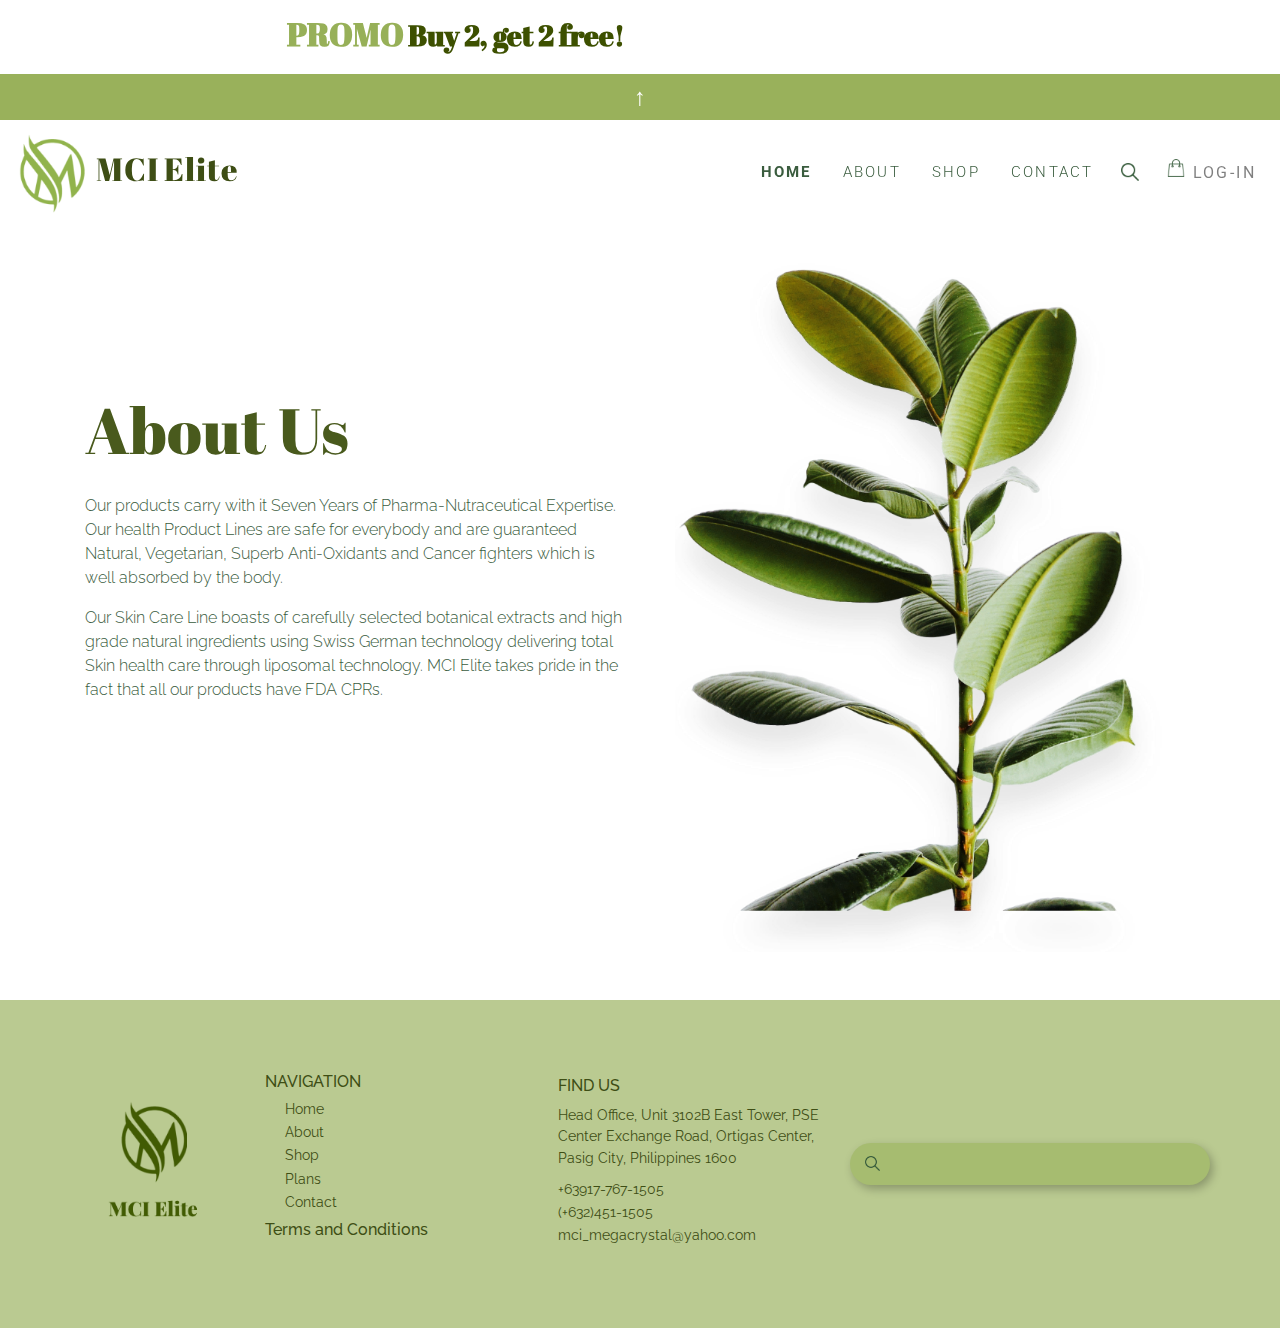
<file: about.html>
<!DOCTYPE html>
<html lang="en">

<head>
    <meta charset="UTF-8">
    <meta name="viewport" content="width=device-width, initial-scale=1.0">
    <link rel="stylesheet" href="https://stackpath.bootstrapcdn.com/bootstrap/4.4.1/css/bootstrap.min.css"
        integrity="sha384-Vkoo8x4CGsO3+Hhxv8T/Q5PaXtkKtu6ug5TOeNV6gBiFeWPGFN9MuhOf23Q9Ifjh" crossorigin="anonymous">
    <script src="https://code.jquery.com/jquery-3.4.1.slim.min.js"
        integrity="sha384-J6qa4849blE2+poT4WnyKhv5vZF5SrPo0iEjwBvKU7imGFAV0wwj1yYfoRSJoZ+n"
        crossorigin="anonymous"></script>
    <script src="https://cdn.jsdelivr.net/npm/popper.js@1.16.0/dist/umd/popper.min.js"
        integrity="sha384-Q6E9RHvbIyZFJoft+2mJbHaEWldlvI9IOYy5n3zV9zzTtmI3UksdQRVvoxMfooAo"
        crossorigin="anonymous"></script>
    <script src="https://stackpath.bootstrapcdn.com/bootstrap/4.4.1/js/bootstrap.min.js"
        integrity="sha384-wfSDF2E50Y2D1uUdj0O3uMBJnjuUD4Ih7YwaYd1iqfktj0Uod8GCExl3Og8ifwB6"
        crossorigin="anonymous"></script>
    <link href="https://fonts.googleapis.com/css?family=Roboto:400,500,700&display=swap" rel="stylesheet">
    <link href="https://fonts.googleapis.com/css?family=Abril+Fatface&display=swap" rel="stylesheet">
    <link href="https://fonts.googleapis.com/css?family=Raleway:400,500,700&display=swap" rel="stylesheet">
    <link rel="stylesheet" href="https://cdnjs.cloudflare.com/ajax/libs/animate.css/3.7.2/animate.min.css">
    <link rel="stylesheet" href="https://unpkg.com/aos@next/dist/aos.css" />
    <link href="Css/about.css" rel="stylesheet">
    <title>MciElite - About</title>
</head>

<body>
    <div class="container-fluid conNav" style="position: fixed;top: 0px;padding: 0px;z-index: 9999;">
        <div class="row rowNav" style="padding: 10px 0px;transition: all 0.2s;">
            <div class="col-lg-6 col-md-6  col-sm-6 colNav text-right">
                <p class="pPromo"><span
                        style="font-family: Abril Fatface;color:#97b058;font-size: 2rem;font-weight: 700;">PROMO</span>&nbsp;<span
                        style="font-family: Abril Fatface;color: #3d5000;font-size: 1.8rem;font-weight: 700;">Buy 2, get
                        2 free!</span></p>
            </div>
            <div class="col-lg-6 col-md-6 col-sm-6">
                <p id="demo"></p>
            </div>
            <div class="col-lg-12">
                <button class="btnNav">&#x2191;</button>
            </div>
        </div>
        <nav class="navbar navbar-expand-sm navbar-light" style="margin-top:-10px;background-color: transparent;">
            <button class="navbar-toggler" data-toggle="collapse" data-target="#collapse">
                <span class="navbar-toggler-icon"></span>
            </button>
            <nav class="navbar-brand" href="#">
                <a href="#" class="aLogo"><img src="Image/Light green logo.png" class="img-fluid imglogo"
                        style="width: 70px;margin-right: 10px;">MCI<span class="pElite"
                        style="text-transform: capitalize;margin-left: 5px;">Elite</span></a>
            </nav>
            <div class="collapse navbar-collapse" id="collapse">
                <ul class="nav navbar-nav ml-auto">
                    <li><a class="nav-link btnpackages"
                            style="margin-right: 15px;color:#3a5c3e;font-family: Roboto ;font-size: 15px;font-weight: 700;"
                            href="index.html">HOME</a></li>
                    <li><a class="nav-link btncontact"
                            style="margin-right: 15px;color:#3a5c3e;font-family: Roboto;font-size: 15px;font-weight: 300;z-index: 999999;"
                            href="about.html">ABOUT</a></li>
                    <li><a class="nav-link btnlogin" target="_self" href="shop.html"
                            style="margin-right: 15px;color:#3a5c3e;font-family: Roboto;font-size: 15px;font-weight: 300;">SHOP</a>
                    </li>
                    <li><a class="nav-link btncontact"
                            style="margin-right: 15px;color:#3a5c3e;font-family: Roboto;font-size: 15px;font-weight: 300;"
                            href="contact.html">CONTACT</a></li>
                    <li style="margin-left: 50px;">
                        <div id="wrap">
                            <input id="search" name="search" type="text" class="txtSearchNav"
                                placeholder="What're we looking for ?"><input id="search_submit" value="Rechercher"
                                type="submit" class="submitNav" style="margin-right: 50px;margin-top: 10px;">

                        </div>
                    </li>
                    <li>
                        <a href="cart.html"><img src="Image/bag.png" class="img-fluid imgCart"
                                style="width: 18px;margin-top: 5px;"></a>
                    </li>
                    <li>
                        <a class="nav-link" href="login.html">log-in</a>
                    </li>
                    <li>

                        <input type="text" class="txtSearchHidden" id="search">

                    </li>
                </ul>
            </div>
        </nav>
    </div>
    <div class="container h-100">
        <div class="row h-100 align-items-center" style="margin-top: 100px;">
            <div class="col-lg-6 col-md-6 col-sm-12">
                <p class="pTitle">About Us</p>
                <p class="pTitleSub">Our products carry with it Seven Years of Pharma-Nutraceutical Expertise. Our
                    health Product Lines
                    are safe for everybody and are guaranteed Natural, Vegetarian, Superb Anti-Oxidants and Cancer
                    fighters which is well absorbed by the body. </p>
                <p class="pTitleSub">Our Skin Care Line boasts of carefully selected botanical extracts and high grade
                    natural ingredients
                    using Swiss German technology delivering total Skin health care through liposomal technology.
                    MCI Elite takes pride in the fact that all our products have FDA CPRs. </p>
            </div>
            <div class="col-lg-6 col-md-6 col-sm-12 colImg">
                <img src="Image/about.png" class="img-fluid mx-auto d-block" style = "margin-top: 100px;width: 500px;">
            </div>
        </div>
    </div>
    <div class="container-fluid" style="background-color: #baca91;">
        <div class="container divFooter">
            <div class="row align-items-center">
                <div class="col-lg-2">
                    <img src="Image/footerlogo.png" class="img-fluid mx-auto d-block imgFooter" style="width: 100px;">
                </div>
                <div class="col-lg-3">
                    <p class="pFooterTitle">NAVIGATION</p>
                    <div class="divFooterSub">
                        <p class="pFooterTitleSub">Home</p>
                        <p class="pFooterTitleSub">About</p>
                        <p class="pFooterTitleSub">Shop</p>
                        <p class="pFooterTitleSub">Plans</p>
                        <p class="pFooterTitleSub">Contact</p>
                    </div>
                    <p class="pFooterTitle pTerms" style="margin-top: -3px;">Terms and Conditions</p>
                </div>
                <div class="col-lg-3">
                    <p class="pFooterTitle">FIND US</p>
                    <p class="pFooterTitleSubAdd">Head Office, Unit 3102B
                        East Tower, PSE Center Exchange
                        Road, Ortigas Center, Pasig City,
                        Philippines 1600 </p>
                    <p class="pFooterTitleSub" style="margin-left: 0px;">+63917-767-1505</p>
                    <p class="pFooterTitleSub" style="margin-left: 0px;">(+632)451-1505</p>
                    <p class="pFooterTitleSub" style="margin-left: 0px;margin-top: 10px;">mci_megacrystal@yahoo.com</p>
                </div>
                <div class="col-lg-4">
                    <input type="text" class="txtSearch">
                </div>
            </div>
        </div>
    </div>
    <script src="https://unpkg.com/aos@next/dist/aos.js"></script>
    <script>
        AOS.init();
    </script>
</body>
<script>
    AOS.init();
    $(window).scroll(function () {
        var scroll = $(window).scrollTop();
        if (scroll < 10) {
            $('.conNav').css('background', 'transparent');
            $('.conNav').css('box-shadow', 'none');
        } else {
            $('.conNav').css('background', 'white');
            $('.conNav').css('box-shadow', '0px 5px 21px 0px rgba(0,0,0,0.27)');
        }
    });

    var click;

    $(document).ready(function () {
        $('.txtSearchNav').bind('focus', function () {
            $('.nav-link').css('visibility', 'hidden');
        });
    });
    $(document).ready(function () {
        $('.txtSearchNav').bind('focusout', function () {
            $('.nav-link').css('visibility', 'visible');
        });
    });

    $(window).resize(function () {
        if ($(window).width() < 830) {
            $('.conItems').removeClass('h-100');
        }
        else {
            $('.conItems').addClass('h-100');
        }
    });

    var countDownDate = new Date("March 20, 2020 15:37:25").getTime();

    // Update the count down every 1 second
    var x = setInterval(function () {

        // Get today's date and time
        var now = new Date().getTime();

        // Find the distance between now and the count down date
        var distance = countDownDate - now;

        // Time calculations for days, hours, minutes and seconds
        var days = Math.floor(distance / (1000 * 60 * 60 * 24));
        var hours = Math.floor((distance % (1000 * 60 * 60 * 24)) / (1000 * 60 * 60));
        var minutes = Math.floor((distance % (1000 * 60 * 60)) / (1000 * 60));
        var seconds = Math.floor((distance % (1000 * 60)) / 1000);

        // Output the result in an element with id="demo"
        document.getElementById("demo").innerHTML = days + "d " + hours + "h "
            + minutes + "m " + seconds + "s ";

        // If the count down is over, write some text 
        if (distance < 0) {
            clearInterval(x);
            document.getElementById("demo").innerHTML = "EXPIRED";
        }
    }, 1000);


    $('#collapse').on('show.bs.collapse', function () {
        $('.navbar').css('box-shadow', '0px 5px 21px 0px rgba(0,0,0,0.27)');
    })

    $('#collapse').on('hide.bs.collapse', function () {
        $('.navbar').css('box-shadow', 'none');
    })

    var x = 1;
    $(document).ready(function () {
        $(".btnNav").click(function () {
            if (x === 1) {
                $('.rowNav').css('margin-top', '-80px');
                $('.btnNav').text("\u2193");
                $('.mainCon').css('margin-top', '-40px');
                x = 0;
            }
            else {
                $('.rowNav').css('margin-top', '0px');
                $('.btnNav').text("\u2191");
                x = 1;
                $('.mainCon').css('margin-top', '0px');
            }
        });
    });
</script>

</html>
</file>
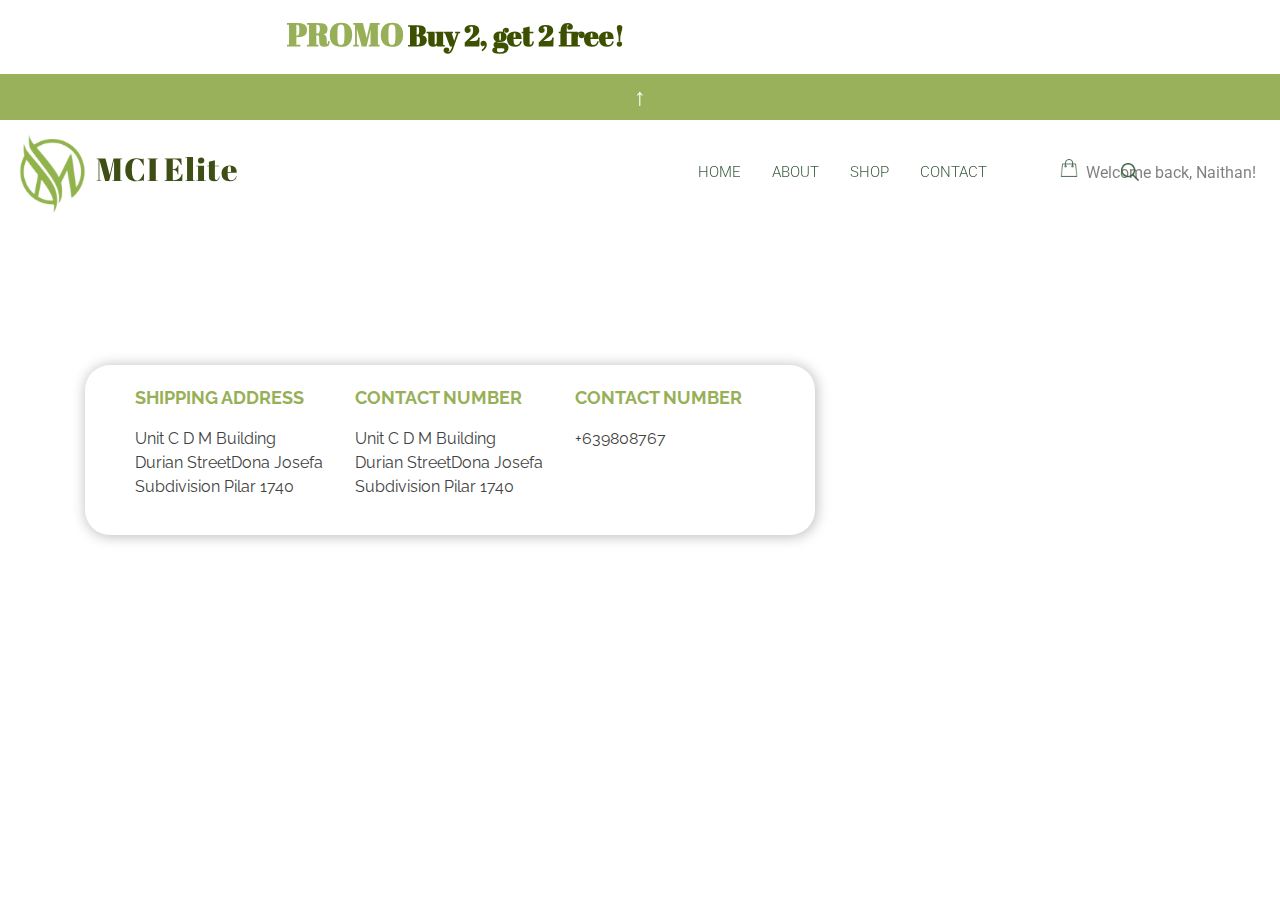
<file: bag.html>
<!DOCTYPE html>
<html lang="en">

<head>
    <meta charset="UTF-8">
    <meta name="viewport" content="width=device-width, initial-scale=1.0">
    <link rel="stylesheet" href="https://stackpath.bootstrapcdn.com/bootstrap/4.4.1/css/bootstrap.min.css"
        integrity="sha384-Vkoo8x4CGsO3+Hhxv8T/Q5PaXtkKtu6ug5TOeNV6gBiFeWPGFN9MuhOf23Q9Ifjh" crossorigin="anonymous">
    <script src="https://code.jquery.com/jquery-3.4.1.slim.min.js"
        integrity="sha384-J6qa4849blE2+poT4WnyKhv5vZF5SrPo0iEjwBvKU7imGFAV0wwj1yYfoRSJoZ+n"
        crossorigin="anonymous"></script>
    <script src="https://cdn.jsdelivr.net/npm/popper.js@1.16.0/dist/umd/popper.min.js"
        integrity="sha384-Q6E9RHvbIyZFJoft+2mJbHaEWldlvI9IOYy5n3zV9zzTtmI3UksdQRVvoxMfooAo"
        crossorigin="anonymous"></script>
    <script src="https://stackpath.bootstrapcdn.com/bootstrap/4.4.1/js/bootstrap.min.js"
        integrity="sha384-wfSDF2E50Y2D1uUdj0O3uMBJnjuUD4Ih7YwaYd1iqfktj0Uod8GCExl3Og8ifwB6"
        crossorigin="anonymous"></script>
    <link href="https://fonts.googleapis.com/css?family=Roboto:400,500,700&display=swap" rel="stylesheet">
    <link href="https://fonts.googleapis.com/css?family=Abril+Fatface&display=swap" rel="stylesheet">
    <link href="https://fonts.googleapis.com/css?family=Raleway:400,500,700&display=swap" rel="stylesheet">
    <link rel="stylesheet" href="https://cdnjs.cloudflare.com/ajax/libs/animate.css/3.7.2/animate.min.css">
    <link rel="stylesheet" href="https://unpkg.com/aos@next/dist/aos.css" />
    <link href="Css/bag.css" rel="stylesheet">
    <title>Shopping Bag</title>
</head>

<body>
    <div class="container-fluid conNav" style="position: fixed;top: 0px;padding: 0px;">
        <div class="row rowNav" style="padding: 10px 0px;transition: all 0.2s;">
            <div class="col-lg-6 col-md-6  col-sm-6 colNav text-right">
                <p class="pPromo"><span
                        style="font-family: Abril Fatface;color:#97b058;font-size: 2rem;font-weight: 700;">PROMO</span>&nbsp;<span
                        style="font-family: Abril Fatface;color: #3d5000;font-size: 1.8rem;font-weight: 700;">Buy 2, get
                        2 free!</span></p>
            </div>
            <div class="col-lg-6 col-md-6 col-sm-6">
                <p id="demo"></p>
            </div>
            <div class="col-lg-12">
                <button class="btnNav">&#x2191;</button>
            </div>
        </div>
        <nav class="navbar navbar-expand-sm navbar-light" style="margin-top:-10px;">
            <button class="navbar-toggler" data-toggle="collapse" data-target="#collapse">
                <span class="navbar-toggler-icon"></span>
            </button>
            <nav class="navbar-brand" href="#">
                <a href="#" class="aLogo"><img src="Image/Light green logo.png" class="img-fluid imglogo"
                        style="width: 70px;margin-right: 10px;">MCI<span class="pElite"
                        style="text-transform: capitalize;margin-left: 5px;">Elite</span></a>
            </nav>
            <div class="collapse navbar-collapse" id="collapse">
                <ul class="nav navbar-nav ml-auto">
                    <li><a class="nav-link btnpackages"
                            style="margin-right: 15px;color:#3a5c3e;font-family: Roboto ;font-size: 15px;font-weight: 300;"
                            href="index.html">HOME</a></li>
                    <li><a class="nav-link btncontact"
                            style="margin-right: 15px;color:#3a5c3e;font-family: Roboto;font-size: 15px;font-weight: 300;z-index: 999999;"
                            href="about.html">ABOUT</a></li>
                    <li><a class="nav-link btnlogin" target="_self" href="shop.html"
                            style="margin-right: 15px;color:#3a5c3e;font-family: Roboto;font-size: 15px;font-weight: 300;">SHOP</a>
                    </li>
                    <li><a class="nav-link btncontact"
                            style="margin-right: 15px;color:#3a5c3e;font-family: Roboto;font-size: 15px;font-weight: 300;"
                            href="contact.html">CONTACT</a></li>
                    <li style="margin-left: 50px;">
                        <div id="wrap">
                            <input id="search" name="search" type="text" class="txtSearchNav"
                                placeholder="What're we looking for ?"><input id="search_submit" value="Rechercher"
                                type="submit" class="submitNav" style="margin-right: 50px;margin-top: 10px;">

                        </div>
                    </li>
                    <li>
                        <a href="cart.html"><img src="Image/bag.png" class="img-fluid imgCart"
                                style="width: 18px;margin-top: 5px;"></a>
                    </li>
                    <li>
                        <a class="nav-link" href="login.html" class="aUsername">Welcome back, Naithan!</a>
                    </li>
                    <li>

                        <input type="text" class="txtSearchHidden" id="search">

                    </li>
                </ul>
            </div>
        </nav>
    </div>
    <div class="container h-100">
        <div class="row h-100 align-items-center">
            <div class="col-lg-8">
                <div class="box">
                    <div class="row">
                        <div class="col-lg-4">
                            <p class="pTitleBox">SHIPPING ADDRESS</p>
                            <p class="pBoxText">Unit C D M Building Durian StreetDona Josefa Subdivision Pilar 1740</p>
                        </div>
                        <div class="col-lg-4">
                            <p class="pTitleBox">CONTACT NUMBER</p>
                            <p class="pBoxText">Unit C D M Building Durian StreetDona Josefa Subdivision Pilar 1740</p>
                        </div>
                        <div class="col-lg-4">
                            <p class="pTitleBox">CONTACT NUMBER</p>
                            <p class="pBoxText">+639808767</p>
                        </div>
                    </div>
                </div>
            </div>
        </div>
    </div>
    <script src="https://unpkg.com/aos@next/dist/aos.js"></script>
</body>
<script>
    $(window).scroll(function () {
        var scroll = $(window).scrollTop();
        if (scroll < 10) {
            $('.conNav').css('background', 'transparent');
            $('.conNav').css('box-shadow', 'none');
            $('.conNav').css('z-index', '1');
        } else {
            $('.conNav').css('background', 'white');
            $('.conNav').css('box-shadow', '0px 5px 21px 0px rgba(0,0,0,0.27)');
            $('.conNav').css('z-index', '1');
        }
    });
    var click;

    $(document).ready(function () {
        $('.txtSearchNav').bind('focus', function () {
            $('.nav-link').css('visibility', 'hidden');
        });
    });
    $(document).ready(function () {
        $('.txtSearchNav').bind('focusout', function () {
            $('.nav-link').css('visibility', 'visible');
        });
    });

    var countDownDate = new Date("March 20, 2020 15:37:25").getTime();

    // Update the count down every 1 second
    var x = setInterval(function () {

        // Get today's date and time
        var now = new Date().getTime();

        // Find the distance between now and the count down date
        var distance = countDownDate - now;

        // Time calculations for days, hours, minutes and seconds
        var days = Math.floor(distance / (1000 * 60 * 60 * 24));
        var hours = Math.floor((distance % (1000 * 60 * 60 * 24)) / (1000 * 60 * 60));
        var minutes = Math.floor((distance % (1000 * 60 * 60)) / (1000 * 60));
        var seconds = Math.floor((distance % (1000 * 60)) / 1000);

        // Output the result in an element with id="demo"
        document.getElementById("demo").innerHTML = days + "d " + hours + "h "
            + minutes + "m " + seconds + "s ";

        // If the count down is over, write some text 
        if (distance < 0) {
            clearInterval(x);
            document.getElementById("demo").innerHTML = "EXPIRED";
        }
    }, 1000);

    var x = 1;
    $(document).ready(function () {
        $(".btnNav").click(function () {
            if (x === 1) {
                $('.rowNav').css('margin-top', '-80px');
                $('.btnNav').text("\u2193");
                $('.mainCon').css('margin-top', '-40px');
                x = 0;
            }
            else {
                $('.rowNav').css('margin-top', '0px');
                $('.btnNav').text("\u2191");
                x = 1;
                $('.mainCon').css('margin-top', '0px');
            }
        });
    });

</script>

</html>
</file>
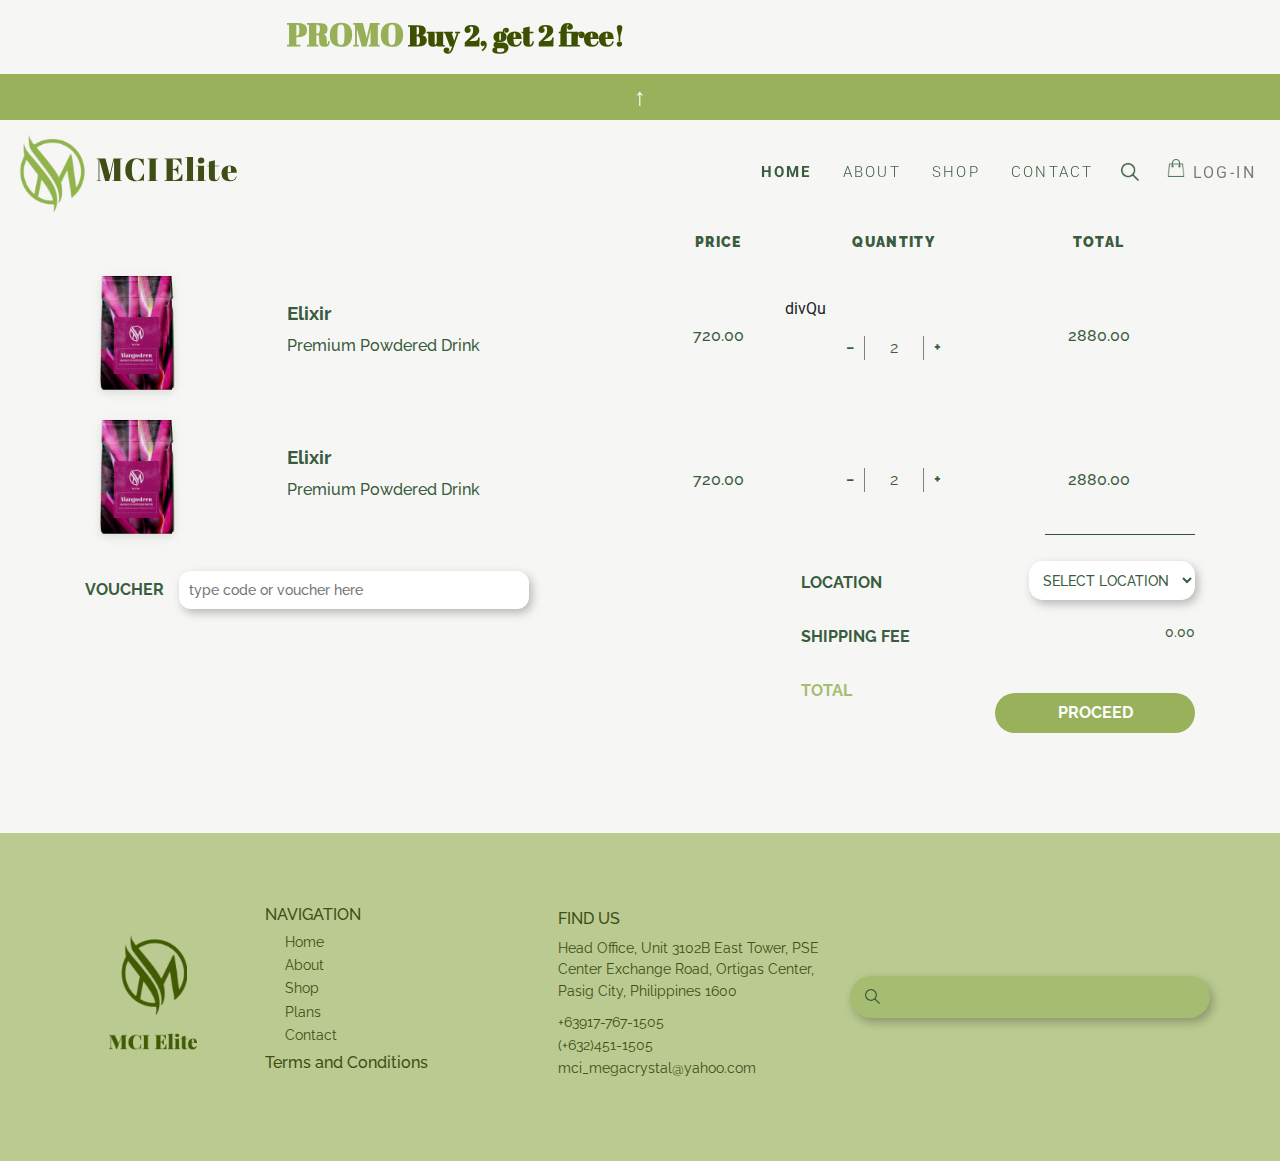
<file: cart.html>
<!DOCTYPE html>
<html lang="en">

<head>
    <meta charset="UTF-8">
    <meta name="viewport" content="width=device-width, initial-scale=1.0">
    <link rel="stylesheet" href="https://stackpath.bootstrapcdn.com/bootstrap/4.4.1/css/bootstrap.min.css"
        integrity="sha384-Vkoo8x4CGsO3+Hhxv8T/Q5PaXtkKtu6ug5TOeNV6gBiFeWPGFN9MuhOf23Q9Ifjh" crossorigin="anonymous">
    <script src="https://code.jquery.com/jquery-3.4.1.slim.min.js"
        integrity="sha384-J6qa4849blE2+poT4WnyKhv5vZF5SrPo0iEjwBvKU7imGFAV0wwj1yYfoRSJoZ+n"
        crossorigin="anonymous"></script>
    <script src="https://cdn.jsdelivr.net/npm/popper.js@1.16.0/dist/umd/popper.min.js"
        integrity="sha384-Q6E9RHvbIyZFJoft+2mJbHaEWldlvI9IOYy5n3zV9zzTtmI3UksdQRVvoxMfooAo"
        crossorigin="anonymous"></script>
    <script src="https://stackpath.bootstrapcdn.com/bootstrap/4.4.1/js/bootstrap.min.js"
        integrity="sha384-wfSDF2E50Y2D1uUdj0O3uMBJnjuUD4Ih7YwaYd1iqfktj0Uod8GCExl3Og8ifwB6"
        crossorigin="anonymous"></script>
    <link href="https://fonts.googleapis.com/css?family=Roboto:400,500,700&display=swap" rel="stylesheet">
    <link href="https://fonts.googleapis.com/css?family=Abril+Fatface&display=swap" rel="stylesheet">
    <link href="https://fonts.googleapis.com/css?family=Raleway:400,500,700&display=swap" rel="stylesheet">
    <link rel="stylesheet" href="https://cdnjs.cloudflare.com/ajax/libs/animate.css/3.7.2/animate.min.css">
    <link rel="stylesheet" href="https://unpkg.com/aos@next/dist/aos.css" />
    <link href="Css/cart.css" rel="stylesheet">
    <title>Document</title>
</head>

<body>
    <div class="container-fluid conNav" style="position: fixed;top: 0px;padding: 0px;z-index: 9999;">
        <div class="row rowNav" style="padding: 10px 0px;transition: all 0.2s;">
            <div class="col-lg-6 col-md-6  col-sm-6 colNav text-right">
                <p class="pPromo"><span
                        style="font-family: Abril Fatface;color:#97b058;font-size: 2rem;font-weight: 700;">PROMO</span>&nbsp;<span
                        style="font-family: Abril Fatface;color: #3d5000;font-size: 1.8rem;font-weight: 700;">Buy 2, get
                        2 free!</span></p>
            </div>
            <div class="col-lg-6 col-md-6 col-sm-6">
                <p id="demo"></p>
            </div>
            <div class="col-lg-12">
                <button class="btnNav">&#x2191;</button>
            </div>
        </div>
        <nav class="navbar navbar-expand-lg navbar-light" style="margin-top:-10px;background-color: transparent;">
            <button class="navbar-toggler" data-toggle="collapse" data-target="#collapse">
                <span class="navbar-toggler-icon"></span>
            </button>
            <nav class="navbar-brand" href="#">
                <a href="#" class="aLogo"><img src="Image/Light green logo.png" class="img-fluid imglogo"
                        style="width: 70px;margin-right: 10px;">MCI<span class="pElite"
                        style="text-transform: capitalize;margin-left: 5px;">Elite</span></a>
            </nav>
            <div class="collapse navbar-collapse" id="collapse">
                <ul class="nav navbar-nav ml-auto">
                    <li><a class="nav-link btnpackages"
                            style="margin-right: 15px;color:#3a5c3e;font-family: Roboto ;font-size: 15px;font-weight: 700;"
                            href="index.html">HOME</a></li>
                    <li><a class="nav-link btncontact"
                            style="margin-right: 15px;color:#3a5c3e;font-family: Roboto;font-size: 15px;font-weight: 300;z-index: 999999;"
                            href="about.html">ABOUT</a></li>
                    <li><a class="nav-link btnlogin" target="_self" href="shop.html"
                            style="margin-right: 15px;color:#3a5c3e;font-family: Roboto;font-size: 15px;font-weight: 300;">SHOP</a>
                    </li>
                    <li><a class="nav-link btncontact"
                            style="margin-right: 15px;color:#3a5c3e;font-family: Roboto;font-size: 15px;font-weight: 300;"
                            href="contact.html">CONTACT</a></li>
                    <li style="margin-left: 50px;">
                        <div id="wrap">
                            <input id="search" name="search" type="text" class="txtSearchNav"
                                placeholder="What're we looking for ?"><input id="search_submit" value="Rechercher"
                                type="submit" class="submitNav" style="margin-right: 50px;margin-top: 10px;">

                        </div>
                    </li>
                    <li>
                        <a href="cart.html"><img src="Image/bag.png" class="img-fluid imgCart"
                                style="width: 18px;margin-top: 5px;"></a>
                    </li>
                    <li>
                        <a class="nav-link" href="login.html">log-in</a>
                    </li>
                    <li>

                        <input type="text" class="txtSearchHidden" id="search">

                    </li>
                </ul>
            </div>
        </nav>
    </div>
    <div class="container">
        <div class="row rowTable" style="margin-top: 220px;">
            <div class="col-lg-12">
                <div class="table-responsive">
                    <table class="table table-borderless" id="shoplist">
                        <thead>
                            <tr>
                                <th scope="col"></th>
                                <th scope="col"></th>
                                <th scope="col">Price</th>
                                <th scope="col">Quantity</th>
                                <th scope="col">Total</th>
                            </tr>
                        </thead>
                        <tbody>
                            <tr>
                                <td class="tdImg" data-label="Image"><img src="Image/cart1.png" class="img-fluid"></td>
                                <td class="align-self-center tdItem" data-label="Item name">
                                    <p class="pItem">Elixir</p>
                                    <p class="pSubItem">Premium Powdered Drink</p>
                                </td>
                                <td class="pPrice" data-label="Price">720.00</td>
                                <td data-label="Quantity">divQu
                                    <div class="form-group mx-auto text-center divQuantity">
                                        <button class="btnMinus pls minus">&#x2212;</button>
                                        <input type="text" value="2" class="txtValue">
                                        <button class="btnPlus pls altera">&#x2b;</button>
                                    </div>
                                </td>
                                <td data-label="Total">
                                    <p class="pTotal">2880.00</p>
                                </td>
                            </tr>
                            <tr>
                                <td class="tdImg" data-label="Image"><img src="Image/cart1.png" class="img-fluid"></td>
                                <td class="align-self-center tdItem" data-label="Item name">
                                    <p class="pItem">Elixir</p>
                                    <p class="pSubItem">Premium Powdered Drink</p>
                                </td>
                                <td class="pPrice" data-label="Price">720.00</td>
                                <td data-label="Quantity">
                                    <div class="form-group mx-auto text-center divQuantity">
                                        <button class="btnMinus pls minus">&#x2212;</button>
                                        <input type="text" value="2" class="txtValue">
                                        <button class="btnPlus pls altera">&#x2b;</button>
                                    </div>
                                </td>
                                <td data-label="Total">
                                    <p class="pTotal">2880.00</p>
                                </td>
                            </tr>
                        </tbody>
                    </table>
                </div>
            </div>
        </div>
    </div>
    <div class="container">
        <div class="row rowTotal" style="margin-top: -50px;">
            <div class="col-lg-6">

            </div>
            <div class="col-lg-6 col-md-12 col-sm-12 col-12 ">
                <div class="float-right">
                    <hr>
                    <p class="pTotal"></p>
                </div>
            </div>
        </div>
    </div>
    <div class="container">
        <div class="row" style="margin-top: 20px;">
            <div class="col-lg-6 col-md-12 col-sm-12 col-12">
                <div class="form-inline">
                    <label class="pVoucher">Voucher</label>
                    <input type="text" class="txtVoucher" placeholder="type code or voucher here">
                </div>
            </div>
            <div class="col-lg-3 col-md-6 col-sm-6 col-6 colPrice">
                <div class="float-right divText">
                    <p class="pVoucher">Location</p>
                    <p class="pVoucher" style="margin-top: 30px;">Shipping fee</p>
                    <p class="pVoucher" style="margin-top: 30px;color: #a6bc70;">Total</p>
                </div>
            </div>
            <div class="col-lg-3 col-md-6  col-sm-6 col-6 colPrice ">
                <select id="selectbox" data-selected="" class="float-right">
                    <option value="" selected="selected" disabled="disabled">Select location</option>
                    <option value="1">Sample</option>
                    <option value="2">Sample1</option>
                    <option value="3">Sample2</option>
                    <option value="4">Sample3</option>
                </select>
                <p class="pShipping">0.00</p>
                <p class="pAllTotal"></p>
                <button class="btnProceed">PROCEED</button>
            </div>
        </div>
    </div>
    <div class="container-fluid" style="background-color: #baca91;">
        <div class="container divFooter con" style="margin-top: 100px;">
            <div class="row align-items-center">
                <div class="col-lg-2">
                    <img src="Image/footerlogo.png" class="img-fluid mx-auto d-block" style="width: 100px;">
                </div>
                <div class="col-lg-3">
                    <p class="pFooterTitle">NAVIGATION</p>
                    <div class="divFooterSub">
                        <p class="pFooterTitleSub">Home</p>
                        <p class="pFooterTitleSub">About</p>
                        <p class="pFooterTitleSub">Shop</p>
                        <p class="pFooterTitleSub">Plans</p>
                        <p class="pFooterTitleSub">Contact</p>
                    </div>
                    <p class="pFooterTitle" style="margin-top: -3px;">Terms and Conditions</p>
                </div>
                <div class="col-lg-3">
                    <p class="pFooterTitle">FIND US</p>
                    <p class="pFooterTitleSubAdd">Head Office, Unit 3102B
                        East Tower, PSE Center Exchange
                        Road, Ortigas Center, Pasig City,
                        Philippines 1600 </p>
                    <p class="pFooterTitleSub" style="margin-left: 0px;">+63917-767-1505</p>
                    <p class="pFooterTitleSub" style="margin-left: 0px;">(+632)451-1505</p>
                    <p class="pFooterTitleSub" style="margin-left: 0px;margin-top: 10px;">mci_megacrystal@yahoo.com
                    </p>
                </div>
                <div class="col-lg-4">
                    <input type="text" class="txtSearch">
                </div>
            </div>
        </div>
    </div>
    <script src="https://unpkg.com/aos@next/dist/aos.js"></script>
    <script>
        AOS.init();
    </script>
</body>
<script>
    $(document).ready(function () {
        $('.pls.altera').click(function () {
            var curr_quantity = $(this).prev().val();
            curr_quantity = parseInt(curr_quantity) + 1;
            $(this).closest("tr").find(".pTotal").text(curr_quantity * 720);
            $(this).prev().val(curr_quantity);
        });
        $('.pls.minus').click(function () {
            var curr_quantity = $(this).next().val();
            if (curr_quantity != 0) {
                curr_quantity = parseInt(curr_quantity) - 1;
                $(this).closest("tr").find(".pTotal").text(curr_quantity * 720);
                $(this).next().val(curr_quantity);
            }
        });
    });

    var sum = 0;
    // iterate through each td based on class and add the values
    $('.pTotal').each(function () {

        var value = $(this).text();
        // add only if the value is number
        if (!isNaN(value) && value.length != 0) {
            sum += parseFloat(value);
        }
        else {

        }
        $('.pAllTotal').text(sum);
        $('.pTotal').text(sum);
    });

    AOS.init();
    $(window).scroll(function () {
        var scroll = $(window).scrollTop();
        if (scroll < 10) {
            $('.conNav').css('background', 'transparent');
            $('.conNav').css('box-shadow', 'none');
        } else {
            $('.conNav').css('background', 'white');
            $('.conNav').css('box-shadow', '0px 5px 21px 0px rgba(0,0,0,0.27)');
        }
    });
    var click;

    $(document).ready(function () {
        $('.txtSearchNav').bind('focus', function () {
            $('.nav-link').css('visibility', 'hidden');
        });
    });
    $(document).ready(function () {
        $('.txtSearchNav').bind('focusout', function () {
            $('.nav-link').css('visibility', 'visible');
        });
    });

    var countDownDate = new Date("March 30, 2020 15:37:25").getTime();

    // Update the count down every 1 second
    var x = setInterval(function () {

        // Get today's date and time
        var now = new Date().getTime();

        // Find the distance between now and the count down date
        var distance = countDownDate - now;

        // Time calculations for days, hours, minutes and seconds
        var days = Math.floor(distance / (1000 * 60 * 60 * 24));
        var hours = Math.floor((distance % (1000 * 60 * 60 * 24)) / (1000 * 60 * 60));
        var minutes = Math.floor((distance % (1000 * 60 * 60)) / (1000 * 60));
        var seconds = Math.floor((distance % (1000 * 60)) / 1000);

        // Output the result in an element with id="demo"
        document.getElementById("demo").innerHTML = days + "d " + hours + "h "
            + minutes + "m " + seconds + "s ";

        // If the count down is over, write some text 
        if (distance < 0) {
            clearInterval(x);
            document.getElementById("demo").innerHTML = "EXPIRED";
        }
    }, 1000);


    $('#collapse').on('show.bs.collapse', function () {
        $('.navbar').css('box-shadow', '0px 5px 21px 0px rgba(0,0,0,0.27)');
    })

    $('#collapse').on('hide.bs.collapse', function () {
        $('.navbar').css('box-shadow', 'none');
    })

    var x = 1;
    $(document).ready(function () {
        $(".btnNav").click(function () {
            if (x === 1) {
                $('.rowNav').css('margin-top', '-80px');
                $('.btnNav').text("\u2193");
                $('.mainCon').css('margin-top', '-40px');
                x = 0;
            }
            else {
                $('.rowNav').css('margin-top', '0px');
                $('.btnNav').text("\u2191");
                x = 1;
                $('.mainCon').css('margin-top', '0px');
            }
        });
    });
</script>

</html>
</file>
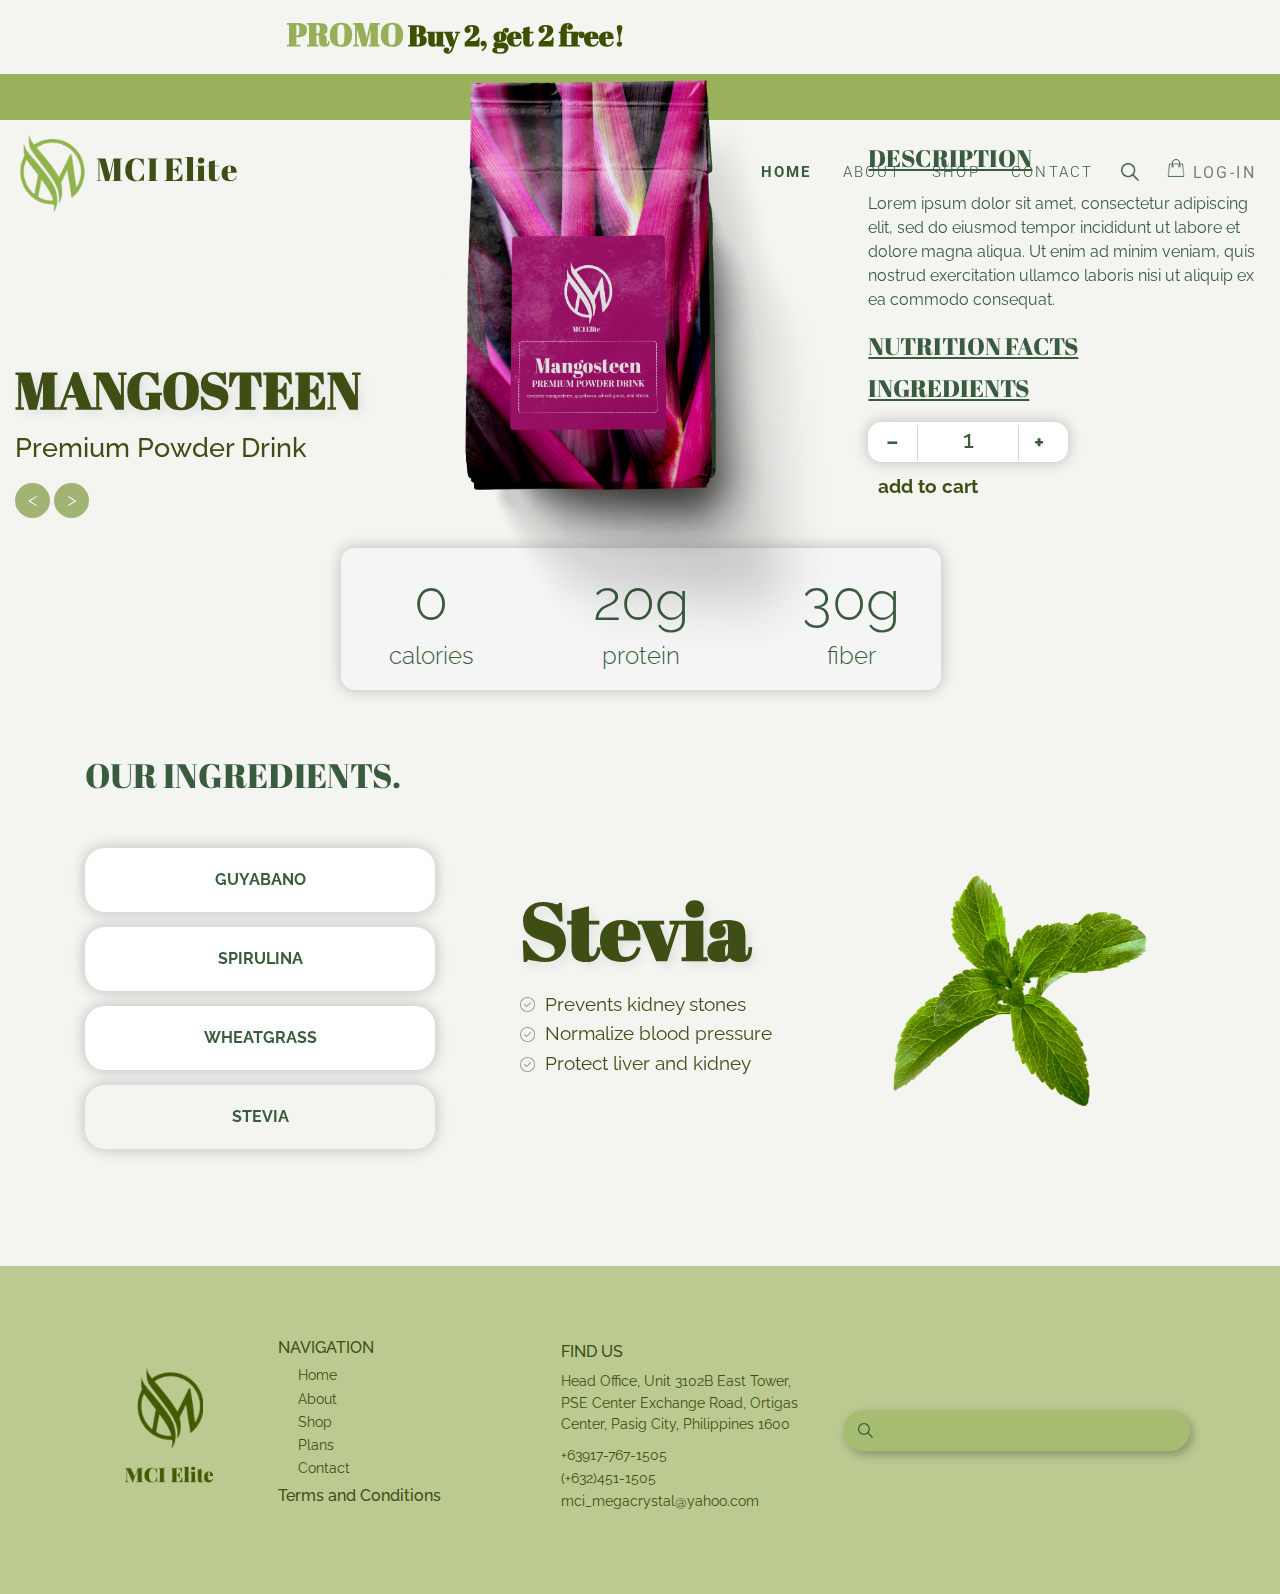
<file: item2.html>
<!DOCTYPE html>
<html lang="en">

<head>
    <meta charset="UTF-8">
    <meta name="viewport" content="width=device-width, initial-scale=1.0">
    <link rel="stylesheet" href="https://stackpath.bootstrapcdn.com/bootstrap/4.4.1/css/bootstrap.min.css"
        integrity="sha384-Vkoo8x4CGsO3+Hhxv8T/Q5PaXtkKtu6ug5TOeNV6gBiFeWPGFN9MuhOf23Q9Ifjh" crossorigin="anonymous">
    <script src="https://code.jquery.com/jquery-3.4.1.slim.min.js"
        integrity="sha384-J6qa4849blE2+poT4WnyKhv5vZF5SrPo0iEjwBvKU7imGFAV0wwj1yYfoRSJoZ+n"
        crossorigin="anonymous"></script>
    <script src="https://cdn.jsdelivr.net/npm/popper.js@1.16.0/dist/umd/popper.min.js"
        integrity="sha384-Q6E9RHvbIyZFJoft+2mJbHaEWldlvI9IOYy5n3zV9zzTtmI3UksdQRVvoxMfooAo"
        crossorigin="anonymous"></script>
    <script src="https://stackpath.bootstrapcdn.com/bootstrap/4.4.1/js/bootstrap.min.js"
        integrity="sha384-wfSDF2E50Y2D1uUdj0O3uMBJnjuUD4Ih7YwaYd1iqfktj0Uod8GCExl3Og8ifwB6"
        crossorigin="anonymous"></script>
    <link href="https://fonts.googleapis.com/css?family=Roboto:400,500,700,900&display=swap" rel="stylesheet">
    <link href="https://fonts.googleapis.com/css?family=Abril+Fatface&display=swap" rel="stylesheet">
    <link href="https://fonts.googleapis.com/css?family=Raleway:400,500,700&display=swap" rel="stylesheet">
    <link rel="stylesheet" href="https://cdnjs.cloudflare.com/ajax/libs/animate.css/3.7.2/animate.min.css">
    <link href="Css/item.css" rel="stylesheet">
    <title>Document</title>
</head>

<body style="background-color: #f4f4f1;">
    <div class="container-fluid conNav" style="position: fixed;top: 0px;padding: 0px;">
        <div class="row rowNav" style="padding: 10px 0px;transition: all 0.2s;">
            <div class="col-lg-6 col-md-6  col-sm-6 colNav text-right">
                <p class="pPromo"><span
                        style="font-family: Abril Fatface;color:#97b058;font-size: 2rem;font-weight: 700;">PROMO</span>&nbsp;<span
                        style="font-family: Abril Fatface;color: #3d5000;font-size: 1.8rem;font-weight: 700;">Buy 2, get
                        2 free!</span></p>
            </div>
            <div class="col-lg-6 col-md-6 col-sm-6">
                <p id="demo"></p>
            </div>
            <div class="col-lg-12">
                <button class="btnNav">&#x2191;</button>
            </div>
        </div>
        <nav class="navbar navbar-expand-sm navbar-light" style="margin-top:-10px;">
            <button class="navbar-toggler" data-toggle="collapse" data-target="#collapse">
                <span class="navbar-toggler-icon"></span>
            </button>
            <nav class="navbar-brand" href="#">
                <a href="#" class="aLogo"><img src="Image/Light green logo.png" class="img-fluid imglogo"
                        style="width: 70px;margin-right: 10px;">MCI<span class="pElite"
                        style="text-transform: capitalize;margin-left: 5px;">Elite</span></a>
            </nav>
            <div class="collapse navbar-collapse" id="collapse">
                <ul class="nav navbar-nav ml-auto">
                    <li><a class="nav-link btnpackages"
                            style="margin-right: 15px;color:#3a5c3e;font-family: Roboto ;font-size: 15px;font-weight: 700;"
                            href="index.html">HOME</a></li>
                    <li><a class="nav-link btncontact"
                            style="margin-right: 15px;color:#3a5c3e;font-family: Roboto;font-size: 15px;font-weight: 300;z-index: 999999;"
                            href="about.html">ABOUT</a></li>
                    <li><a class="nav-link btnlogin" target="_self" href="shop.html"
                            style="margin-right: 15px;color:#3a5c3e;font-family: Roboto;font-size: 15px;font-weight: 300;">SHOP</a>
                    </li>
                    <li><a class="nav-link btncontact"
                            style="margin-right: 15px;color:#3a5c3e;font-family: Roboto;font-size: 15px;font-weight: 300;"
                            href="contact.html">CONTACT</a></li>
                    <li style="margin-left: 50px;">
                        <div id="wrap">
                            <input id="search" name="search" type="text" class="txtSearchNav"
                                placeholder="What're we looking for ?"><input id="search_submit" value="Rechercher"
                                type="submit" class="submitNav" style="margin-right: 50px;margin-top: 10px;">

                        </div>
                    </li>
                    <li>
                        <a href="cart.html"><img src="Image/bag.png" class="img-fluid imgCart"
                                style="width: 18px;margin-top: 5px;"></a>
                    </li>
                    <li>
                        <a class="nav-link" href="login.html">log-in</a>
                    </li>
                    <li>

                        <input type="text" class="txtSearchHidden" id="search">

                    </li>
                </ul>
            </div>
        </nav>
    </div>
    <div class="container conItem con" style="margin-top: 80px;">
        <div class="row" style="height: auto;">
            <div class="col-lg-4 " style="position: relative;">
                <div class="divItemName" style="position: absolute;bottom: 150px;">
                    <p class="pTitle pItemName" style="color: #3e4e15;">MANGOSTEEN</p>
                    <p class="pTitleSubItem">Premium Powder Drink</p>
                    <button class="btnBack">&#x3c;</button>
                    <button class="btnForward">&#x3e;</button>
                </div>
            </div>
            <div class="col-lg-4 align-self-end" style="position: relative;">
                <img src="Image/item2.png" class="img-fluid imgItem animated zoomIn fast" style="z-index: 1;">
                <div class="box2 mx-auto d-block" style="z-index: -1;">
                    <div class="row">
                        <div class="col-lg-4 col-4 text-center">
                            <p class="pBoxTitle">0</p>
                            <p class="pBoxTitleSub">calories</p>
                        </div>
                        <div class="col-lg-4 col-4 text-center">
                            <p class="pBoxTitle">20g</p>
                            <p class="pBoxTitleSub">protein</p>
                        </div>
                        <div class="col-lg-4 col-4 text-center">
                            <p class="pBoxTitle">30g</p>
                            <p class="pBoxTitleSub">fiber</p>
                        </div>
                    </div>
                </div>
            </div>
            <div class="col-lg-4" style="margin-top: 60px;">
                <p class="pDesc">DESCRIPTION</p>
                <p class="pDescSub">Lorem ipsum dolor sit amet, consectetur adipiscing elit, sed do eiusmod tempor
                    incididunt ut labore
                    et dolore magna aliqua. Ut enim ad minim veniam, quis nostrud exercitation ullamco laboris nisi ut
                    aliquip ex ea commodo consequat.</p>
                <p class="pDesc pNutrition">NUTRITION FACTS</p>
                <p class="pDesc" style="margin-top: -10px;">INGREDIENTS</p>
                <div class="form-inline">
                    <div class="box">
                        <div class="form-inline">
                            <button class="btnMinus">&#x2212;</button>
                            <p class="btnNumber">1</p>
                            <button class="btnPlus">&#x2b;</button>
                        </div>
                    </div>
                </div>
                <p class="pAdd" data-toggle="modal" data-target="#exampleModal">add to cart</p>
            </div>
        </div>
    </div>
    <div class="container conIngredients">
        <div class="row" style="margin-top: 70px;">
            <div class="col-lg-12">
                <p class="pDesc pOurIng" style="font-size: 2.1rem;text-decoration: none;">OUR INGREDIENTS.</p>
            </div>
        </div>
        <div class="row align-items-center rowIngredients">
            <div class="col-lg-4 order-3  order-lg-1">
                <button class="btnIngredients btnGuyabano">GUYABANO</button>
                <button class="btnIngredients btnSpirulina">SPIRULINA</button>
                <button class="btnIngredients btnWheat">WHEATGRASS</button>
                <button class="btnIngredients active btnStevia">STEVIA</button>
            </div>
            <div class="col-lg-4 order-2 order-lg-2" style="padding-left: 70px;">
                <div>
                    <p class="pTitle pIngName" style="color: #3e4e15;font-size: 5rem;">Stevia</p>
                    <div class="form-inline" style="margin-top: -10px;">
                        <img src="Image/right.png" class="img-fluid" style="width: 15px">
                        <p class="pCheck" style="font-size: 1.2rem;">Prevents kidney stones</p>
                    </div>
                    <div class="form-inline" style="margin-top: -30px;">
                        <img src="Image/right.png" class="img-fluid" style="width: 15px">
                        <p class="pCheck">Normalize blood pressure</p>
                    </div>
                    <div class="form-inline" style="margin-top: -30px;">
                        <img src="Image/right.png" class="img-fluid" style="width: 15px">
                        <p class="pCheck">Protect liver and kidney</p>
                    </div>
                </div>
            </div>
            <div class="col-lg-4 order-1 order-lg-3">
                <img src="Image/stevia.png" class="img-fluid imgIng imgStevia">
                <img src="Image/wheat.png" class="img-fluid imgIng imgWheat">
                <img src="Image/guyabano.png" class="img-fluid imgIng imgGuyabano">
                <img src="Image/spirulina.png" class="img-fluid imgIng imgSpirulina">
            </div>
        </div>
    </div>
    <div class="container-fluid" style="background-color: #baca91;">
        <div class="container divFooter con" style="margin-top: 100px;">
            <div class="row align-items-center">
                <div class="col-lg-2">
                    <img src="Image/footerlogo.png" class="img-fluid mx-auto d-block" style="width: 100px;">
                </div>
                <div class="col-lg-3">
                    <p class="pFooterTitle">NAVIGATION</p>
                    <div class="divFooterSub">
                        <p class="pFooterTitleSub">Home</p>
                        <p class="pFooterTitleSub">About</p>
                        <p class="pFooterTitleSub">Shop</p>
                        <p class="pFooterTitleSub">Plans</p>
                        <p class="pFooterTitleSub">Contact</p>
                    </div>
                    <p class="pFooterTitle" style="margin-top: -3px;">Terms and Conditions</p>
                </div>
                <div class="col-lg-3">
                    <p class="pFooterTitle">FIND US</p>
                    <p class="pFooterTitleSubAdd">Head Office, Unit 3102B
                        East Tower, PSE Center Exchange
                        Road, Ortigas Center, Pasig City,
                        Philippines 1600 </p>
                    <p class="pFooterTitleSub" style="margin-left: 0px;">+63917-767-1505</p>
                    <p class="pFooterTitleSub" style="margin-left: 0px;">(+632)451-1505</p>
                    <p class="pFooterTitleSub" style="margin-left: 0px;margin-top: 10px;">mci_megacrystal@yahoo.com</p>
                </div>
                <div class="col-lg-4">
                    <input type="text" class="txtSearch">
                </div>
            </div>
        </div>
    </div>
    <div class="modal fade" id="exampleModal" tabindex="-1" role="dialog" aria-labelledby="exampleModalLabel"
        aria-hidden="true">
        <div class="modal-dialog modal-sm modal-dialog-centered" role="document">
            <div class="modal-content" style="border: 0px;border-radius: 25px;">
                <div class="modal-body">
                    <div class="container">
                        <div class="row">
                            <div class="col-lg-12 text-center">
                                <img src="Image/shopping-bag.png" class="img-fluid mx-auto d-block"
                                    style="width: 125px;">
                                <p class="modalTitle text-center">Added to bag!</p>
                                <button class="btnAdd text-center">ADD MORE PRODUCTS</button>
                                <button class="btnProceed text-center">Proceed to checkout</button>
                            </div>
                        </div>
                    </div>
                </div>
            </div>
        </div>
    </div>
</body>
<script>
    var count;
    count = 1;
    $(document).ready(function () {
        $(".btnPlus").click(function () {
            count = count + 1;
            $('.btnNumber').text(count);
        });
        $(".btnMinus").click(function () {
            count = count - 1;
            $('.btnNumber').text(count);
        });
    });

    $(window).scroll(function () {
        var scroll = $(window).scrollTop();
        if (scroll < 50) {
            $('.fixed-top').css('background', '#f4f4f1');
            $('.fixed-top').css('box-shadow', 'none');
        } else {
            $('.fixed-top').css('background', '#f4f4f1');
            $('.fixed-top').css('box-shadow', '0px 5px 21px 0px rgba(0,0,0,0.27)');
        }
    });

    $(document).ready(function () {
        $('.btnIngredients').click(function () {
            $('.btnIngredients').removeClass('active');
            $(this).removeClass("deactive");
            $(this).addClass("active");
        });
    });

    $(document).ready(function () {
        $('.btnStevia').click(function (e) {
            e.preventDefault();
            $('.imgGuyabano').css('display', 'none');
            $('.imgWheat').css('display', 'none');
            $('.imgSpirulina').css('display', 'none');
            $('.imgStevia').attr('style', 'display: block !important');
            const element = document.querySelector('.imgStevia')
            element.classList.add('animated', 'slideInRight')
            $(".pIngName").text("Stevia")
        });
        $('.btnWheat').click(function (e) {
            e.preventDefault();
            $('.imgStevia').attr('style', 'display: none !important');
            $('.imgGuyabano').css('display', 'none');
            $('.imgSpirulina').css('display', 'none');
            $('.imgWheat').attr('style', 'display: block !important');
            const element = document.querySelector('.imgWheat')
            element.classList.add('animated', 'slideInRight')
            $(".pIngName").text("Wheatgrass")
        });
        $('.btnSpirulina').click(function (e) {
            e.preventDefault();
            $('.imgWheat').css('display', 'none');
            $('.imgStevia').attr('style', 'display: none !important');
            $('.imgGuyabano').css('display', 'none');
            $('.imgSpirulina').attr('style', 'display: block !important');
            const element = document.querySelector('.imgSpirulina')
            element.classList.add('animated', 'slideInRight')
            $(".pIngName").text("Spirulina")
        });
        $('.btnGuyabano').click(function (e) {
            e.preventDefault();
            $('.imgStevia').attr('style', 'display: none !important');
            $('.imgWheat').css('display', 'none');
            $('.imgSpirulina').css('display', 'none');
            $('.imgGuyabano').attr('style', 'display: block !important');
            const element = document.querySelector('.imgGuyabano')
            element.classList.add('animated', 'slideInRight')
            $(".pIngName").text("Guyabano")
        });
        $('.pAdd').click(function (e) {
            e.preventDefault();
            $('.badge').html($('.btnNumber').text());
        });
    });

    var click;
    $(document).ready(function () {
        $('.txtSearchNav').bind('focus', function () {
            $('.nav-link').css('visibility', 'hidden');
        });
    });
    $(document).ready(function () {
        $('.txtSearchNav').bind('focusout', function () {
            $('.nav-link').css('visibility', 'visible');
        });
    });

    var countDownDate = new Date("March 20, 2020 15:37:25").getTime();

    // Update the count down every 1 second
    var x = setInterval(function () {

        // Get today's date and time
        var now = new Date().getTime();

        // Find the distance between now and the count down date
        var distance = countDownDate - now;

        // Time calculations for days, hours, minutes and seconds
        var days = Math.floor(distance / (1000 * 60 * 60 * 24));
        var hours = Math.floor((distance % (1000 * 60 * 60 * 24)) / (1000 * 60 * 60));
        var minutes = Math.floor((distance % (1000 * 60 * 60)) / (1000 * 60));
        var seconds = Math.floor((distance % (1000 * 60)) / 1000);

        // Output the result in an element with id="demo"
        document.getElementById("demo").innerHTML = days + "d " + hours + "h "
            + minutes + "m " + seconds + "s ";

        // If the count down is over, write some text 
        if (distance < 0) {
            clearInterval(x);
            document.getElementById("demo").innerHTML = "EXPIRED";
        }
    }, 1000);


    $('#collapse').on('show.bs.collapse', function () {
        $('.navbar').css('box-shadow', '0px 5px 21px 0px rgba(0,0,0,0.27)');
    })

    $('#collapse').on('hide.bs.collapse', function () {
        $('.navbar').css('box-shadow', 'none');
    })

    var x = 1;
    $(document).ready(function () {
        $(".btnNav").click(function () {
            if (x === 1) {
                $('.rowNav').css('margin-top', '-80px');
                $('.btnNav').text("\u2193");
                $('.mainCon').css('margin-top', '-40px');
                x = 0;
            }
            else {
                $('.rowNav').css('margin-top', '0px');
                $('.btnNav').text("\u2191");
                x = 1;
                $('.mainCon').css('margin-top', '0px');
            }
        });
    });

</script>

</html>
</file>
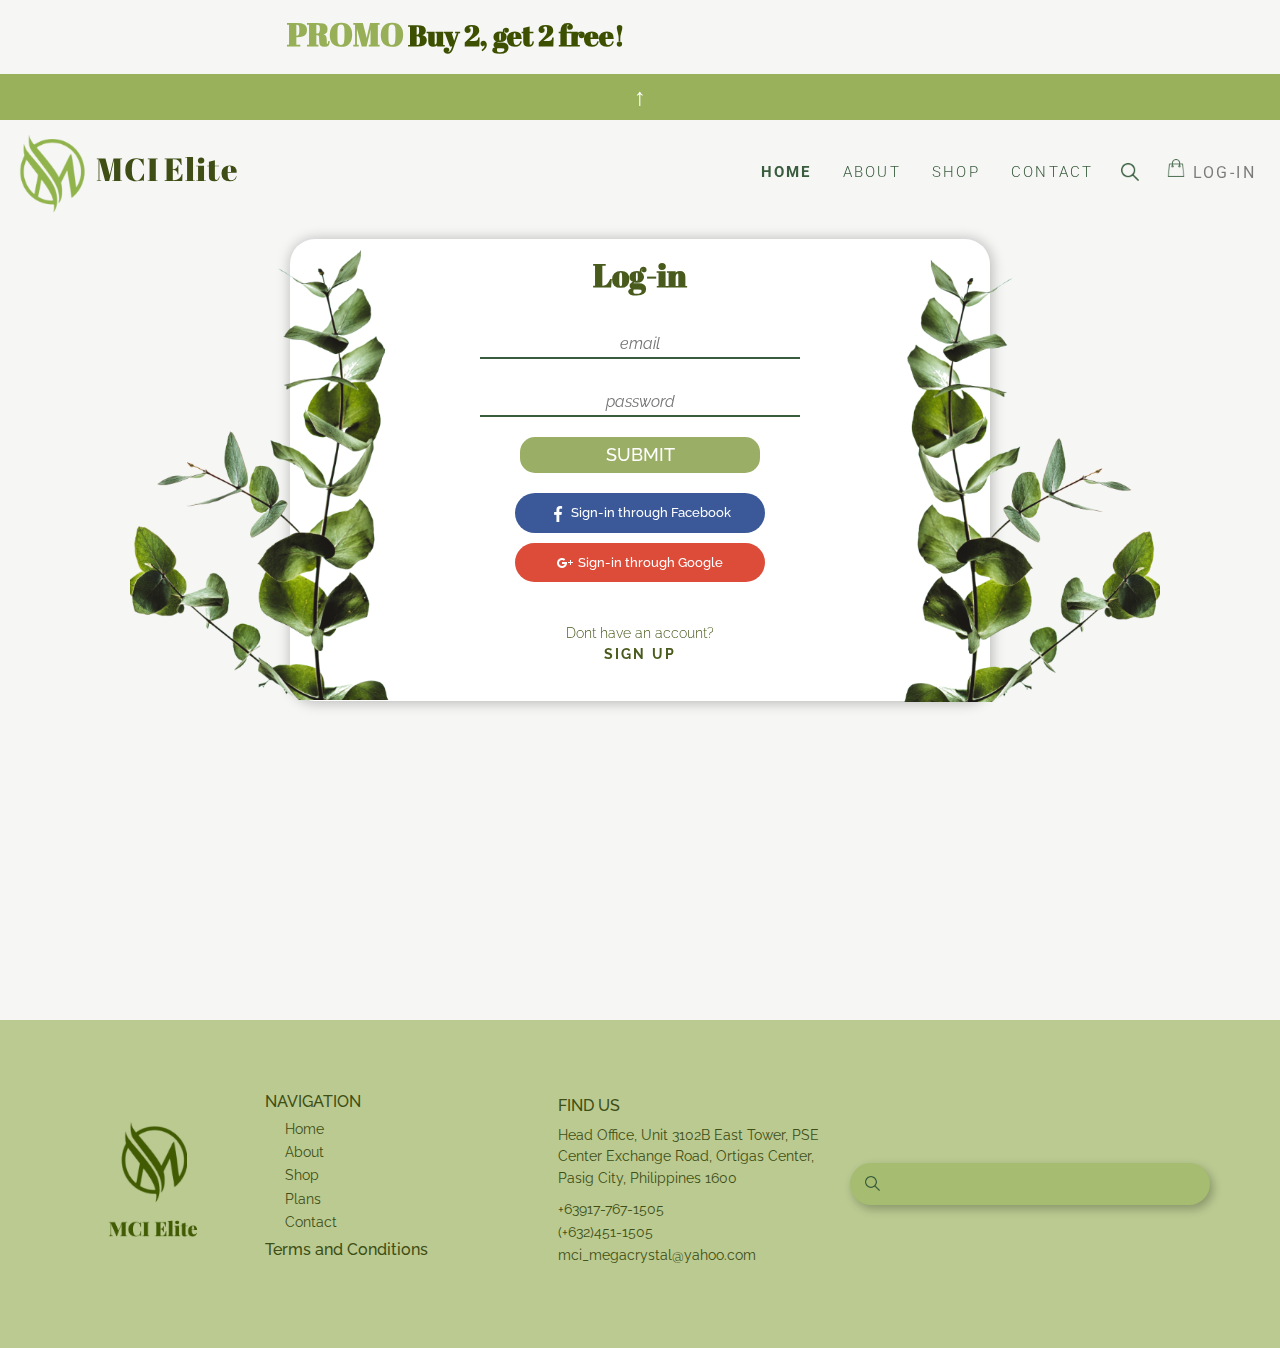
<file: login.html>
<!DOCTYPE html>
<html lang="en">

<head>
    <meta charset="UTF-8">
    <meta name="viewport" content="width=device-width, initial-scale=1.0">
    <link rel="stylesheet" href="https://stackpath.bootstrapcdn.com/bootstrap/4.4.1/css/bootstrap.min.css"
        integrity="sha384-Vkoo8x4CGsO3+Hhxv8T/Q5PaXtkKtu6ug5TOeNV6gBiFeWPGFN9MuhOf23Q9Ifjh" crossorigin="anonymous">
    <script src="https://code.jquery.com/jquery-3.4.1.slim.min.js"
        integrity="sha384-J6qa4849blE2+poT4WnyKhv5vZF5SrPo0iEjwBvKU7imGFAV0wwj1yYfoRSJoZ+n"
        crossorigin="anonymous"></script>
    <script src="https://cdn.jsdelivr.net/npm/popper.js@1.16.0/dist/umd/popper.min.js"
        integrity="sha384-Q6E9RHvbIyZFJoft+2mJbHaEWldlvI9IOYy5n3zV9zzTtmI3UksdQRVvoxMfooAo"
        crossorigin="anonymous"></script>
    <script src="https://stackpath.bootstrapcdn.com/bootstrap/4.4.1/js/bootstrap.min.js"
        integrity="sha384-wfSDF2E50Y2D1uUdj0O3uMBJnjuUD4Ih7YwaYd1iqfktj0Uod8GCExl3Og8ifwB6"
        crossorigin="anonymous"></script>
    <link href="https://fonts.googleapis.com/css?family=Roboto:400,500,700,900&display=swap" rel="stylesheet">
    <link href="https://fonts.googleapis.com/css?family=Abril+Fatface&display=swap" rel="stylesheet">
    <link href="https://fonts.googleapis.com/css?family=Raleway:400,500,700&display=swap" rel="stylesheet">
    <link rel="stylesheet" href="https://cdnjs.cloudflare.com/ajax/libs/animate.css/3.7.2/animate.min.css">
    <link href="Css/login.css" rel="stylesheet">
    <title>MciElite - Contact</title>
</head>

<body>
    <div class="container-fluid conNav" style="position: fixed;top: 0px;padding: 0px;">
        <div class="row rowNav" style="padding: 10px 0px;transition: all 0.2s;">
            <div class="col-lg-6 col-md-6  col-sm-6 colNav text-right">
                <p class="pPromo"><span
                        style="font-family: Abril Fatface;color:#97b058;font-size: 2rem;font-weight: 700;">PROMO</span>&nbsp;<span
                        style="font-family: Abril Fatface;color: #3d5000;font-size: 1.8rem;font-weight: 700;">Buy 2, get
                        2 free!</span></p>
            </div>
            <div class="col-lg-6 col-md-6 col-sm-6">
                <p id="demo"></p>
            </div>
            <div class="col-lg-12">
                <button class="btnNav">&#x2191;</button>
            </div>
        </div>
        <nav class="navbar navbar-expand-sm navbar-light" style="margin-top:-10px;">
            <button class="navbar-toggler" data-toggle="collapse" data-target="#collapse">
                <span class="navbar-toggler-icon"></span>
            </button>
            <nav class="navbar-brand" href="#">
                <a href="#" class="aLogo"><img src="Image/Light green logo.png" class="img-fluid imglogo"
                        style="width: 70px;margin-right: 10px;">MCI<span class="pElite"
                        style="text-transform: capitalize;margin-left: 5px;">Elite</span></a>
            </nav>
            <div class="collapse navbar-collapse" id="collapse">
                <ul class="nav navbar-nav ml-auto">
                    <li><a class="nav-link btnpackages"
                            style="margin-right: 15px;color:#3a5c3e;font-family: Roboto ;font-size: 15px;font-weight: 700;"
                            href="index.html">HOME</a></li>
                    <li><a class="nav-link btncontact"
                            style="margin-right: 15px;color:#3a5c3e;font-family: Roboto;font-size: 15px;font-weight: 300;z-index: 999999;"
                            href="about.html">ABOUT</a></li>
                    <li><a class="nav-link btnlogin" target="_self" href="shop.html"
                            style="margin-right: 15px;color:#3a5c3e;font-family: Roboto;font-size: 15px;font-weight: 300;">SHOP</a>
                    </li>
                    <li><a class="nav-link btncontact"
                            style="margin-right: 15px;color:#3a5c3e;font-family: Roboto;font-size: 15px;font-weight: 300;"
                            href="contact.html">CONTACT</a></li>
                    <li style="margin-left: 50px;">
                        <div id="wrap">
                            <input id="search" name="search" type="text" class="txtSearchNav"
                                placeholder="What're we looking for ?"><input id="search_submit" value="Rechercher"
                                type="submit" class="submitNav" style="margin-right: 50px;margin-top: 10px;">

                        </div>
                    </li>
                    <li>
                        <a href="cart.html"><img src="Image/bag.png" class="img-fluid imgCart"
                                style="width: 18px;margin-top: 5px;"></a>
                    </li>
                    <li>
                        <a class="nav-link" href="login.html">log-in</a>
                    </li>
                    <li>

                        <input type="text" class="txtSearchHidden" id="search">

                    </li>
                </ul>
            </div>
        </nav>
    </div>
    <div class="container h-100">
        <div class="row h-100 align-items-center justify-content-center" style="margin-top: 20px;">
            <div class="col-lg-12 text-center align-self-center">
                <div class="box mx-auto justify-content-center">
                    <img src="Image/Plant Left.png" class="img-fluid imgPlantLeft">
                    <img src="Image/Plant Right.png" class="img-fluid imgPlantRight">
                    <p class="pTitle">Log-in</p>
                    <input type="text text-center justify-content-center" class="txtEmail" placeholder="email">
                    <input type="password text-center" class="txtPassword" placeholder="password">
                    <button class="btnSubmit">SUBMIT</button><br>
                    <button class="btnFacebook"><img src="Image/facebook.png" style="margin-right: 5px;">Sign-in through
                        Facebook</button><br>
                    <button class="btnGoogle"><img src="Image/google.png" style="margin-right: 5px;">Sign-in through
                        Google</button>
                    <p class="pBoxBottom text-center">Dont have an account?
                        <br><a class="pSignUp">SIGN UP</a>
                    </p>
                </div>
            </div>
        </div>
    </div>
    <div class="container-fluid" style="background-color: #baca91;">
        <div class="container divFooter con" style="margin-top: 100px;">
            <div class="row align-items-center">
                <div class="col-lg-2">
                    <img src="Image/footerlogo.png" class="img-fluid mx-auto d-block" style="width: 100px;">
                </div>
                <div class="col-lg-3">
                    <p class="pFooterTitle">NAVIGATION</p>
                    <div class="divFooterSub">
                        <p class="pFooterTitleSub">Home</p>
                        <p class="pFooterTitleSub">About</p>
                        <p class="pFooterTitleSub">Shop</p>
                        <p class="pFooterTitleSub">Plans</p>
                        <p class="pFooterTitleSub">Contact</p>
                    </div>
                    <p class="pFooterTitle" style="margin-top: -3px;">Terms and Conditions</p>
                </div>
                <div class="col-lg-3">
                    <p class="pFooterTitle">FIND US</p>
                    <p class="pFooterTitleSubAdd">Head Office, Unit 3102B
                        East Tower, PSE Center Exchange
                        Road, Ortigas Center, Pasig City,
                        Philippines 1600 </p>
                    <p class="pFooterTitleSub" style="margin-left: 0px;">+63917-767-1505</p>
                    <p class="pFooterTitleSub" style="margin-left: 0px;">(+632)451-1505</p>
                    <p class="pFooterTitleSub" style="margin-left: 0px;margin-top: 10px;">mci_megacrystal@yahoo.com</p>
                </div>
                <div class="col-lg-4">
                    <input type="text" class="txtSearch">
                </div>
            </div>
        </div>
    </div>
    <script src="https://unpkg.com/aos@next/dist/aos.js"></script>
    <script>
        AOS.init();
    </script>
</body>
<script>
    AOS.init();
    $(window).scroll(function () {
        var scroll = $(window).scrollTop();
        if (scroll < 10) {
            $('.fixed-top').css('background', 'transparent');
            $('.fixed-top').css('box-shadow', 'none');
        } else {
            $('.fixed-top').css('background', 'white');
            $('.fixed-top').css('box-shadow', '0px 5px 21px 0px rgba(0,0,0,0.27)');
        }
    });

    var click;

    $(document).ready(function () {
        $('.txtSearchNav').bind('focus', function () {
            $('.nav-link').css('visibility', 'hidden');
        });
    });
    $(document).ready(function () {
        $('.txtSearchNav').bind('focusout', function () {
            $('.nav-link').css('visibility', 'visible');
        });
    });

    var countDownDate = new Date("March 20, 2020 15:37:25").getTime();

    // Update the count down every 1 second
    var x = setInterval(function () {

        // Get today's date and time
        var now = new Date().getTime();

        // Find the distance between now and the count down date
        var distance = countDownDate - now;

        // Time calculations for days, hours, minutes and seconds
        var days = Math.floor(distance / (1000 * 60 * 60 * 24));
        var hours = Math.floor((distance % (1000 * 60 * 60 * 24)) / (1000 * 60 * 60));
        var minutes = Math.floor((distance % (1000 * 60 * 60)) / (1000 * 60));
        var seconds = Math.floor((distance % (1000 * 60)) / 1000);

        // Output the result in an element with id="demo"
        document.getElementById("demo").innerHTML = days + "d " + hours + "h "
            + minutes + "m " + seconds + "s ";

        // If the count down is over, write some text 
        if (distance < 0) {
            clearInterval(x);
            document.getElementById("demo").innerHTML = "EXPIRED";
        }
    }, 1000);


    $('#collapse').on('show.bs.collapse', function () {
        $('.navbar').css('box-shadow', '0px 5px 21px 0px rgba(0,0,0,0.27)');
    })

    $('#collapse').on('hide.bs.collapse', function () {
        $('.navbar').css('box-shadow', 'none');
    })
</script>

</html>
</file>
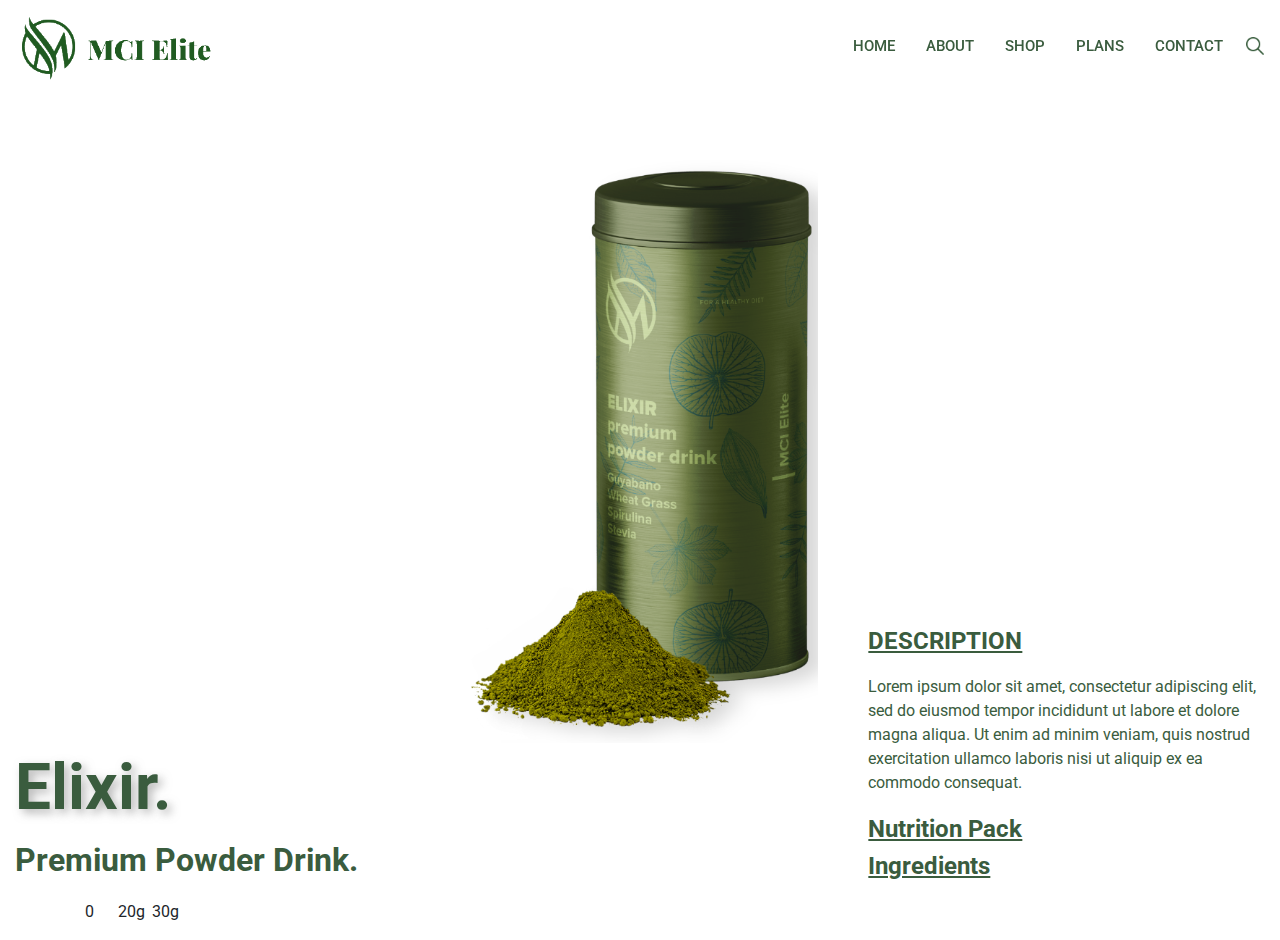
<file: page.html>
<!DOCTYPE html>
<html lang="en">

<head>
    <meta charset="UTF-8">
    <meta name="viewport" content="width=device-width, initial-scale=1.0">
    <link rel="stylesheet" href="https://stackpath.bootstrapcdn.com/bootstrap/4.4.1/css/bootstrap.min.css"
        integrity="sha384-Vkoo8x4CGsO3+Hhxv8T/Q5PaXtkKtu6ug5TOeNV6gBiFeWPGFN9MuhOf23Q9Ifjh" crossorigin="anonymous">
    <script src="https://code.jquery.com/jquery-3.4.1.slim.min.js"
        integrity="sha384-J6qa4849blE2+poT4WnyKhv5vZF5SrPo0iEjwBvKU7imGFAV0wwj1yYfoRSJoZ+n"
        crossorigin="anonymous"></script>
    <script src="https://cdn.jsdelivr.net/npm/popper.js@1.16.0/dist/umd/popper.min.js"
        integrity="sha384-Q6E9RHvbIyZFJoft+2mJbHaEWldlvI9IOYy5n3zV9zzTtmI3UksdQRVvoxMfooAo"
        crossorigin="anonymous"></script>
    <script src="https://stackpath.bootstrapcdn.com/bootstrap/4.4.1/js/bootstrap.min.js"
        integrity="sha384-wfSDF2E50Y2D1uUdj0O3uMBJnjuUD4Ih7YwaYd1iqfktj0Uod8GCExl3Og8ifwB6"
        crossorigin="anonymous"></script>
    <link href="https://fonts.googleapis.com/css?family=Roboto:400,500,700&display=swap" rel="stylesheet">
    <link href="Css/page.css" rel="stylesheet">
    <title>MCelite - Homepage</title>
</head>

<body>
    <div class="container-fluid h-100">
        <nav class="navbar navbar-expand-md navbar-light fixed-top">
            <button class="navbar-toggler" data-toggle="collapse" data-target="#collapse">
                <span class="navbar-toggler-icon"></span>
            </button>
            <nav class="navbar-brand" href="#">
                <a href="#"><img src="Image/output-onlinepngtools(1).png" class="img-fluid imglogo"
                        style="width: 200px;"></a>
            </nav>
            <div class="collapse navbar-collapse" id="collapse">
                <div class="col2 ml-auto">
                    <ul class="nav navbar-nav">
                        <li><a class="nav-link btnpackages"
                                style="margin-right: 15px;color:#3a5c3e;font-family: Roboto ;font-size: 15px;font-weight: 500;"
                                href="package.html">HOME</a></li>
                        <li><a class="nav-link btncontact"
                                style="margin-right: 15px;color:#3a5c3e;font-family: Roboto;font-size: 15px;font-weight: 500;"
                                href="contact.html">ABOUT</a></li>
                        <li><a class="nav-link btnlogin" target="_self" href="login.html"
                                style="margin-right: 15px;color:#3a5c3e;font-family: Roboto;font-size: 15px;font-weight: 500;">SHOP</a>
                        </li>
                        <li><a class="nav-link btncontact"
                                style="margin-right: 15px;color:#3a5c3e;font-family: Roboto;font-size: 15px;font-weight: 500;"
                                href="contact.html">PLANS</a></li>
                        <li><a class="nav-link btncontact"
                                style="margin-right: 15px;color:#3a5c3e;font-family: Roboto;font-size: 15px;font-weight: 500;"
                                href="contact.html">CONTACT</a></li>
                        <li>
                            <img src="Image/search.png" class="img-fluid" style="width: 18px;margin-top: 10px;">
                        </li>
                    </ul>
                </div>
            </div>
        </nav>
        <div class="row h-100">
            <div class="col-lg-4 align-self-end">
                <p class="pTitle">Elixir.</p>
                <p class="pTitleSub">Premium Powder Drink.</p>
            </div>
            <div class="col-lg-4 mx-auto text-center align-self-center">
                <img src="Image/page.png" class="img-fluid" style="width: 90%;">
            </div>
            <div class="col-lg-4 align-self-end">
                <p class="pDesc">DESCRIPTION</p>
                <p class="pDescSub">Lorem ipsum dolor sit amet, consectetur adipiscing elit, sed do eiusmod tempor
                    incididunt ut labore
                    et dolore magna aliqua. Ut enim ad minim veniam, quis nostrud exercitation ullamco laboris nisi ut
                    aliquip ex ea commodo consequat.</p>
                <p class="pNutrition">Nutrition Pack</p>
                <p class="pIngredients">Ingredients</p>
            </div>
        </div>
    </div>
    <div class="container">
        <div class="row">
            <div class="col-lg-12">
                <div class="row" style="width:100px;">
                    <div class="col-lg-4">
                        <p>0</p>
                    </div>
                    <div class="col-lg-4">
                        <p>20g</p>
                    </div>
                    <div class="col-lg-4">
                        <p>30g</p>
                    </div>
                </div>
            </div>
        </div>
    </div>
</body>

</html>
</file>
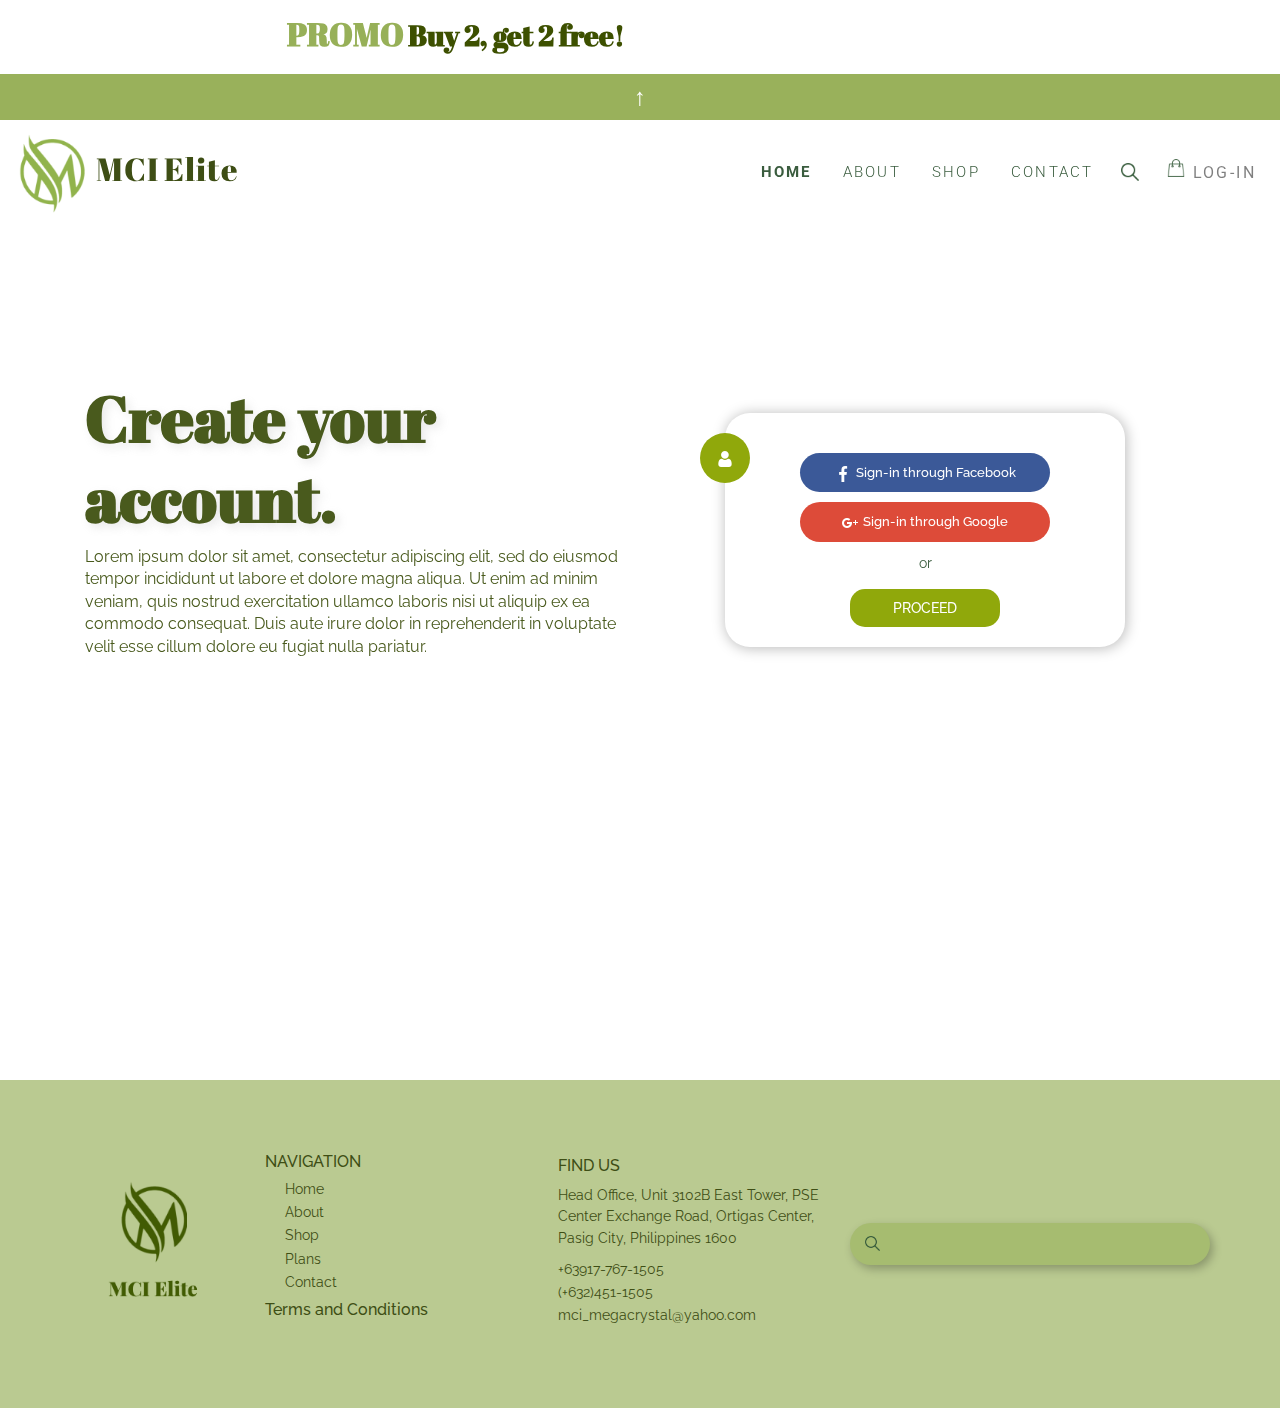
<file: signup.html>
<!DOCTYPE html>
<html lang="en">

<head>
    <meta charset="UTF-8">
    <meta name="viewport" content="width=device-width, initial-scale=1.0">
    <link rel="stylesheet" href="https://stackpath.bootstrapcdn.com/bootstrap/4.4.1/css/bootstrap.min.css"
        integrity="sha384-Vkoo8x4CGsO3+Hhxv8T/Q5PaXtkKtu6ug5TOeNV6gBiFeWPGFN9MuhOf23Q9Ifjh" crossorigin="anonymous">
    <script src="https://code.jquery.com/jquery-3.4.1.slim.min.js"
        integrity="sha384-J6qa4849blE2+poT4WnyKhv5vZF5SrPo0iEjwBvKU7imGFAV0wwj1yYfoRSJoZ+n"
        crossorigin="anonymous"></script>
    <script src="https://cdn.jsdelivr.net/npm/popper.js@1.16.0/dist/umd/popper.min.js"
        integrity="sha384-Q6E9RHvbIyZFJoft+2mJbHaEWldlvI9IOYy5n3zV9zzTtmI3UksdQRVvoxMfooAo"
        crossorigin="anonymous"></script>
    <script src="https://stackpath.bootstrapcdn.com/bootstrap/4.4.1/js/bootstrap.min.js"
        integrity="sha384-wfSDF2E50Y2D1uUdj0O3uMBJnjuUD4Ih7YwaYd1iqfktj0Uod8GCExl3Og8ifwB6"
        crossorigin="anonymous"></script>
    <link href="https://fonts.googleapis.com/css?family=Roboto:400,500,700&display=swap" rel="stylesheet">
    <link href="https://fonts.googleapis.com/css?family=Abril+Fatface&display=swap" rel="stylesheet">
    <link href="https://fonts.googleapis.com/css?family=Raleway:400,500,700&display=swap" rel="stylesheet">
    <link rel="stylesheet" href="https://cdnjs.cloudflare.com/ajax/libs/animate.css/3.7.2/animate.min.css">
    <link rel="stylesheet" href="https://unpkg.com/aos@next/dist/aos.css" />
    <link href="Css/signup.css" rel="stylesheet">
    <title></title>
</head>

<body>
    <div class="container-fluid conNav" style="position: fixed;top: 0px;padding: 0px;">
        <div class="row rowNav" style="padding: 10px 0px;transition: all 0.2s;">
            <div class="col-lg-6 col-md-6  col-sm-6 colNav text-right">
                <p class="pPromo"><span
                        style="font-family: Abril Fatface;color:#97b058;font-size: 2rem;font-weight: 700;">PROMO</span>&nbsp;<span
                        style="font-family: Abril Fatface;color: #3d5000;font-size: 1.8rem;font-weight: 700;">Buy 2, get
                        2 free!</span></p>
            </div>
            <div class="col-lg-6 col-md-6 col-sm-6">
                <p id="demo"></p>
            </div>
            <div class="col-lg-12">
                <button class="btnNav">&#x2191;</button>
            </div>
        </div>
        <nav class="navbar navbar-expand-lg navbar-light" style="margin-top:-10px;">
            <button class="navbar-toggler" data-toggle="collapse" data-target="#collapse">
                <span class="navbar-toggler-icon"></span>
            </button>
            <nav class="navbar-brand" href="#">
                <a href="#" class="aLogo"><img src="Image/Light green logo.png" class="img-fluid imglogo"
                        style="width: 70px;margin-right: 10px;">MCI<span class="pElite"
                        style="text-transform: capitalize;margin-left: 5px;">Elite</span></a>
            </nav>
            <div class="collapse navbar-collapse" id="collapse">
                <ul class="nav navbar-nav ml-auto">
                    <li><a class="nav-link btnpackages"
                            style="margin-right: 15px;color:#3a5c3e;font-family: Roboto ;font-size: 15px;font-weight: 700;"
                            href="index.html">HOME</a></li>
                    <li><a class="nav-link btncontact"
                            style="margin-right: 15px;color:#3a5c3e;font-family: Roboto;font-size: 15px;font-weight: 300;z-index: 999999;"
                            href="about.html">ABOUT</a></li>
                    <li><a class="nav-link btnlogin" target="_self" href="shop.html"
                            style="margin-right: 15px;color:#3a5c3e;font-family: Roboto;font-size: 15px;font-weight: 300;">SHOP</a>
                    </li>
                    <li><a class="nav-link btncontact"
                            style="margin-right: 15px;color:#3a5c3e;font-family: Roboto;font-size: 15px;font-weight: 300;"
                            href="contact.html">CONTACT</a></li>
                    <li style="margin-left: 50px;">
                        <div id="wrap">
                            <input id="search" name="search" type="text" class="txtSearchNav"
                                placeholder="What're we looking for ?"><input id="search_submit" value="Rechercher"
                                type="submit" class="submitNav" style="margin-right: 50px;margin-top: 10px;">

                        </div>
                    </li>
                    <li>
                        <a href="cart.html"><img src="Image/bag.png" class="img-fluid imgCart"
                                style="width: 18px;margin-top: 5px;"></a>
                    </li>
                    <li>
                        <a class="nav-link" href="login.html">log-in</a>
                    </li>
                    <li>

                        <input type="text" class="txtSearchHidden" id="search">

                    </li>
                </ul>
            </div>
        </nav>
    </div>
    <div class="container h-100">
        <div class="row h-100 align-items-center rowMain" style="margin-top: 80px;">
            <div class="col-lg-6">
                <p class="pTitle">Create your</p>
                <p class="pTitle">account.</p>
                <p class="pTitleSub">Lorem ipsum dolor sit amet, consectetur adipiscing elit, sed do eiusmod tempor
                    incididunt ut labore
                    et dolore magna aliqua. Ut enim ad minim veniam, quis nostrud exercitation ullamco laboris nisi ut
                    aliquip ex ea commodo consequat. Duis aute irure dolor in reprehenderit in voluptate velit esse
                    cillum dolore eu fugiat nulla pariatur.</p>
            </div>
            <div class="col-lg-6">
                <div class="box mx-auto text-center justify-content-center">
                    <button class="btnUser"><img src="Image/user(1).png" class="img-fluid"></button>
                    <button class="btnFacebook"><img src="Image/facebook.png" style="margin-right: 5px;">Sign-in through
                        Facebook</button><br>
                    <button class="btnGoogle"><img src="Image/google.png" style="margin-right: 5px;">Sign-in through
                        Google</button>
                    <p style="font-family: Raleway;font-size: 0.9rem;color:#3a5c3e;margin-top: 10px;">or</p>
                    <button class="btnProceed">PROCEED</button>
                </div>
            </div>
        </div>
    </div>
    <div class="container-fluid" style="background-color: #baca91;">
        <div class="container divFooter con" style="margin-top: 100px;">
            <div class="row align-items-center">
                <div class="col-lg-2">
                    <img src="Image/footerlogo.png" class="img-fluid mx-auto d-block" style="width: 100px;">
                </div>
                <div class="col-lg-3">
                    <p class="pFooterTitle">NAVIGATION</p>
                    <div class="divFooterSub">
                        <p class="pFooterTitleSub">Home</p>
                        <p class="pFooterTitleSub">About</p>
                        <p class="pFooterTitleSub">Shop</p>
                        <p class="pFooterTitleSub">Plans</p>
                        <p class="pFooterTitleSub">Contact</p>
                    </div>
                    <p class="pFooterTitle" style="margin-top: -3px;">Terms and Conditions</p>
                </div>
                <div class="col-lg-3">
                    <p class="pFooterTitle">FIND US</p>
                    <p class="pFooterTitleSubAdd">Head Office, Unit 3102B
                        East Tower, PSE Center Exchange
                        Road, Ortigas Center, Pasig City,
                        Philippines 1600 </p>
                    <p class="pFooterTitleSub" style="margin-left: 0px;">+63917-767-1505</p>
                    <p class="pFooterTitleSub" style="margin-left: 0px;">(+632)451-1505</p>
                    <p class="pFooterTitleSub" style="margin-left: 0px;margin-top: 10px;">mci_megacrystal@yahoo.com</p>
                </div>
                <div class="col-lg-4">
                    <input type="text" class="txtSearch">
                </div>
            </div>
        </div>
    </div>
    <script src="https://unpkg.com/aos@next/dist/aos.js"></script>
    <script>
        AOS.init();
    </script>
</body>
<script>
    AOS.init();
    $(window).scroll(function () {
        var scroll = $(window).scrollTop();
        if (scroll < 10) {
            $('.conNav').css('background', 'transparent');
            $('.conNav').css('box-shadow', 'none');
            $('.conNav').css('z-index', '1');
        } else {
            $('.conNav').css('background', 'white');
            $('.conNav').css('box-shadow', '0px 5px 21px 0px rgba(0,0,0,0.27)');
            $('.conNav').css('z-index', '1');
        }
    });

    var click;

    $(document).ready(function () {
        $('.txtSearchNav').bind('focus', function () {
            $('.nav-link').css('visibility', 'hidden');
        });
    });
    $(document).ready(function () {
        $('.txtSearchNav').bind('focusout', function () {
            $('.nav-link').css('visibility', 'visible');
        });
    });

    var countDownDate = new Date("March 20, 2020 15:37:25").getTime();

    // Update the count down every 1 second
    var x = setInterval(function () {

        // Get today's date and time
        var now = new Date().getTime();

        // Find the distance between now and the count down date
        var distance = countDownDate - now;

        // Time calculations for days, hours, minutes and seconds
        var days = Math.floor(distance / (1000 * 60 * 60 * 24));
        var hours = Math.floor((distance % (1000 * 60 * 60 * 24)) / (1000 * 60 * 60));
        var minutes = Math.floor((distance % (1000 * 60 * 60)) / (1000 * 60));
        var seconds = Math.floor((distance % (1000 * 60)) / 1000);

        // Output the result in an element with id="demo"
        document.getElementById("demo").innerHTML = days + "d " + hours + "h "
            + minutes + "m " + seconds + "s ";

        // If the count down is over, write some text 
        if (distance < 0) {
            clearInterval(x);
            document.getElementById("demo").innerHTML = "EXPIRED";
        }
    }, 1000);


    $('#collapse').on('show.bs.collapse', function () {
        $('.navbar').css('box-shadow', '0px 5px 21px 0px rgba(0,0,0,0.27)');
    })

    $('#collapse').on('hide.bs.collapse', function () {
        $('.navbar').css('box-shadow', 'none');
    })

    var x = 1;
    $(document).ready(function () {
        $(".btnNav").click(function () {
            if (x === 1) {
                $('.rowNav').css('margin-top', '-80px');
                $('.btnNav').text("\u2193");
                $('.mainCon').css('margin-top', '-40px');
                x = 0;
            }
            else {
                $('.rowNav').css('margin-top', '0px');
                $('.btnNav').text("\u2191");
                x = 1;
                $('.mainCon').css('margin-top', '0px');
            }
        });
    });
</script>

</html>
</file>
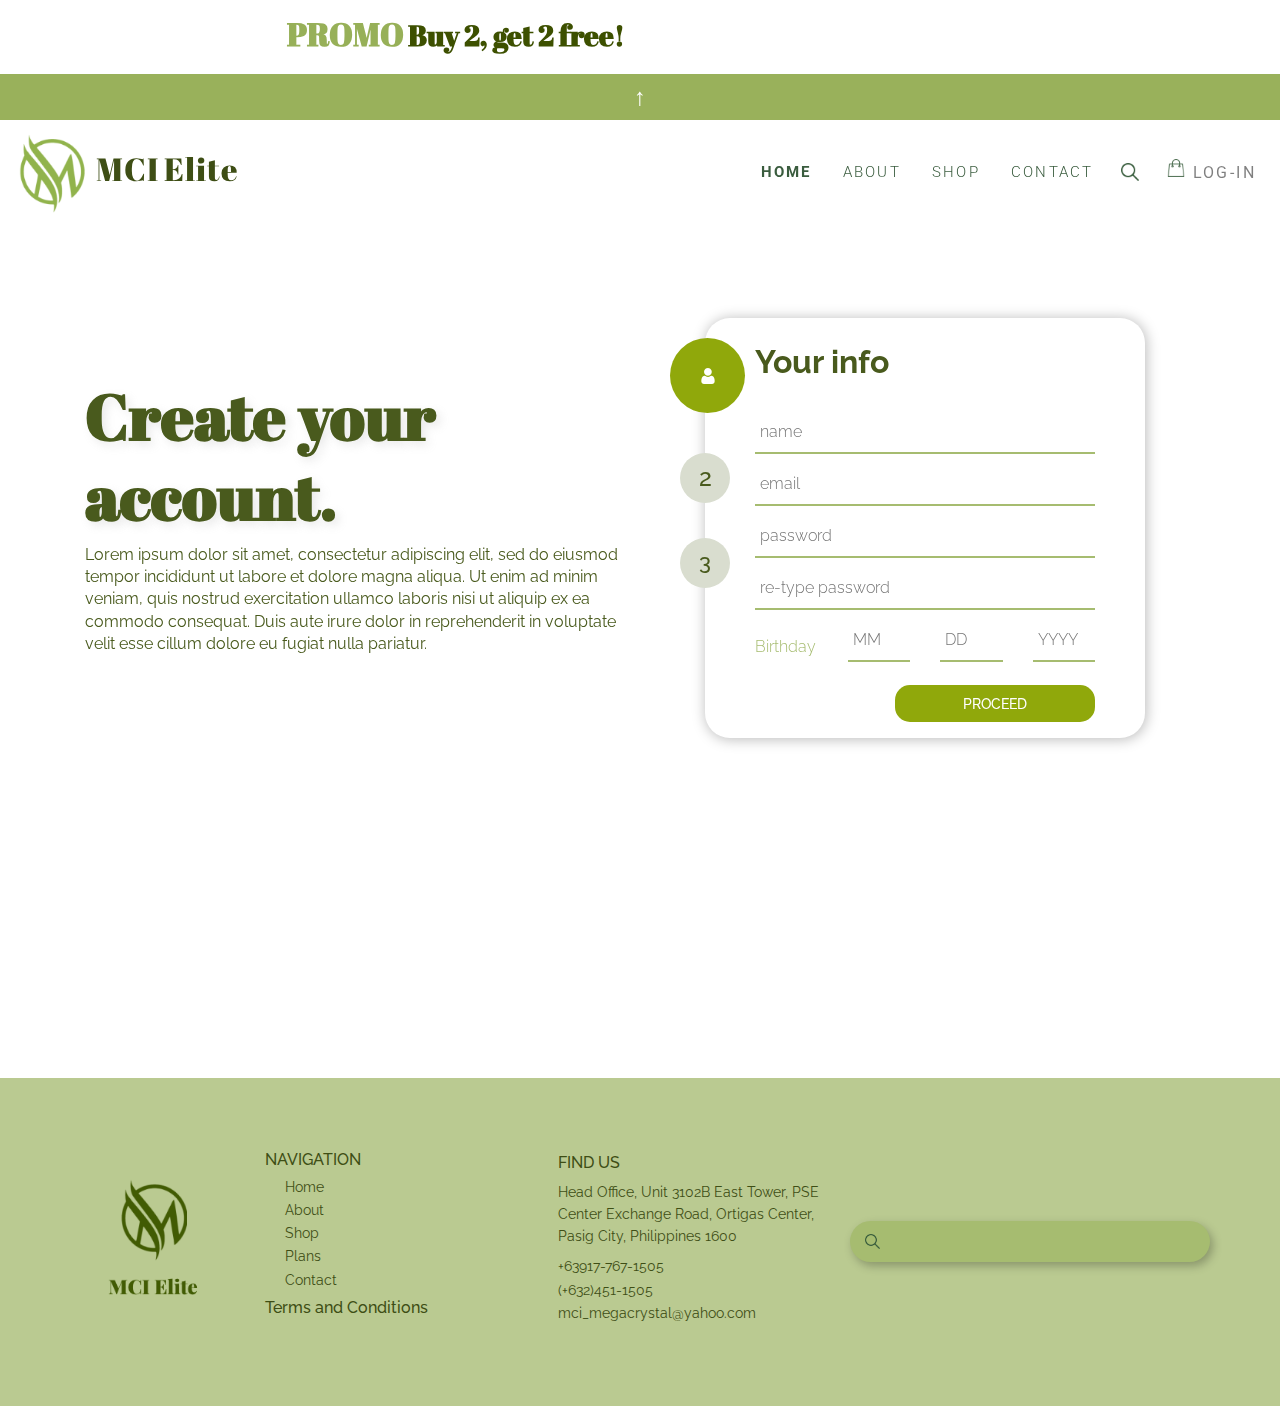
<file: signup1.html>
<!DOCTYPE html>
<html lang="en">

<head>
    <meta charset="UTF-8">
    <meta name="viewport" content="width=device-width, initial-scale=1.0">
    <link rel="stylesheet" href="https://stackpath.bootstrapcdn.com/bootstrap/4.4.1/css/bootstrap.min.css"
        integrity="sha384-Vkoo8x4CGsO3+Hhxv8T/Q5PaXtkKtu6ug5TOeNV6gBiFeWPGFN9MuhOf23Q9Ifjh" crossorigin="anonymous">
    <script src="https://code.jquery.com/jquery-3.4.1.slim.min.js"
        integrity="sha384-J6qa4849blE2+poT4WnyKhv5vZF5SrPo0iEjwBvKU7imGFAV0wwj1yYfoRSJoZ+n"
        crossorigin="anonymous"></script>
    <script src="https://cdn.jsdelivr.net/npm/popper.js@1.16.0/dist/umd/popper.min.js"
        integrity="sha384-Q6E9RHvbIyZFJoft+2mJbHaEWldlvI9IOYy5n3zV9zzTtmI3UksdQRVvoxMfooAo"
        crossorigin="anonymous"></script>
    <script src="https://stackpath.bootstrapcdn.com/bootstrap/4.4.1/js/bootstrap.min.js"
        integrity="sha384-wfSDF2E50Y2D1uUdj0O3uMBJnjuUD4Ih7YwaYd1iqfktj0Uod8GCExl3Og8ifwB6"
        crossorigin="anonymous"></script>
    <link href="https://fonts.googleapis.com/css?family=Roboto:400,500,700&display=swap" rel="stylesheet">
    <link href="https://fonts.googleapis.com/css?family=Abril+Fatface&display=swap" rel="stylesheet">
    <link href="https://fonts.googleapis.com/css?family=Raleway:400,500,700&display=swap" rel="stylesheet">
    <link rel="stylesheet" href="https://cdnjs.cloudflare.com/ajax/libs/animate.css/3.7.2/animate.min.css">
    <link rel="stylesheet" href="https://unpkg.com/aos@next/dist/aos.css" />
    <link href="Css/signup1.css" rel="stylesheet">
    <title></title>
</head>

<body>
    <div class="container-fluid conNav" style="position: fixed;top: 0px;padding: 0px;">
        <div class="row rowNav" style="padding: 10px 0px;transition: all 0.2s;">
            <div class="col-lg-6 col-md-6  col-sm-6 colNav text-right">
                <p class="pPromo"><span
                        style="font-family: Abril Fatface;color:#97b058;font-size: 2rem;font-weight: 700;">PROMO</span>&nbsp;<span
                        style="font-family: Abril Fatface;color: #3d5000;font-size: 1.8rem;font-weight: 700;">Buy 2, get
                        2 free!</span></p>
            </div>
            <div class="col-lg-6 col-md-6 col-sm-6">
                <p id="demo"></p>
            </div>
            <div class="col-lg-12">
                <button class="btnNav">&#x2191;</button>
            </div>
        </div>
        <nav class="navbar navbar-expand-lg navbar-light" style="margin-top:-10px;">
            <button class="navbar-toggler" data-toggle="collapse" data-target="#collapse">
                <span class="navbar-toggler-icon"></span>
            </button>
            <nav class="navbar-brand" href="#">
                <a href="#" class="aLogo"><img src="Image/Light green logo.png" class="img-fluid imglogo"
                        style="width: 70px;margin-right: 10px;">MCI<span class="pElite"
                        style="text-transform: capitalize;margin-left: 5px;">Elite</span></a>
            </nav>
            <div class="collapse navbar-collapse" id="collapse">
                <ul class="nav navbar-nav ml-auto">
                    <li><a class="nav-link btnpackages"
                            style="margin-right: 15px;color:#3a5c3e;font-family: Roboto ;font-size: 15px;font-weight: 700;"
                            href="index.html">HOME</a></li>
                    <li><a class="nav-link btncontact"
                            style="margin-right: 15px;color:#3a5c3e;font-family: Roboto;font-size: 15px;font-weight: 300;z-index: 999999;"
                            href="about.html">ABOUT</a></li>
                    <li><a class="nav-link btnlogin" target="_self" href="shop.html"
                            style="margin-right: 15px;color:#3a5c3e;font-family: Roboto;font-size: 15px;font-weight: 300;">SHOP</a>
                    </li>
                    <li><a class="nav-link btncontact"
                            style="margin-right: 15px;color:#3a5c3e;font-family: Roboto;font-size: 15px;font-weight: 300;"
                            href="contact.html">CONTACT</a></li>
                    <li style="margin-left: 50px;">
                        <div id="wrap">
                            <input id="search" name="search" type="text" class="txtSearchNav"
                                placeholder="What're we looking for ?"><input id="search_submit" value="Rechercher"
                                type="submit" class="submitNav" style="margin-right: 50px;margin-top: 10px;">

                        </div>
                    </li>
                    <li>
                        <a href="cart.html"><img src="Image/bag.png" class="img-fluid imgCart"
                                style="width: 18px;margin-top: 5px;"></a>
                    </li>
                    <li>
                        <a class="nav-link" href="login.html">log-in</a>
                    </li>
                    <li>

                        <input type="text" class="txtSearchHidden" id="search">

                    </li>
                </ul>
            </div>
        </nav>
    </div>
    <div class="container h-100 conMain">
        <div class="row h-100 align-items-center rowMain" style="margin-top: 7%;">
            <div class="col-lg-6">
                <p class="pTitle">Create your</p>
                <p class="pTitle">account.</p>
                <p class="pTitleSub">Lorem ipsum dolor sit amet, consectetur adipiscing elit, sed do eiusmod tempor
                    incididunt ut labore
                    et dolore magna aliqua. Ut enim ad minim veniam, quis nostrud exercitation ullamco laboris nisi ut
                    aliquip ex ea commodo consequat. Duis aute irure dolor in reprehenderit in voluptate velit esse
                    cillum dolore eu fugiat nulla pariatur.</p>
            </div>
            <div class="col-lg-6">
                <div class="box mx-auto">
                    <button class="btnUser"><img src="Image/user(1).png" class="img-fluid"></button>
                    <button class="btn2">2</button>
                    <button class="btn3">3</button>
                    <p class="pTitleBox">Your info</p>
                    <input type="text" class="img-fluid txt" placeholder="name">
                    <input type="email" class="img-fluid txt" placeholder="email">
                    <input type="password" class="img-fluid txt" placeholder="password">
                    <input type="password" class="img-fluid txt" placeholder="re-type password">
                    <div class="row">
                        <div class="col-lg-3 col-md-3 col-sm-3 col-3">
                            <p class="pBirthday">Birthday</p>
                        </div>
                        <div class="col-lg-3 col-md-3 col-sm-3 col-3">
                            <input type="text" class="img-fluid txt txtMonth" placeholder="MM">
                        </div>
                        <div class="col-lg-3 col-md-3 col-sm-3 col-3">
                            <input type="text" class="img-fluid txt txtDay" placeholder="DD">
                        </div>
                        <div class="col-lg-3 col-md-3 col-sm-3 col-3">
                            <input type="text" class="img-fluid txt txtYear" placeholder="YYYY">
                        </div>
                    </div>
                    <button class="btnProceed">PROCEED</button>
                </div>
            </div>
        </div>
    </div>
    <div class="container-fluid" style="background-color: #baca91;">
        <div class="container divFooter con" style="margin-top: 100px;">
            <div class="row align-items-center">
                <div class="col-lg-2">
                    <img src="Image/footerlogo.png" class="img-fluid mx-auto d-block" style="width: 100px;">
                </div>
                <div class="col-lg-3">
                    <p class="pFooterTitle">NAVIGATION</p>
                    <div class="divFooterSub">
                        <p class="pFooterTitleSub">Home</p>
                        <p class="pFooterTitleSub">About</p>
                        <p class="pFooterTitleSub">Shop</p>
                        <p class="pFooterTitleSub">Plans</p>
                        <p class="pFooterTitleSub">Contact</p>
                    </div>
                    <p class="pFooterTitle" style="margin-top: -3px;">Terms and Conditions</p>
                </div>
                <div class="col-lg-3">
                    <p class="pFooterTitle">FIND US</p>
                    <p class="pFooterTitleSubAdd">Head Office, Unit 3102B
                        East Tower, PSE Center Exchange
                        Road, Ortigas Center, Pasig City,
                        Philippines 1600 </p>
                    <p class="pFooterTitleSub" style="margin-left: 0px;">+63917-767-1505</p>
                    <p class="pFooterTitleSub" style="margin-left: 0px;">(+632)451-1505</p>
                    <p class="pFooterTitleSub" style="margin-left: 0px;margin-top: 10px;">mci_megacrystal@yahoo.com</p>
                </div>
                <div class="col-lg-4">
                    <input type="text" class="txtSearch">
                </div>
            </div>
        </div>
    </div>
    <script src="https://unpkg.com/aos@next/dist/aos.js"></script>
    <script>
        AOS.init();
    </script>
</body>
<script>
    AOS.init();
    $(window).scroll(function () {
        var scroll = $(window).scrollTop();
        if (scroll < 10) {
            $('.conNav').css('background', 'transparent');
            $('.conNav').css('box-shadow', 'none');
            $('.conNav').css('z-index', '1');
        } else {
            $('.conNav').css('background', 'white');
            $('.conNav').css('box-shadow', '0px 5px 21px 0px rgba(0,0,0,0.27)');
            $('.conNav').css('z-index', '1');
        }
    });

    var click;

    $(document).ready(function () {
        $('.txtSearchNav').bind('focus', function () {
            $('.nav-link').css('visibility', 'hidden');
        });
    });
    $(document).ready(function () {
        $('.txtSearchNav').bind('focusout', function () {
            $('.nav-link').css('visibility', 'visible');
        });
    });

    var countDownDate = new Date("March 20, 2020 15:37:25").getTime();

    // Update the count down every 1 second
    var x = setInterval(function () {

        // Get today's date and time
        var now = new Date().getTime();

        // Find the distance between now and the count down date
        var distance = countDownDate - now;

        // Time calculations for days, hours, minutes and seconds
        var days = Math.floor(distance / (1000 * 60 * 60 * 24));
        var hours = Math.floor((distance % (1000 * 60 * 60 * 24)) / (1000 * 60 * 60));
        var minutes = Math.floor((distance % (1000 * 60 * 60)) / (1000 * 60));
        var seconds = Math.floor((distance % (1000 * 60)) / 1000);

        // Output the result in an element with id="demo"
        document.getElementById("demo").innerHTML = days + "d " + hours + "h "
            + minutes + "m " + seconds + "s ";

        // If the count down is over, write some text 
        if (distance < 0) {
            clearInterval(x);
            document.getElementById("demo").innerHTML = "EXPIRED";
        }
    }, 1000);


    $('#collapse').on('show.bs.collapse', function () {
        $('.navbar').css('box-shadow', '0px 5px 21px 0px rgba(0,0,0,0.27)');
    })

    $('#collapse').on('hide.bs.collapse', function () {
        $('.navbar').css('box-shadow', 'none');
    })

    var x = 1;
    $(document).ready(function () {
        $(".btnNav").click(function () {
            if (x === 1) {
                $('.rowNav').css('margin-top', '-80px');
                $('.btnNav').text("\u2193");
                $('.mainCon').css('margin-top', '-40px');
                x = 0;
            }
            else {
                $('.rowNav').css('margin-top', '0px');
                $('.btnNav').text("\u2191");
                x = 1;
                $('.mainCon').css('margin-top', '0px');
            }
        });
    });
</script>

</html>
</file>
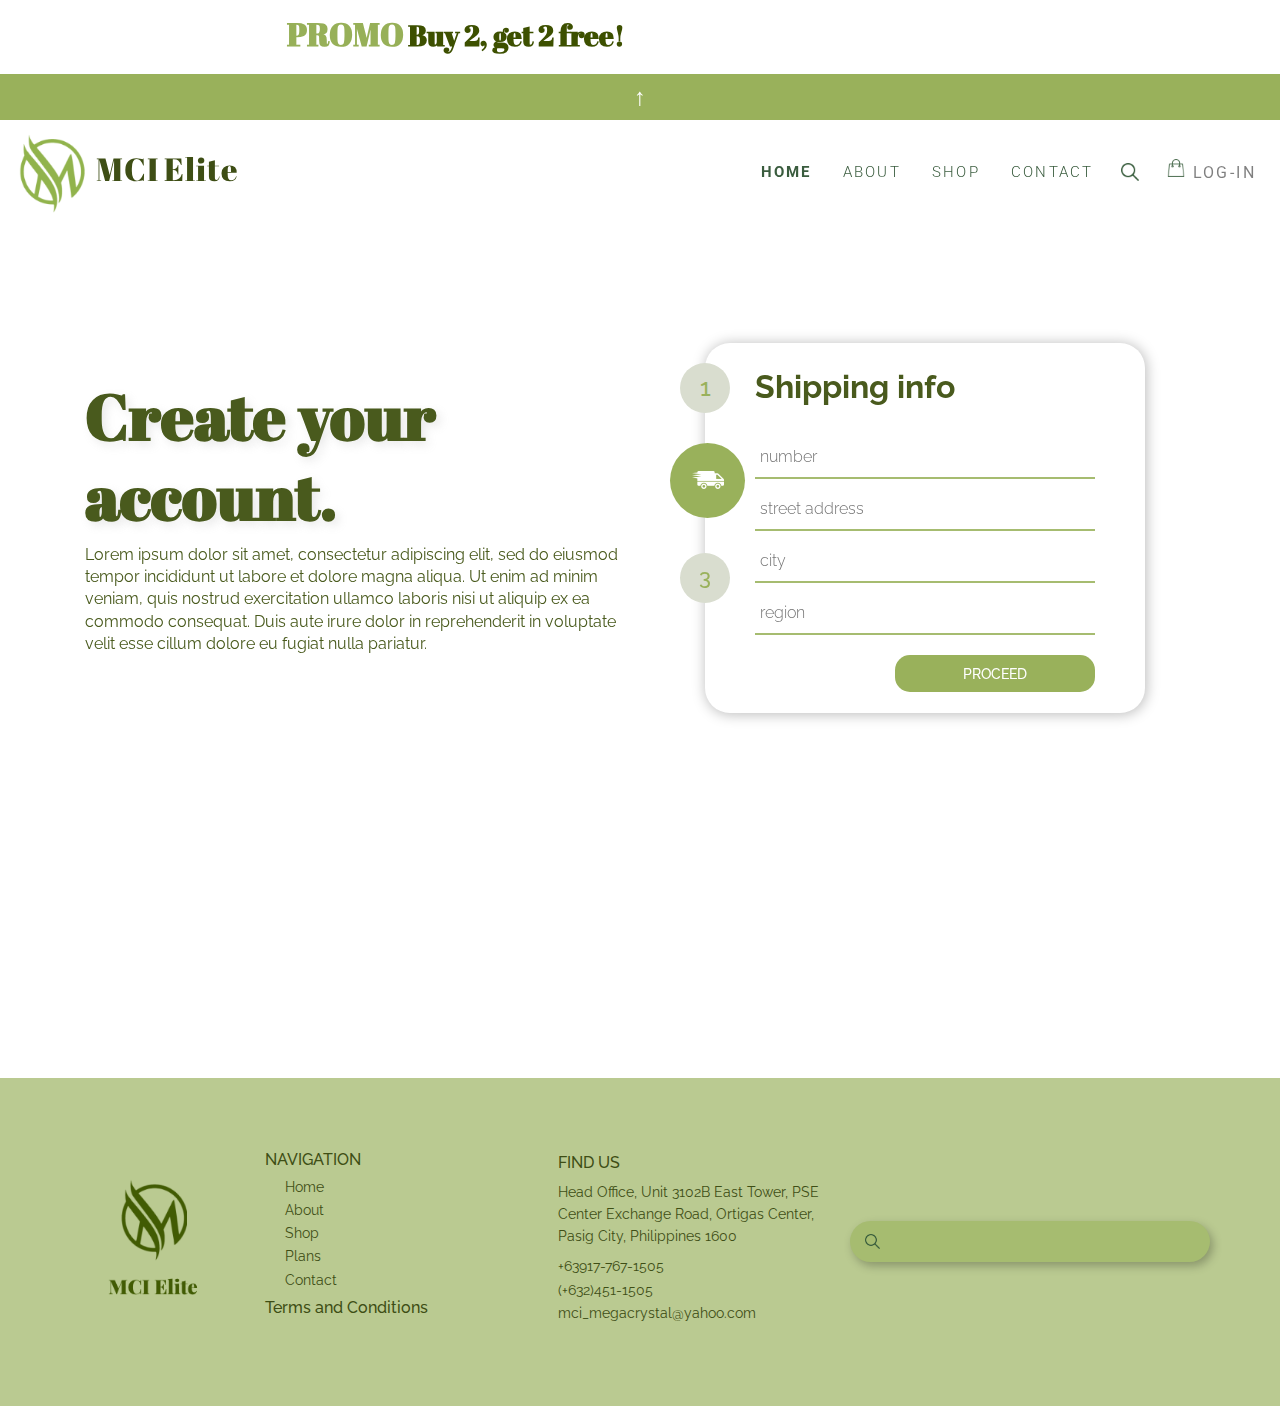
<file: signup2.html>
<!DOCTYPE html>
<html lang="en">

<head>
    <meta charset="UTF-8">
    <meta name="viewport" content="width=device-width, initial-scale=1.0">
    <link rel="stylesheet" href="https://stackpath.bootstrapcdn.com/bootstrap/4.4.1/css/bootstrap.min.css"
        integrity="sha384-Vkoo8x4CGsO3+Hhxv8T/Q5PaXtkKtu6ug5TOeNV6gBiFeWPGFN9MuhOf23Q9Ifjh" crossorigin="anonymous">
    <script src="https://code.jquery.com/jquery-3.4.1.slim.min.js"
        integrity="sha384-J6qa4849blE2+poT4WnyKhv5vZF5SrPo0iEjwBvKU7imGFAV0wwj1yYfoRSJoZ+n"
        crossorigin="anonymous"></script>
    <script src="https://cdn.jsdelivr.net/npm/popper.js@1.16.0/dist/umd/popper.min.js"
        integrity="sha384-Q6E9RHvbIyZFJoft+2mJbHaEWldlvI9IOYy5n3zV9zzTtmI3UksdQRVvoxMfooAo"
        crossorigin="anonymous"></script>
    <script src="https://stackpath.bootstrapcdn.com/bootstrap/4.4.1/js/bootstrap.min.js"
        integrity="sha384-wfSDF2E50Y2D1uUdj0O3uMBJnjuUD4Ih7YwaYd1iqfktj0Uod8GCExl3Og8ifwB6"
        crossorigin="anonymous"></script>
    <link href="https://fonts.googleapis.com/css?family=Roboto:400,500,700&display=swap" rel="stylesheet">
    <link href="https://fonts.googleapis.com/css?family=Abril+Fatface&display=swap" rel="stylesheet">
    <link href="https://fonts.googleapis.com/css?family=Raleway:400,500,700&display=swap" rel="stylesheet">
    <link rel="stylesheet" href="https://cdnjs.cloudflare.com/ajax/libs/animate.css/3.7.2/animate.min.css">
    <link rel="stylesheet" href="https://unpkg.com/aos@next/dist/aos.css" />
    <link href="Css/signup2.css" rel="stylesheet">
    <title></title>
</head>

<body>
    <div class="container-fluid conNav" style="position: fixed;top: 0px;padding: 0px;">
        <div class="row rowNav" style="padding: 10px 0px;transition: all 0.2s;">
            <div class="col-lg-6 col-md-6  col-sm-6 colNav text-right">
                <p class="pPromo"><span
                        style="font-family: Abril Fatface;color:#97b058;font-size: 2rem;font-weight: 700;">PROMO</span>&nbsp;<span
                        style="font-family: Abril Fatface;color: #3d5000;font-size: 1.8rem;font-weight: 700;">Buy 2, get
                        2 free!</span></p>
            </div>
            <div class="col-lg-6 col-md-6 col-sm-6">
                <p id="demo"></p>
            </div>
            <div class="col-lg-12">
                <button class="btnNav">&#x2191;</button>
            </div>
        </div>
        <nav class="navbar navbar-expand-lg navbar-light" style="margin-top:-10px;">
            <button class="navbar-toggler" data-toggle="collapse" data-target="#collapse">
                <span class="navbar-toggler-icon"></span>
            </button>
            <nav class="navbar-brand" href="#">
                <a href="#" class="aLogo"><img src="Image/Light green logo.png" class="img-fluid imglogo"
                        style="width: 70px;margin-right: 10px;">MCI<span class="pElite"
                        style="text-transform: capitalize;margin-left: 5px;">Elite</span></a>
            </nav>
            <div class="collapse navbar-collapse" id="collapse">
                <ul class="nav navbar-nav ml-auto">
                    <li><a class="nav-link btnpackages"
                            style="margin-right: 15px;color:#3a5c3e;font-family: Roboto ;font-size: 15px;font-weight: 700;"
                            href="index.html">HOME</a></li>
                    <li><a class="nav-link btncontact"
                            style="margin-right: 15px;color:#3a5c3e;font-family: Roboto;font-size: 15px;font-weight: 300;z-index: 999999;"
                            href="about.html">ABOUT</a></li>
                    <li><a class="nav-link btnlogin" target="_self" href="shop.html"
                            style="margin-right: 15px;color:#3a5c3e;font-family: Roboto;font-size: 15px;font-weight: 300;">SHOP</a>
                    </li>
                    <li><a class="nav-link btncontact"
                            style="margin-right: 15px;color:#3a5c3e;font-family: Roboto;font-size: 15px;font-weight: 300;"
                            href="contact.html">CONTACT</a></li>
                    <li style="margin-left: 50px;">
                        <div id="wrap">
                            <input id="search" name="search" type="text" class="txtSearchNav"
                                placeholder="What're we looking for ?"><input id="search_submit" value="Rechercher"
                                type="submit" class="submitNav" style="margin-right: 50px;margin-top: 10px;">

                        </div>
                    </li>
                    <li>
                        <a href="cart.html"><img src="Image/bag.png" class="img-fluid imgCart"
                                style="width: 18px;margin-top: 5px;"></a>
                    </li>
                    <li>
                        <a class="nav-link" href="login.html">log-in</a>
                    </li>
                    <li>

                        <input type="text" class="txtSearchHidden" id="search">

                    </li>
                </ul>
            </div>
        </nav>
    </div>
    <div class="container h-100">
        <div class="row h-100 align-items-center rowMain" style="margin-top: 7%;">
            <div class="col-lg-6">
                <p class="pTitle">Create your</p>
                <p class="pTitle">account.</p>
                <p class="pTitleSub">Lorem ipsum dolor sit amet, consectetur adipiscing elit, sed do eiusmod tempor
                    incididunt ut labore
                    et dolore magna aliqua. Ut enim ad minim veniam, quis nostrud exercitation ullamco laboris nisi ut
                    aliquip ex ea commodo consequat. Duis aute irure dolor in reprehenderit in voluptate velit esse
                    cillum dolore eu fugiat nulla pariatur.</p>
            </div>
            <div class="col-lg-6">
                <div class="box mx-auto">
                    <button class="btn1">1</button>
                    <button class="btnShipping"><img src="Image/shipping (1).png" class="img-fluid"
                            style="width: 32px;"></button>
                    <button class="btn3">3</button>
                    <p class="pTitleBox">Shipping info</p>
                    <input type="text" class="img-fluid txt" placeholder="number">
                    <input type="text" class="img-fluid txt" placeholder="street address">
                    <input type="text" class="img-fluid txt" placeholder="city">
                    <input type="text" class="img-fluid txt" placeholder="region">
                    <button class="btnProceed">PROCEED</button>
                </div>
            </div>
        </div>
    </div>
    <div class="container-fluid" style="background-color: #baca91;">
        <div class="container divFooter con" style="margin-top: 100px;">
            <div class="row align-items-center">
                <div class="col-lg-2">
                    <img src="Image/footerlogo.png" class="img-fluid mx-auto d-block" style="width: 100px;">
                </div>
                <div class="col-lg-3">
                    <p class="pFooterTitle">NAVIGATION</p>
                    <div class="divFooterSub">
                        <p class="pFooterTitleSub">Home</p>
                        <p class="pFooterTitleSub">About</p>
                        <p class="pFooterTitleSub">Shop</p>
                        <p class="pFooterTitleSub">Plans</p>
                        <p class="pFooterTitleSub">Contact</p>
                    </div>
                    <p class="pFooterTitle" style="margin-top: -3px;">Terms and Conditions</p>
                </div>
                <div class="col-lg-3">
                    <p class="pFooterTitle">FIND US</p>
                    <p class="pFooterTitleSubAdd">Head Office, Unit 3102B
                        East Tower, PSE Center Exchange
                        Road, Ortigas Center, Pasig City,
                        Philippines 1600 </p>
                    <p class="pFooterTitleSub" style="margin-left: 0px;">+63917-767-1505</p>
                    <p class="pFooterTitleSub" style="margin-left: 0px;">(+632)451-1505</p>
                    <p class="pFooterTitleSub" style="margin-left: 0px;margin-top: 10px;">mci_megacrystal@yahoo.com</p>
                </div>
                <div class="col-lg-4">
                    <input type="text" class="txtSearch">
                </div>
            </div>
        </div>
    </div>
    <script src="https://unpkg.com/aos@next/dist/aos.js"></script>
    <script>
        AOS.init();
    </script>
</body>
<script>
    AOS.init();
    $(window).scroll(function () {
        var scroll = $(window).scrollTop();
        if (scroll < 10) {
            $('.conNav').css('background', 'transparent');
            $('.conNav').css('box-shadow', 'none');
            $('.conNav').css('z-index', '1');
        } else {
            $('.conNav').css('background', 'white');
            $('.conNav').css('box-shadow', '0px 5px 21px 0px rgba(0,0,0,0.27)');
            $('.conNav').css('z-index', '1');
        }
    });
    var click;

    $(document).ready(function () {
        $('.txtSearchNav').bind('focus', function () {
            $('.nav-link').css('visibility', 'hidden');
        });
    });
    $(document).ready(function () {
        $('.txtSearchNav').bind('focusout', function () {
            $('.nav-link').css('visibility', 'visible');
        });
    });

    var countDownDate = new Date("March 20, 2020 15:37:25").getTime();

    // Update the count down every 1 second
    var x = setInterval(function () {

        // Get today's date and time
        var now = new Date().getTime();

        // Find the distance between now and the count down date
        var distance = countDownDate - now;

        // Time calculations for days, hours, minutes and seconds
        var days = Math.floor(distance / (1000 * 60 * 60 * 24));
        var hours = Math.floor((distance % (1000 * 60 * 60 * 24)) / (1000 * 60 * 60));
        var minutes = Math.floor((distance % (1000 * 60 * 60)) / (1000 * 60));
        var seconds = Math.floor((distance % (1000 * 60)) / 1000);

        // Output the result in an element with id="demo"
        document.getElementById("demo").innerHTML = days + "d " + hours + "h "
            + minutes + "m " + seconds + "s ";

        // If the count down is over, write some text 
        if (distance < 0) {
            clearInterval(x);
            document.getElementById("demo").innerHTML = "EXPIRED";
        }
    }, 1000);


    $('#collapse').on('show.bs.collapse', function () {
        $('.navbar').css('box-shadow', '0px 5px 21px 0px rgba(0,0,0,0.27)');
    })

    $('#collapse').on('hide.bs.collapse', function () {
        $('.navbar').css('box-shadow', 'none');
    })

    var x = 1;
    $(document).ready(function () {
        $(".btnNav").click(function () {
            if (x === 1) {
                $('.rowNav').css('margin-top', '-80px');
                $('.btnNav').text("\u2193");
                $('.mainCon').css('margin-top', '-40px');
                x = 0;
            }
            else {
                $('.rowNav').css('margin-top', '0px');
                $('.btnNav').text("\u2191");
                x = 1;
                $('.mainCon').css('margin-top', '0px');
            }
        });
    });
</script>

</html>
</file>
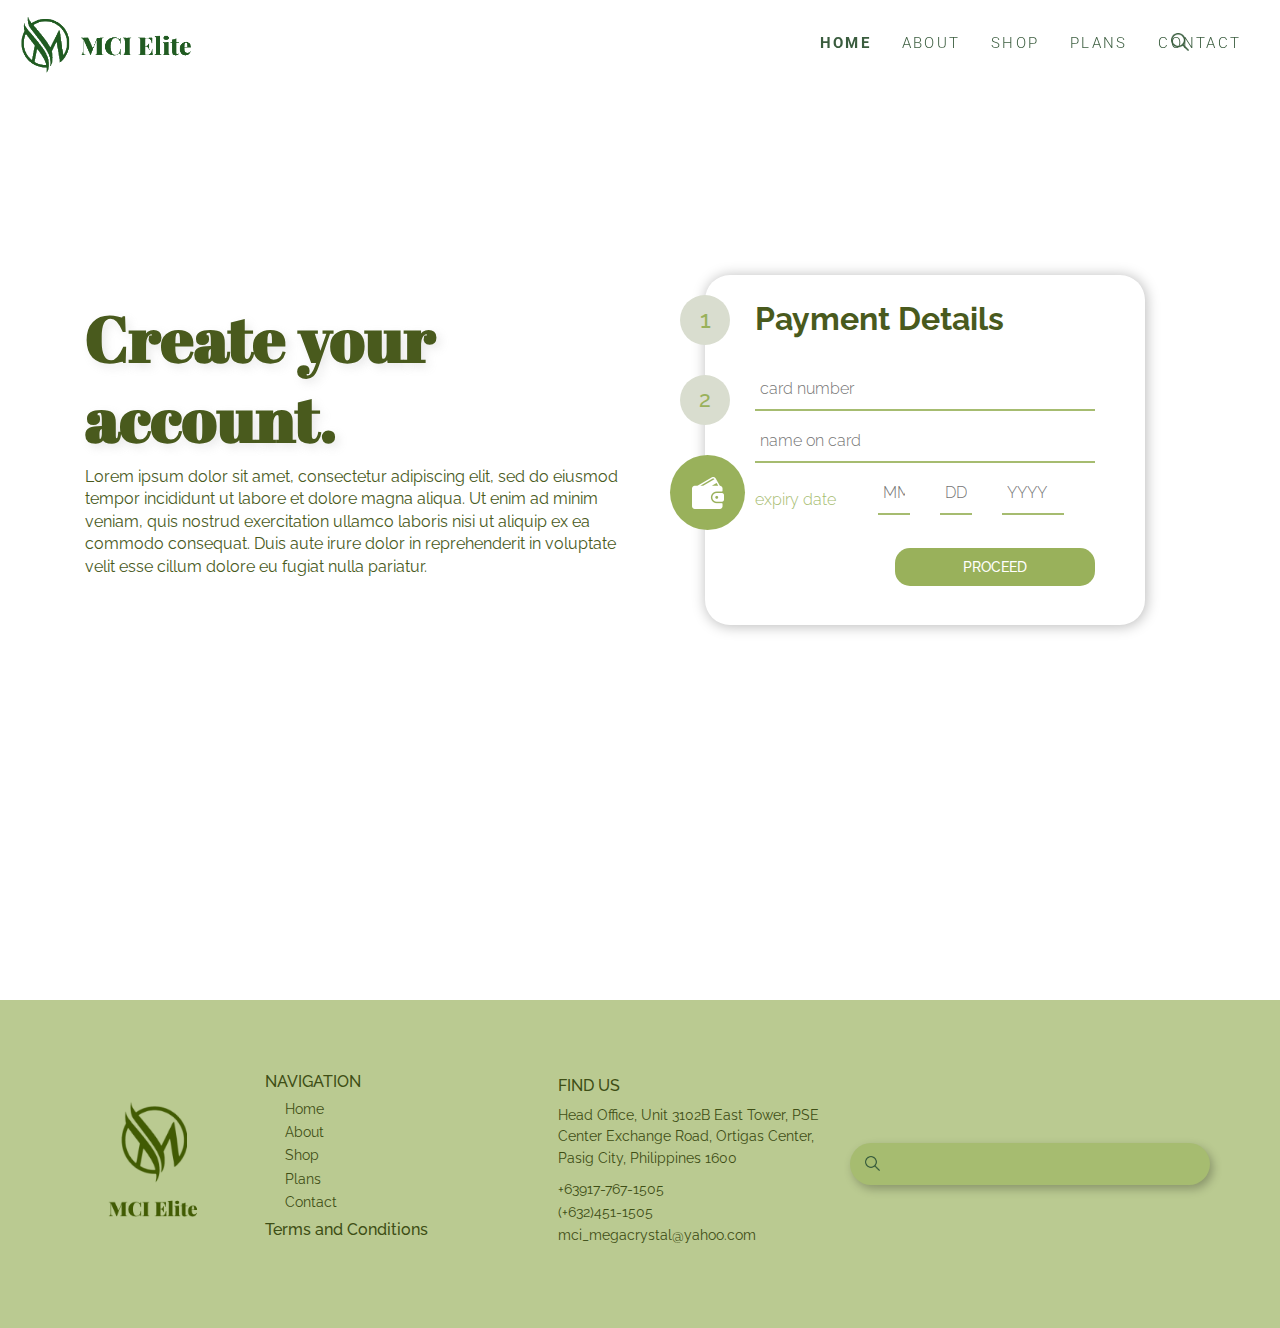
<file: signup3.html>
<!DOCTYPE html>
<html lang="en">

<head>
    <meta charset="UTF-8">
    <meta name="viewport" content="width=device-width, initial-scale=1.0">
    <link rel="stylesheet" href="https://stackpath.bootstrapcdn.com/bootstrap/4.4.1/css/bootstrap.min.css"
        integrity="sha384-Vkoo8x4CGsO3+Hhxv8T/Q5PaXtkKtu6ug5TOeNV6gBiFeWPGFN9MuhOf23Q9Ifjh" crossorigin="anonymous">
    <script src="https://code.jquery.com/jquery-3.4.1.slim.min.js"
        integrity="sha384-J6qa4849blE2+poT4WnyKhv5vZF5SrPo0iEjwBvKU7imGFAV0wwj1yYfoRSJoZ+n"
        crossorigin="anonymous"></script>
    <script src="https://cdn.jsdelivr.net/npm/popper.js@1.16.0/dist/umd/popper.min.js"
        integrity="sha384-Q6E9RHvbIyZFJoft+2mJbHaEWldlvI9IOYy5n3zV9zzTtmI3UksdQRVvoxMfooAo"
        crossorigin="anonymous"></script>
    <script src="https://stackpath.bootstrapcdn.com/bootstrap/4.4.1/js/bootstrap.min.js"
        integrity="sha384-wfSDF2E50Y2D1uUdj0O3uMBJnjuUD4Ih7YwaYd1iqfktj0Uod8GCExl3Og8ifwB6"
        crossorigin="anonymous"></script>
    <link href="https://fonts.googleapis.com/css?family=Roboto:400,500,700&display=swap" rel="stylesheet">
    <link href="https://fonts.googleapis.com/css?family=Abril+Fatface&display=swap" rel="stylesheet">
    <link href="https://fonts.googleapis.com/css?family=Raleway:400,500,700&display=swap" rel="stylesheet">
    <link rel="stylesheet" href="https://cdnjs.cloudflare.com/ajax/libs/animate.css/3.7.2/animate.min.css">
    <link rel="stylesheet" href="https://unpkg.com/aos@next/dist/aos.css" />
    <link href="Css/signup3.css" rel="stylesheet">
    <title></title>
</head>

<body>
    <div class="container-fluid">
        <nav class="navbar navbar-expand-sm navbar-light fixed-top">
            <button class="navbar-toggler" data-toggle="collapse" data-target="#collapse">
                <span class="navbar-toggler-icon"></span>
            </button>
            <nav class="navbar-brand" href="#">

                <a href="#"><img src="Image/output-onlinepngtools(1).png" class="img-fluid imglogo"
                        style="width: 180px;"></a>
            </nav>
            <div class="collapse navbar-collapse" id="collapse">
                <ul class="nav navbar-nav ml-auto">
                    <li><a class="nav-link btnpackages"
                            style="margin-right: 15px;color:#3a5c3e;font-family: Roboto ;font-size: 15px;font-weight: 700;"
                            href="index.html">HOME</a></li>
                    <li><a class="nav-link btncontact"
                            style="margin-right: 15px;color:#3a5c3e;font-family: Roboto;font-size: 15px;font-weight: 300;"
                            href="contact.html">ABOUT</a></li>
                    <li><a class="nav-link btnlogin" target="_self" href="item.html"
                            style="margin-right: 15px;color:#3a5c3e;font-family: Roboto;font-size: 15px;font-weight: 300;">SHOP</a>
                    </li>
                    <li><a class="nav-link btncontact"
                            style="margin-right: 15px;color:#3a5c3e;font-family: Roboto;font-size: 15px;font-weight: 300;"
                            href="contact.html">PLANS</a></li>
                    <li><a class="nav-link btncontact"
                            style="margin-right: 15px;color:#3a5c3e;font-family: Roboto;font-size: 15px;font-weight: 300;"
                            href="contact.html">CONTACT</a></li>
                    <li>
                        <div id="wrap">
                            <form action="" autocomplete="on">
                                <input id="search" name="search" type="text" class="txtSearchNav"
                                    placeholder="What're we looking for ?"><input id="search_submit" value="Rechercher"
                                    type="submit" class="submitNav">
                            </form>
                        </div>
                    </li>
                </ul>
            </div>
        </nav>
    </div>
    <div class="container h-100">
        <div class="row h-100 align-items-center">
            <div class="col-lg-6">
                <p class="pTitle">Create your</p>
                <p class="pTitle">account.</p>
                <p class="pTitleSub">Lorem ipsum dolor sit amet, consectetur adipiscing elit, sed do eiusmod tempor
                    incididunt ut labore
                    et dolore magna aliqua. Ut enim ad minim veniam, quis nostrud exercitation ullamco laboris nisi ut
                    aliquip ex ea commodo consequat. Duis aute irure dolor in reprehenderit in voluptate velit esse
                    cillum dolore eu fugiat nulla pariatur.</p>
            </div>
            <div class="col-lg-6">
                <div class="box mx-auto">
                    <button class="btn1">1</button>
                    <button class="btn2">2</button>
                    <button class="btnShipping"><img src="Image/wallet.png" class="img-fluid"
                            style="width: 32px;"></button>
                    <p class="pTitleBox">Payment Details</p>
                    <input type="text" class="img-fluid txt" placeholder="card number">
                    <input type="text" class="img-fluid txt" placeholder="name on card">
                    <div class="row">
                        <div class="col-lg-4">
                            <p class="pBirthday">expiry date</p>
                        </div>
                        <div class="col-lg-2">
                            <input type="text text-center" class="img-fluid txt txtMonth" placeholder="MM">
                        </div>
                        <div class="col-lg-2">
                            <input type="text" class="img-fluid txt txtDay" placeholder="DD">
                        </div>
                        <div class="col-lg-3">
                            <input type="text" class="img-fluid txt txtYear" placeholder="YYYY">
                        </div>
                    </div>
                    <button class = "btnProceed">PROCEED</button>
                </div>
            </div>
        </div>
    </div>
    <div class="container-fluid" style="background-color: #baca91;">
        <div class="container divFooter con" style="margin-top: 100px;">
            <div class="row align-items-center">
                <div class="col-lg-2">
                    <img src="Image/footerlogo.png" class="img-fluid mx-auto d-block" style="width: 100px;">
                </div>
                <div class="col-lg-3">
                    <p class="pFooterTitle">NAVIGATION</p>
                    <div class="divFooterSub">
                        <p class="pFooterTitleSub">Home</p>
                        <p class="pFooterTitleSub">About</p>
                        <p class="pFooterTitleSub">Shop</p>
                        <p class="pFooterTitleSub">Plans</p>
                        <p class="pFooterTitleSub">Contact</p>
                    </div>
                    <p class="pFooterTitle" style="margin-top: -3px;">Terms and Conditions</p>
                </div>
                <div class="col-lg-3">
                    <p class="pFooterTitle">FIND US</p>
                    <p class="pFooterTitleSubAdd">Head Office, Unit 3102B
                        East Tower, PSE Center Exchange
                        Road, Ortigas Center, Pasig City,
                        Philippines 1600 </p>
                    <p class="pFooterTitleSub" style="margin-left: 0px;">+63917-767-1505</p>
                    <p class="pFooterTitleSub" style="margin-left: 0px;">(+632)451-1505</p>
                    <p class="pFooterTitleSub" style="margin-left: 0px;margin-top: 10px;">mci_megacrystal@yahoo.com</p>
                </div>
                <div class="col-lg-4">
                    <input type="text" class="txtSearch">
                </div>
            </div>
        </div>
    </div>
    <script src="https://unpkg.com/aos@next/dist/aos.js"></script>
    <script>
        AOS.init();
    </script>
</body>
<script>
    AOS.init();
    $(window).scroll(function () {
        var scroll = $(window).scrollTop();
        if (scroll < 10) {
            $('.fixed-top').css('background', 'transparent');
            $('.fixed-top').css('box-shadow', 'none');
        } else {
            $('.fixed-top').css('background', 'white');
            $('.fixed-top').css('box-shadow', '0px 5px 21px 0px rgba(0,0,0,0.27)');
        }
    });

    var click;

    $(document).ready(function () {
        $('.txtSearchNav').bind('focus', function () {
            $('.nav-link').css('visibility', 'hidden');
        });
    });
    $(document).ready(function () {
        $('.txtSearchNav').bind('focusout', function () {
            $('.nav-link').css('visibility', 'visible');
        });
    });
</script>

</html>
</file>
<file: Css/about.css>
html, body {
    width: 100%;
    height: 100%;
}

@media only screen and (max-width: 556px) {
    .navbar {
        background-color: white !important;
    }
    .colImg {
        display: none !important;
    }
    .pTitle {
        font-size: 2rem !important;
    }
}

@media only screen and (max-width: 550px) {
    .navbar, .conNav {
        background-color: white !important;
        z-index: 99999 !important;
    }
    .pPromo {
        font-size: 1.2rem !important;
        text-align: center !important;
    }
    .pPromo>span {
        font-size: 1.2rem !important;
    }
    #demo {
        font-size: 1.2rem !important;
        text-align: center !important;
    }
    .align-self-end {
        margin-top: 70px !important;
        margin-left: 10px !important;
    }
    #wrap {
        display: none !important;
    }
    .txtSearchHidden {
        display: block !important;
    }
}

.txtSearchNav {
    font-family: Raleway;
    font-size: 1.2rem;
    height: 40px;
    display: inline-block;
    font-weight: 400;
    border: none;
    outline: none;
    color: #3a5c3e;
    padding-right: 60px;
    width: 0px;
    position: absolute;
    top: 10;
    right: 120px;
    padding-bottom: 0px;
    background: none;
    z-index: 3;
    transition: width .4s cubic-bezier(0.000, 0.795, 0.000, 1.000);
    cursor: pointer;
}

.txtSearchNav:focus:hover {
    border-bottom: 1px solid #3e4e15;
}

.txtSearchNav:focus {
    width: 350px;
    z-index: 1;
    border-bottom: 1px solid #3e4e15;
    cursor: text;
    margin-right: 10px;
}

input[type="submit"] {
    height: 67px;
    width: 40px;
    display: inline-block;
    color: red;
    background: url("../Image/search.png") center center no-repeat;
    background-size: 18px;
    text-indent: -1000px;
    border: none;
    position: absolute;
    top: 8px;
    right: 80px;
    z-index: 2;
    cursor: pointer;
}

.txtSearchHidden {
    width: 100% !important;
    font-family: Raleway;
    font-size: 0.9rem;
    font-weight: 500;
    color: #baca91;
    padding: 8px 10px;
    display: none;
    border: 1px solid lightgray;
    border-radius: 25px;
}

.btnNav {
    font-family: Raleway;
    color: white;
    background-color: #99b15b;
    font-size: 1.5rem;
    font-weight: bold;
    text-align: center;
    width: 100%;
    border: 0px;
    padding: 5px;
    cursor: pointer;
    transition: all 0.2s;
}

#demo {
    font-family: Abril Fatface;
    color: #97b058;
    font-size: 2rem;
    font-size: 700;
}

.navbar {
    transition: all 0.2s;
}

.aLogo {
    font-family: Abril Fatface;
    color: #3e4e15;
    font-weight: 500;
    font-size: 2rem;
    letter-spacing: 1px;
    text-decoration: none !important;
}

.aLogo:hover {
    color: #3a5c3e;
}



.txtSearch {
    font-family: Raleway;
    color: #3e4e15;
    font-size: 0.9rem;
    font-style: italic;
    background-color: #a6bc70;
    border: 0px;
    border-radius: 25px;
    width: 100%;
    background: url(../Image/search.png) no-repeat scroll 15px 13px #a6bc70;
    background-size: 15px;
    padding: 10px 35px;
    -webkit-box-shadow: 3px 4px 10px 0px rgba(0, 0, 0, 0.26);
    -moz-box-shadow: 3px 4px 10px 0px rgba(0, 0, 0, 0.26);
    box-shadow: 3px 4px 10px 0px rgba(0, 0, 0, 0.26);
}

a {
    color: #fff;
    text-transform: uppercase;
    text-decoration: none;
    letter-spacing: 0.15em;
    display: inline-block;
    position: relative;
}

a:after {
    background: none repeat scroll 0 0 transparent;
    bottom: 0;
    content: "";
    display: block;
    height: 2px;
    left: 50%;
    position: absolute;
    background: #3e4e15;
    transition: width 0.3s ease 0s, left 0.3s ease 0s;
    width: 0;
}

a:hover:after {
    width: 100%;
    left: 0;
}

@media screen and (max-height: 300px) {
    ul {
        margin-top: 40px;
    }
}

.pTitle {
    font-family: Abril Fatface;
    font-size: 4rem;
    color: #495a1d;
    font-weight: 500;
}

.pTitleSub {
    font-family: Raleway;
    color: #3a5c3e;
    font-size: 1rem;
    font-weight: 300;
}

.divFooter {
    background-color: #baca91;
    padding: 70px 0px;
}

.divFooterSub {
    margin-top: -5px;
}

.pFooterTitle {
    font-family: Raleway;
    color: #3e4e15;
    font-weight: 500;
    font-size: 1rem;
}

.pFooterTitleSub {
    font-family: Raleway;
    color: #3e4e15;
    font-size: 0.9rem;
    margin-left: 20px;
    line-height: 50%;
}

.pFooterTitleSubAdd {
    font-family: Raleway;
    color: #3e4e15;
    font-size: 0.9rem;
    margin-top: -10px;
}
</file>
<file: Css/bag.css>
html, body {
    width: 100%;
    height: 100%;
}

.aLogo {
    font-family: Abril Fatface;
    color: #3e4e15;
    font-weight: 500;
    font-size: 2rem;
    letter-spacing: 1px;
    text-decoration: none !important;
}

.aLogo:hover {
    color: #3a5c3e;
}

.txtSearchNav {
    font-family: Raleway;
    font-size: 1.2rem;
    height: 40px;
    display: inline-block;
    font-weight: 400;
    border: none;
    outline: none;
    color: #3a5c3e;
    padding-right: 60px;
    width: 0px;
    position: absolute;
    top: 10;
    right: 120px;
    padding-bottom: 0px;
    background: none;
    z-index: 3;
    transition: width .4s cubic-bezier(0.000, 0.795, 0.000, 1.000);
    cursor: pointer;
}

.txtSearchNav:focus:hover {
    border-bottom: 1px solid #3e4e15;
}

.txtSearchNav:focus {
    width: 350px;
    z-index: 1;
    border-bottom: 1px solid #3e4e15;
    cursor: text;
    margin-right: 10px;
}

input[type="submit"] {
    height: 67px;
    width: 40px;
    display: inline-block;
    color: red;
    background: url("../Image/search.png") center center no-repeat;
    background-size: 18px;
    text-indent: -1000px;
    border: none;
    position: absolute;
    top: 8px;
    right: 80px;
    z-index: 2;
    cursor: pointer;
}

.txtSearchHidden {
    width: 100% !important;
    font-family: Raleway;
    font-size: 0.9rem;
    font-weight: 500;
    color: #baca91;
    padding: 8px 10px;
    display: none;
    border: 1px solid lightgray;
    border-radius: 25px;
}

.btnNav {
    font-family: Raleway;
    color: white;
    background-color: #99b15b;
    font-size: 1.5rem;
    font-weight: bold;
    text-align: center;
    width: 100%;
    border: 0px;
    padding: 5px;
    cursor: pointer;
    transition: all 0.2s;
}

#demo {
    font-family: Abril Fatface;
    color: #97b058;
    font-size: 2rem;
    font-size: 700;
}

.aUsername {
    font-family: Raleway;
    color: #3a5c3e;
    font-weight: 700 !important;
    font-size: 0.9rem;
}

.box {
    border-radius: 25px;
    background-color: white;
    width: 100%;
    padding: 20px 50px;
    position: relative;
    height: auto;
    -webkit-box-shadow: 1px 1px 13px 1px rgba(0, 0, 0, 0.25);
    -moz-box-shadow: 1px 1px 13px 1px rgba(0, 0, 0, 0.25);
    box-shadow: 1px 1px 13px 1px rgba(0, 0, 0, 0.25);
}

.pTitleBox {
    font-family: Raleway;
    color: #97b058;
    font-weight: 700;
    font-size: 1.1rem;
}

.pBoxText {
    font-family: Raleway;
    color: #424242;
    font-size: 1rem;
}
</file>
<file: Css/cart.css>
html, body {
    width: 100%;
    height: 100%;
    background-color: #f6f7f5;
}

@media only screen and (max-width: 910px) {
    .colPrice {
        margin-top: 40px;
    }
    .txtVoucher {
        width: 100% !important;
        margin-top: 10px;
    }
    .pVoucher {
        margin-left: 15px !important;
    }
    .divText {
        float: left !important;
    }
    .btnProceed {
        width: 100% !important;
    }
}

@media only screen and (max-width: 560px) {
    .rowTable {
        margin-top: 300px !important;
    }
}

@media only screen and (max-width: 690px) {
    .pFooterTitleSub {
        margin-left: 0px !important;
    }
    .divFooterSub {
        margin-top: 20px !important;
    }
    .pFooterTitle {
        margin-top: 40px !important;
    }
    .txtSearch {
        margin-top: 10px !important;
    }
    .navbar, .conNav {
        background-color: white !important;
        z-index: 99999 !important;
    }
    .pPromo {
        font-size: 1.2rem !important;
        text-align: center !important;
    }
    .pPromo>span {
        font-size: 1.2rem !important;
    }
    #demo {
        font-size: 1.2rem !important;
        text-align: center !important;
    }
    .align-self-end {
        margin-top: 70px !important;
        margin-left: 10px !important;
    }
    #wrap {
        display: none !important;
    }
    .txtSearchHidden {
        display: block !important;
    }
    .rowTable {
        margin-top: 250px;
    }
    .rowTotal {
        margin-top: 5px !important;
    }
}

.navbar {
    transition: all 0.2s;
}

.txtSearchNav {
    font-family: Raleway;
    font-size: 1.2rem;
    height: 40px;
    display: inline-block;
    font-weight: 400;
    border: none;
    outline: none;
    color: #3a5c3e;
    padding-right: 60px;
    width: 0px;
    position: absolute;
    top: 10;
    right: 120px;
    padding-bottom: 0px;
    background: none;
    z-index: 3;
    transition: width .4s cubic-bezier(0.000, 0.795, 0.000, 1.000);
    cursor: pointer;
}

.txtSearchNav:focus:hover {
    border-bottom: 1px solid #3e4e15;
}

.txtSearchNav:focus {
    width: 350px;
    z-index: 1;
    border-bottom: 1px solid #3e4e15;
    cursor: text;
    margin-right: 10px;
}

input[type="submit"] {
    height: 67px;
    width: 40px;
    display: inline-block;
    color: red;
    background: url("../Image/search.png") center center no-repeat;
    background-size: 18px;
    text-indent: -1000px;
    border: none;
    position: absolute;
    top: 8px;
    right: 80px;
    z-index: 2;
    cursor: pointer;
}

.txtSearchHidden {
    width: 100% !important;
    font-family: Raleway;
    font-size: 0.9rem;
    font-weight: 500;
    color: #baca91;
    padding: 8px 10px;
    display: none;
    border: 1px solid lightgray;
    border-radius: 25px;
}

.btnNav {
    font-family: Raleway;
    color: white;
    background-color: #99b15b;
    font-size: 1.5rem;
    font-weight: bold;
    text-align: center;
    width: 100%;
    border: 0px;
    padding: 5px;
    cursor: pointer;
    transition: all 0.2s;
}

#demo {
    font-family: Abril Fatface;
    color: #97b058;
    font-size: 2rem;
    font-size: 700;
}

.aLogo {
    font-family: Abril Fatface;
    color: #3e4e15;
    font-weight: 500;
    font-size: 2rem;
    letter-spacing: 1px;
    text-decoration: none !important;
}

.aLogo:hover {
    color: #3a5c3e;
}

.pItem {
    font-family: Raleway;
    color: #3a5c3e;
    font-size: 1.2rem;
    font-weight: 700;
}

.pSubItem {
    font-family: Raleway;
    color: #3a5c3e;
    font-size: 1rem;
    font-weight: 500;
    margin-top: -10px;
}

th {
    font-family: Raleway;
    color: #3a5c3e;
    font-weight: 900;
    font-size: 1.1rem;
    text-transform: uppercase;
}

.tdImg {
    white-space: nowrap !important;
}

table td {
    vertical-align: middle !important;
}

.pPrice {
    font-family: Raleway;
    color: #3a5c3e;
    font-size: 1rem;
    font-weight: 500;
    text-align: center;
}

.btnMinus {
    font-family: Raleway;
    color: #3a5c3e;
    font-weight: 700;
    background-color: transparent;
    border: 0px;
    border-right: 1px solid gray;
    padding: 0px 10px;
}

.btnPlus {
    font-family: Raleway;
    color: #3a5c3e;
    font-weight: 700;
    background-color: transparent;
    border: 0px;
    border-left: 1px solid gray;
    padding: 0px 10px;
}

.pQuantity, .pTotal {
    font-family: Raleway;
    color: #3a5c3e;
    font-weight: 500;
    margin-top: 15px;
    margin-left: 20px;
    margin-right: 20px;
    text-align: center !important;
}

th {
    text-align: center;
}

.txtValue {
    font-family: Raleway;
    color: #3a5c3e;
    border: 0px;
    padding: 0px 10px;
    margin-top: 15px;
    width: 50px;
    text-align: center;
    background-color: transparent;
    transition: all 0.2s;
}

.pVoucher {
    font-family: Raleway;
    color: #3a5c3e;
    font-size: 1rem;
    font-weight: 700;
    text-transform: uppercase;
}

.txtVoucher {
    font-family: Raleway;
    color: #3a5c3e;
    font-size: 0.9rem;
    font-weight: 500;
    width: 350px;
    padding: 8px 10px;
    border: 0px;
    outline: none !important;
    border-radius: 12px;
    margin-left: 15px;
    -webkit-box-shadow: 3px 4px 10px 0px rgba(0, 0, 0, 0.26);
    -moz-box-shadow: 3px 4px 10px 0px rgba(0, 0, 0, 0.26);
    box-shadow: 3px 4px 10px 0px rgba(0, 0, 0, 0.26);
}

.center {
    position: absolute;
    display: inline-block;
    top: 50%;
    left: 50%;
    transform: translate(-50%, -50%);
}

/** Custom Select **/

.custom-select-wrapper {
    position: relative;
    display: inline-block;
    user-select: none;
}

.custom-select-wrapper select {
    display: none;
}

.custom-select {
    position: relative;
    display: inline-block;
}

.custom-select-trigger {
    position: relative;
    display: block;
    width: 130px;
    padding: 0 84px 0 22px;
    font-size: 22px;
    font-weight: 300;
    color: #fff;
    line-height: 60px;
    background: #5c9cd8;
    border-radius: 4px;
    cursor: pointer;
}

.custom-select-trigger:after {
    position: absolute;
    display: block;
    content: '';
    width: 10px;
    height: 10px;
    top: 50%;
    right: 25px;
    margin-top: -3px;
    border-bottom: 1px solid #fff;
    border-right: 1px solid #fff;
    transform: rotate(45deg) translateY(-50%);
    transition: all .4s ease-in-out;
    transform-origin: 50% 0;
}

.custom-select.opened .custom-select-trigger:after {
    margin-top: 3px;
    transform: rotate(-135deg) translateY(-50%);
}

.custom-options {
    position: absolute;
    display: block;
    top: 100%;
    left: 0;
    right: 0;
    min-width: 100%;
    margin: 15px 0;
    border: 1px solid #b5b5b5;
    border-radius: 4px;
    box-sizing: border-box;
    box-shadow: 0 2px 1px rgba(0, 0, 0, .07);
    background: #fff;
    transition: all .4s ease-in-out;
    opacity: 0;
    visibility: hidden;
    pointer-events: none;
    transform: translateY(-15px);
}

table, td, tr, tbody {
    padding: 0px !important;
}

.custom-select.opened .custom-options {
    opacity: 1;
    visibility: visible;
    pointer-events: all;
    transform: translateY(0);
}

.custom-options:before {
    position: absolute;
    display: block;
    content: '';
    bottom: 100%;
    right: 25px;
    width: 7px;
    height: 7px;
    margin-bottom: -4px;
    border-top: 1px solid #b5b5b5;
    border-left: 1px solid #b5b5b5;
    background: #fff;
    transform: rotate(45deg);
    transition: all .4s ease-in-out;
}

.option-hover:before {
    background: #f9f9f9;
}

.custom-option {
    position: relative;
    display: block;
    padding: 0 22px;
    border-bottom: 1px solid #b5b5b5;
    font-size: 18px;
    font-weight: 600;
    color: #b5b5b5;
    line-height: 47px;
    cursor: pointer;
    transition: all .4s ease-in-out;
}

.custom-option:first-of-type {
    border-radius: 4px 4px 0 0;
}

.custom-option:last-of-type {
    border-bottom: 0;
    border-radius: 0 0 4px 4px;
}

.custom-option:hover, .custom-option.selection {
    background: #f9f9f9;
}

select {
    font-family: Raleway;
    color: #3a5c3e;
    font-size: 0.9rem;
    margin-bottom: 1em;
    border: 0;
    font-weight: 500;
    border-radius: 14px;
    background-color: white;
    margin-top: -10px;
    margin-left: 10px;
    padding: 10px 10px;
    text-align: right;
    text-transform: uppercase;
    -webkit-box-shadow: 3px 4px 10px 0px rgba(0, 0, 0, 0.26);
    -moz-box-shadow: 3px 4px 10px 0px rgba(0, 0, 0, 0.26);
    box-shadow: 3px 4px 10px 0px rgba(0, 0, 0, 0.26);
}

select:focus, select:active {
    outline: 0;
}

.pShipping {
    font-family: Raleway;
    color: #3a5c3e;
    font-size: 0.9rem;
    font-weight: 500;
    margin-top: 50px;
    text-align: right;
    display: block;
    margin-left: 0px;
    overflow: auto;
    display: block !important;
}

.pAllTotal {
    font-family: Raleway;
    color: #a6bc70;
    font-size: 0.9rem;
    font-weight: 500;
    text-align: right;
    margin-top: 30px;
}

.divFooter {
    background-color: #baca91;
    padding: 70px 0px;
}

.divFooterSub {
    margin-top: -5px;
}

.pFooterTitle {
    font-family: Raleway;
    color: #3e4e15;
    font-weight: 500;
    font-size: 1rem;
}

.pFooterTitleSub {
    font-family: Raleway;
    color: #3e4e15;
    font-size: 0.9rem;
    margin-left: 20px;
    line-height: 50%;
}

.pFooterTitleSubAdd {
    font-family: Raleway;
    color: #3e4e15;
    font-size: 0.9rem;
    margin-top: -10px;
}

.txtSearch {
    font-family: Raleway;
    color: #3e4e15;
    font-size: 0.9rem;
    font-style: italic;
    background-color: #a6bc70;
    border: 0px;
    border-radius: 25px;
    width: 100%;
    background: url(../Image/search.png) no-repeat scroll 15px 13px #a6bc70;
    background-size: 15px;
    padding: 10px 35px;
    -webkit-box-shadow: 3px 4px 10px 0px rgba(0, 0, 0, 0.26);
    -moz-box-shadow: 3px 4px 10px 0px rgba(0, 0, 0, 0.26);
    box-shadow: 3px 4px 10px 0px rgba(0, 0, 0, 0.26);
}

a {
    color: #fff;
    text-transform: uppercase;
    text-decoration: none;
    letter-spacing: 0.15em;
    display: inline-block;
    position: relative;
}

a:after {
    background: none repeat scroll 0 0 transparent;
    bottom: 0;
    content: "";
    display: block;
    height: 2px;
    left: 50%;
    position: absolute;
    background: #3e4e15;
    transition: width 0.3s ease 0s, left 0.3s ease 0s;
    width: 0;
}

a:hover:after {
    width: 100%;
    left: 0;
}

@media screen and (max-height: 300px) {
    ul {
        margin-top: 40px;
    }
}

.pTotal {
    font-family: Raleway;
    color: #3a5c3e;
    font-weight: 500;
    margin-right: 20px;
}

hr {
    width: 150px;
    background-color: #3a5c3e;
}

.btnProceed {
    font-family: Raleway;
    font-size: 1rem;
    font-weight: 700;
    color: white;
    background-color: #99b15b;
    border: 0px;
    padding: 8px 10px;
    width: 200px;
    float: right;
    border-radius: 25px;
    box-shadow: rgba(0, 0, 0, 0.26);
    margin-top: 20px;
    cursor: pointer;
    transition: all 0.2s;
}

select {
    clear: both;
    display: block !important;
}

table {
    border-collapse: collapse;
    margin: 0;
    padding: 0;
    width: 100%;
}

table caption {
    font-size: 1.5em;
    margin: .5em 0 .75em;
}

table tr {
    padding: .35em;
}

table th, table td {
    padding: .625em;
}

table th {
    font-size: .85em;
    letter-spacing: .1em;
    text-transform: uppercase;
}

@media screen and (max-width: 700px) {
    table {
        border: 0;
    }
    table caption {
        font-size: 1.3em;
    }
    table thead {
        border: none;
        clip: rect(0 0 0 0);
        height: 1px;
        margin: -1px;
        overflow: hidden;
        padding: 0;
        position: absolute;
        width: 1px;
    }
    table tr {
        border-bottom: 3px solid #ddd;
        display: block;
        margin-bottom: .625em;
    }
    table td {
        border-bottom: 1px solid #ddd;
        display: block;
        font-size: .8em;
        text-align: right !important;
    }
    table td::before {
        /*
      * aria-label has no advantage, it won't be read inside a table
      content: attr(aria-label);
      */
        font-family: Raleway;
        font-size: 0.9rem;
        color: black !important;
        content: attr(data-label);
        float: left;
        font-weight: bold;
        text-transform: uppercase;
        margin: 0 auto !important;
    }
    table td:last-child {
        border-bottom: 0;
    }

    .divQuantity {
        text-align: right !important;
    }

    .pTotal {
        font-size: 1rem !important;
        text-align: right !important;
    }
}
</file>
<file: Css/item.css>
html, body {
    width: 100%;
    height: 100%;
}

@media only screen and (min-width: 900px) {
    .divFooter {
        width: 1100px;
    }
}

@media only screen and (min-width: 1200px) {
    .con {
        max-width: 1300px !important;
    }
    .conIgredients {
        max-width: 1200px !important;
    }
}

@media only screen and (max-height: 900px) {
    .container-fluid {
        max-height: 900px !important;
    }
}

@media only screen and (max-width: 998px) {
    .pMain {
        font-size: 2.4rem !important;
    }
    .pMainSub {
        font-size: 1.1rem !important;
    }
    .conItem {
        margin-top: 140px !important;
    }
    .divItemName {
        position: static !important;
    }
}

@media only screen and (max-width: 556px) {
    .colImage {
        margin-top: 100px !important;
    }
    .pMain {
        font-size: 1.8rem !important;
    }
    .btnBuy {
        font-size: 0.9rem !important;
        width: auto !important;
    }
    .imgMain {
        width: 300px !important;
    }
    .pCheck {
        font-size: 1rem !important;
    }
    .conTestimonial {
        margin-top: 20px !important;
        padding-bottom: 0px !important;
    }
    .divImage {
        margin-top: 40px !important;
    }
    .img1 {
        width: 350px !important;
        height: 300px !important;
    }
    .img2 {
        top: 120px !important;
    }
    .pFooterTitle {
        font-weight: 700 !important;
        margin-left: 5px !important;
        margin-top: 5px !important;
    }
    .pFooterTitleSub {
        margin-left: 5px !important;
        line-height: normal !important;
        font-weight: 500 !important;
    }
    .pTerms {
        margin-top: 35px !important;
    }
    .pFooterTitleSubAdd {
        margin-left: 5px !important;
    }
    .txtSearch {
        margin-top: 20px !important;
    }
    .pTitleSubItem {
        font-weight: 700 !important;
    }
    .pItemName {
        font-size: 2rem !important;
    }
    .pTitleSubItem {
        font-size: 1.3rem !important;
    }
    .imgItem {
        width: 300px !important;
        display: block !important;
        margin: 0 auto !important;
        padding-left: 12% !important;
        margin-top: 15px !important;
    }
    .box2 {
        width: 100% !important;
    }
    .pBoxTitle {
        font-size: 1.4rem !important;
    }
    .pBoxTitleSub {
        font-size: 1.4rem !important;
    }
    .box2 {
        height: auto !important;
        left: 0% !important;
        width: 80% !important;
        position: static !important;
        margin-top: -70px !important;
    }
    .pDesc {
        font-size: 1.2rem !important;
    }
    .pDescSub {
        font-size: 1rem !important;
        margin-top: -10px !important;
    }
    .conIngredients {
        margin-top: 350px !important;
    }
    .rowIngredients {
        margin-top: -20px !important;
    }
    .pNutrition {
        margin-top: 10px !important;
    }
    .pOurIng {
        font-size: 2.2rem !important;
        text-align: center;
    }
    .imgIng {
        width: 350px !important;
        margin: 0 auto !important;
        display: block !important;
    }
    .pIngName {
        font-size: 2rem !important;
    }
    .pIngName {
        font-size: 2rem !important;
    }
    .btnIngredients {
        width: 80% !important;
        margin: 0 auto !important;
        display: block !important;
        margin-top: 10px !important;
    }
    .nav {
        background-color: white !important;
    }
}

.container-fluid, .container {
    max-height: 900px !important;
}

.navbar {
    transition: all 0.2s;
}

#demo {
    font-family: Abril Fatface;
    color: #97b058;
    font-size: 2rem;
    font-size: 700;
}

.pTitle {
    font-family: Abril Fatface;
    color: #3a5c3e;
    font-weight: bold;
    line-height: 100%;
    font-size: 3.2rem;
    text-shadow: 4px 4px 10px rgba(150, 150, 150, 0.20);
}

.aLogo {
    font-family: Abril Fatface;
    color: #3e4e15;
    font-weight: 500;
    font-size: 2rem;
    letter-spacing: 1px;
    text-decoration: none !important;
}

.aLogo:hover {
    color: #3a5c3e;
}

.pTitleSub {
    font-family: Raleway;
    font-weight: 500;
    color: #949d7e;
    font-size: 1rem;
}

.btnBuy {
    font-family: Roboto;
    color: white;
    font-size: 1rem;
    font-weight: 500;
    background-color: #b8c58d;
    border-radius: 25px;
    width: 250px;
    padding: 10px 25px;
    border: 0px;
    cursor: pointer;
    transition: all 0.2s;
    box-shadow: 0 2px 16px -6px #3e4e15 !important;
}

.pCheck {
    font-family: Raleway;
    color: #3e4e15;
    font-size: 1.2rem;
    margin-top: 15px;
    margin-left: 10px;
}

.divImage {
    position: relative;
}

.img1 {
    width: 500px;
    height: 500px;
    float: right;
}

.img2 {
    width: 450px;
}

.img2 {
    position: absolute;
    top: 300px;
}

.divFooter {
    background-color: #baca91;
    padding: 70px 0px;
}

.divFooterSub {
    margin-top: -5px;
}

.pFooterTitle {
    font-family: Raleway;
    color: #3e4e15;
    font-weight: 500;
    font-size: 1rem;
}

.pFooterTitleSub {
    font-family: Raleway;
    color: #3e4e15;
    font-size: 0.9rem;
    margin-left: 20px;
    line-height: 50%;
}

.pFooterTitleSubAdd {
    font-family: Raleway;
    color: #3e4e15;
    font-size: 0.9rem;
    margin-top: -10px;
}

.txtSearch {
    font-family: Raleway;
    color: #3e4e15;
    font-size: 0.9rem;
    font-style: italic;
    background-color: #a6bc70;
    border: 0px;
    border-radius: 25px;
    width: 100%;
    background: url(../Image/search.png) no-repeat scroll 15px 13px #a6bc70;
    background-size: 15px;
    padding: 10px 35px;
    -webkit-box-shadow: 3px 4px 10px 0px rgba(0, 0, 0, 0.26);
    -moz-box-shadow: 3px 4px 10px 0px rgba(0, 0, 0, 0.26);
    box-shadow: 3px 4px 10px 0px rgba(0, 0, 0, 0.26);
}

.conItem {
    height: 600px;
    min-height: 600px;
}

.pTitleSubItem {
    font-family: Raleway;
    color: #3e4e15;
    font-size: 1.7rem;
    font-weight: 500;
    margin-top: -5px;
}

.pDesc {
    font-family: Abril Fatface;
    color: #3a5c3e;
    font-size: 1.5rem;
    text-decoration: underline;
}

.pDescSub {
    font-family: Raleway;
    color: #3a5c3e;
    font-size: 1rem;
}

.box {
    background-color: white;
    border-radius: 14px;
    width: 200px;
    height: 40px !important;
    min-height: 40px !important;
    -webkit-box-shadow: 0px 0px 15px 0px rgba(0, 0, 0, 0.24);
    -moz-box-shadow: 0px 0px 15px 0px rgba(0, 0, 0, 0.24);
    box-shadow: 0px 0px 15px 0px rgba(0, 0, 0, 0.24);
}

.pSign {
    font-family: Raleway;
    color: #3a5c3e;
    font-size: 1.1rem;
    font-weight: 500;
}

.btnMinus {
    font-family: Raleway;
    color: #3a5c3e;
    font-size: 1.5rem;
    font-weight: 700;
    background-color: transparent;
    border: 0px;
    padding: 0px 10px;
    width: 50px;
    outline: none !important;
    text-align: center;
    margin-right: 10px;
    margin-top: -10px;
    border-right: 1px solid lightgray;
}

.btnPlus {
    font-family: Raleway;
    color: #3a5c3e;
    font-size: 1.5rem;
    font-weight: 700;
    background-color: transparent;
    border: 0px;
    padding: 0px 10px;
    width: 40px;
    outline: none !important;
    text-align: center;
    margin-right: 10px;
    margin-top: -10px;
    border-left: 1px solid lightgray;
}

.btnNumber {
    font-family: Raleway;
    color: #3a5c3e;
    font-size: 1.5rem;
    font-weight: 500;
    background-color: transparent;
    border: 0px;
    padding: 0px 10px;
    width: 80px;
    text-align: center;
    margin-right: 10px;
}

.box2 {
    background-color: #f5f5f5;
    border-radius: 14px;
    width: 600px;
    height: auto;
    position: absolute;
    left: -20%;
    padding-top: 10px;
    padding-bottom: 0 px;
    -webkit-box-shadow: 0px 0px 15px 0px rgba(0, 0, 0, 0.24);
    -moz-box-shadow: 0px 0px 15px 0px rgba(0, 0, 0, 0.24);
    box-shadow: 0px 0px 15px 0px rgba(0, 0, 0, 0.24);
    margin-top: -120px;
}

.pBoxTitle {
    font-family: Raleway;
    color: #3a5c3e;
    font-weight: 300;
    font-size: 3.5rem;
}

.pBoxTitleSub {
    font-family: Raleway;
    color: #3a5c3e;
    font-weight: 300;
    font-size: 1.5rem;
    margin-top: -20px;
}

.btnIngredients {
    font-family: Raleway;
    font-size: 1rem;
    color: #3a5c3e;
    font-weight: 700;
    text-align: center;
    width: 100%;
    padding: 20px 10px;
    border: 0px;
    border-radius: 20px;
    background-color: white;
    outline: none !important;
    -webkit-box-shadow: 0px 0px 15px 0px rgba(0, 0, 0, 0.24);
    -moz-box-shadow: 0px 0px 15px 0px rgba(0, 0, 0, 0.24);
    box-shadow: 0px 0px 15px 0px rgba(0, 0, 0, 0.24);
    margin-top: 15px;
    transition: all 0.2s;
    cursor: pointer;
}

.active {
    background-color: #baca91;
}

.deactive {
    background-color: #3a5c3e;
}

.btnIngredients:hover {
    background-color: #cce391;
}

.imgWheat, .imgGuyabano, .imgSpirulina {
    display: none !important;
}

.imgWheat, .imgGuyabano, .imgSpirulinas, .imgStevia {
    animation-duration: 0.4s;
}

.pAdd {
    font-family: Raleway;
    color: #3e4e15;
    font-size: 1.2rem;
    font-weight: 700;
    margin-left: 10px;
    margin-top: 10px;
    cursor: pointer;
}

.imgSearch, .imgCart {
    cursor: pointer;
    transition: all 0.2s;
}

a {
    color: #fff;
    text-transform: uppercase;
    text-decoration: none;
    letter-spacing: 0.15em;
    display: inline-block;
    position: relative;
}

a:after {
    background: none repeat scroll 0 0 transparent;
    bottom: 0;
    content: "";
    display: block;
    height: 2px;
    left: 50%;
    position: absolute;
    background: #3e4e15;
    transition: width 0.3s ease 0s, left 0.3s ease 0s;
    width: 0;
}

a:hover:after {
    width: 100%;
    left: 0;
}

@media screen and (max-height: 300px) {
    ul {
        margin-top: 40px;
    }
}


.txtSearchNav {
    font-family: Raleway;
    font-size: 1.2rem;
    height: 40px;
    display: inline-block;
    font-weight: 400;
    border: none;
    outline: none;
    color: #3a5c3e;
    padding-right: 60px;
    width: 0px;
    position: absolute;
    top: 10;
    right: 120px;
    padding-bottom: 0px;
    background: none;
    z-index: 3;
    transition: width .4s cubic-bezier(0.000, 0.795, 0.000, 1.000);
    cursor: pointer;
}

.txtSearchNav:focus:hover {
    border-bottom: 1px solid #3e4e15;
}

.txtSearchNav:focus {
    width: 350px;
    z-index: 1;
    border-bottom: 1px solid #3e4e15;
    cursor: text;
    margin-right: 10px;
}

input[type="submit"] {
    height: 67px;
    width: 40px;
    display: inline-block;
    color: red;
    background: url("../Image/search.png") center center no-repeat;
    background-size: 18px;
    text-indent: -1000px;
    border: none;
    position: absolute;
    top: 8px;
    right: 80px;
    z-index: 2;
    cursor: pointer;
}

.txtSearchHidden {
    width: 100% !important;
    font-family: Raleway;
    font-size: 0.9rem;
    font-weight: 500;
    color: #baca91;
    padding: 8px 10px;
    display: none;
    border: 1px solid lightgray;
    border-radius: 25px;
}

.btnNav {
    font-family: Raleway;
    color: white;
    background-color: #99b15b;
    font-size: 1.5rem;
    font-weight: bold;
    text-align: center;
    width: 100%;
    border: 0px;
    padding: 5px;
    cursor: pointer;
    transition: all 0.2s;
}

#demo {
    font-family: Abril Fatface;
    color: #97b058;
    font-size: 2rem;
    font-size: 700;
}

.pFooterTitleSub:hover {
    cursor: pointer;
    color: #949d7e;
    transition: all 0.2s;
}

.btnBack, .btnForward {
    font-family: Raleway;
    color: white;
    font-size: 1.2rem;
    font-weight: 300;
    background-color: #a1b473;
    padding-bottom: 5px;
    width: 35px;
    height: 35px;
    border: 0px;
    border-radius: 50%;
    cursor: pointer;
    transition: all 0.2s;
}

.btnBack:hover, .btnForward:hover {
    box-shadow: 0 2px 12px -6px rgb(58, 92, 62, 0.5) !important;
    background-color: #3a5c3e
}

.modal-backdrop {
    background-color: white;
}

.modal-content {
    -webkit-box-shadow: 0px 20px 23px -4px rgba(0, 0, 0, 0.29);
    -moz-box-shadow: 0px 20px 23px -4px rgba(0, 0, 0, 0.29);
    box-shadow: 0px 20px 23px -4px rgba(0, 0, 0, 0.29);
}

.modal .modal-dialog {
    max-width: 350px !important;
    margin: 0 auto !important;
}

.modalTitle {
    font-family: Raleway;
    color: #495a1d;
    font-size: 2rem;
    font-weight: 500;
    margin-top: 20px;
}

.btnAdd {
    font-family: Raleway;
    color: white;
    font-size: 1rem;
    font-weight: bold;
    background-color: #acc46f;
    padding: 10px 10px;
    width: 240px;
    margin: 0 auto !important;
    border: 0px;
    border-radius: 20px;
}

.btnProceed {
    font-family: Raleway;
    color: white;
    font-size: 1rem;
    font-weight: bold;
    background-color: #687f31;
    padding: 10px 10px;
    width: 240px;
    margin-top: 10px;
    border: 0px;
    border-radius: 20px;
}

.btnNav {
    font-family: Raleway;
    color: white;
    background-color: #99b15b;
    font-size: 1.5rem;
    font-weight: bold;
    text-align: center;
    width: 100%;
    border: 0px;
    padding: 5px;
    cursor: pointer;
    transition: all 0.2s;
}

.card-container {
    width: 500px !important;
    height: 470px !important;
    cursor: pointer;
    transition: all 0.2s;
    margin-right: 10px;
    position: relative;
    box-shadow: none !important;
}

.btnnext {
    font-family: Raleway;
    color: white;
    font-size: 1rem;
    font-weight: 500;
    border: 0px;
    background-color: #a6bc70;
    border-radius: 50%;
    padding: 5px;
    width: 45px;
    height: 45px;
    cursor: pointer;
    transition: all 0.2s;
}

.btnprev {
    font-family: Raleway;
    color: white;
    font-size: 1rem;
    font-weight: 500;
    border: 0px;
    background-color: #a6bc70;
    border-radius: 50%;
    margin-right: 10px;
    padding: 5px;
    width: 45px;
    height: 45px;
    cursor: pointer;
    transition: all 0.2s;
}


.active {
    background-color: transparent !important;
}

.glider {
    width: auto !important;
}

.glider-track {
    width: 2000px !important;
}
</file>
<file: Css/login.css>
html, body {
    width: 100%;
    height: 100%;
    background-color: #f6f7f5;
}

.navbar {
    transition: all 0.2s;
}

@media only screen and (max-width: 550px) {
    
    .navbar, .conNav {
        background-color: white !important;
        z-index: 99999 !important;
    }
    .pPromo {
        font-size: 1.2rem !important;
        text-align: center !important;
    }
    .pPromo>span {
        font-size: 1.2rem !important;
    }
    #demo {
        font-size: 1.2rem !important;
        text-align: center !important;
    }
    .align-self-end {
        margin-top: 70px !important;
        margin-left: 10px !important;
    }
    #wrap {
        display: none !important;
    }
    .txtSearchHidden {
        display: block !important;
    }
}

.aLogo {
    font-family: Abril Fatface;
    color: #3e4e15;
    font-weight: 500;
    font-size: 2rem;
    letter-spacing: 1px;
    text-decoration: none !important;
}

.aLogo:hover {
    color: #3a5c3e;
}

a {
    color: #fff;
    text-transform: uppercase;
    text-decoration: none;
    letter-spacing: 0.15em;
    display: inline-block;
    position: relative;
}

a:after {
    background: none repeat scroll 0 0 transparent;
    bottom: 0;
    content: "";
    display: block;
    height: 2px;
    left: 50%;
    position: absolute;
    background: #3e4e15;
    transition: width 0.3s ease 0s, left 0.3s ease 0s;
    width: 0;
}

a:hover:after {
    width: 100%;
    left: 0;
}

@media screen and (max-height: 300px) {
    ul {
        margin-top: 40px;
    }
}

.txtSearchNav {
    font-family: Raleway;
    font-size: 1.2rem;
    height: 40px;
    display: inline-block;
    font-weight: 400;
    border: none;
    outline: none;
    color: #3a5c3e;
    padding-right: 60px;
    width: 0px;
    position: absolute;
    top: 10;
    right: 120px;
    padding-bottom: 0px;
    background: none;
    z-index: 3;
    transition: width .4s cubic-bezier(0.000, 0.795, 0.000, 1.000);
    cursor: pointer;
}

.txtSearchNav:focus:hover {
    border-bottom: 1px solid #3e4e15;
}

.txtSearchNav:focus {
    width: 350px;
    z-index: 1;
    border-bottom: 1px solid #3e4e15;
    cursor: text;
    margin-right: 10px;
}

input[type="submit"] {
    height: 67px;
    width: 40px;
    display: inline-block;
    color: red;
    background: url("../Image/search.png") center center no-repeat;
    background-size: 18px;
    text-indent: -1000px;
    border: none;
    position: absolute;
    top: 8px;
    right: 80px;
    z-index: 2;
    cursor: pointer;
}

.txtSearchHidden {
    width: 100% !important;
    font-family: Raleway;
    font-size: 0.9rem;
    font-weight: 500;
    color: #baca91;
    padding: 8px 10px;
    display: none;
    border: 1px solid lightgray;
    border-radius: 25px;
}

.btnNav {
    font-family: Raleway;
    color: white;
    background-color: #99b15b;
    font-size: 1.5rem;
    font-weight: bold;
    text-align: center;
    width: 100%;
    border: 0px;
    padding: 5px;
    cursor: pointer;
    transition: all 0.2s;
}

#demo {
    font-family: Abril Fatface;
    color: #97b058;
    font-size: 2rem;
    font-size: 700;
}

.box {
    border-radius: 25px;
    background-color: white;
    width: 700px;
    padding: 20px 15px;
    position: relative;
    -webkit-box-shadow: 1px 1px 13px 1px rgba(0, 0, 0, 0.25);
    -moz-box-shadow: 1px 1px 13px 1px rgba(0, 0, 0, 0.25);
    box-shadow: 1px 1px 13px 1px rgba(0, 0, 0, 0.25);
}

.pTitle {
    font-family: Abril Fatface;
    color: #495a1d;
    font-size: 2rem;
    font-weight: bold;
    line-height: 100%;
}

.txtEmail {
    font-family: Raleway;
    color: #3a5c3e;
    width: 320px;
    border: 0px;
    display: block;
    margin: 0 auto;
    margin-top: 40px;
    text-align: center;
    font-style: italic;
    border-bottom: 2px solid #3a5c3e;
}

.txtPassword {
    font-family: Raleway;
    color: #3a5c3e;
    width: 320px;
    border: 0px;
    display: block;
    margin: 0 auto;
    margin-top: 30px;
    text-align: center;
    font-style: italic;
    border-bottom: 2px solid #3a5c3e;
}

.btnSubmit {
    font-family: Raleway;
    color: white;
    font-size: 1.1rem;
    font-weight: 700;
    background-color: #90a80b;
    margin-top: 40px;
    border: 0px;
    border-radius: 25px;
    padding: 10px 10px;
    width: 250px;
    cursor: pointer;
    transition: all 0.2s;
}

.btnFacebook {
    font-family: Raleway;
    color: white;
    font-size: 0.8rem;
    font-weight: 500;
    background-color: #3b5998;
    margin-top: 20px;
    border: 0px;
    border-radius: 25px;
    padding: 10px 15px;
    width: 250px;
    cursor: pointer;
    transition: all 0.2s;
}

.btnGoogle {
    font-family: Raleway;
    color: white;
    font-size: 0.8rem;
    font-weight: 500;
    background-color: #dd4b39;
    margin-top: 10px;
    border: 0px;
    border-radius: 25px;
    padding: 10px 15px;
    width: 250px;
    cursor: pointer;
    transition: all 0.2s;
}

.pBoxBottom {
    font-family: Raleway;
    color: #495a1d;
    font-weight: 300;
    font-size: 0.9rem;
    margin-top: 40px;
}

.pSignUp {
    font-weight: 700;
}

.imgPlantLeft {
    position: absolute;
    left: -160px;
    top: 5px;
    width: 260px;
}

.imgPlantRight {
    position: absolute;
    right: -170px;
    top: 15px;
    width: 275px;
}

.divFooter {
    background-color: #baca91;
    padding: 70px 0px;
}

.divFooterSub {
    margin-top: -5px;
}

.pFooterTitle {
    font-family: Raleway;
    color: #3e4e15;
    font-weight: 500;
    font-size: 1rem;
}

.pFooterTitleSub {
    font-family: Raleway;
    color: #3e4e15;
    font-size: 0.9rem;
    margin-left: 20px;
    line-height: 50%;
}

.pFooterTitleSubAdd {
    font-family: Raleway;
    color: #3e4e15;
    font-size: 0.9rem;
    margin-top: -10px;
}

.btnSubmit {
    font-family: Raleway;
    color: white;
    font-weight: 500;
    background-color: #9aaf65;
    margin-top: 20px;
    padding: 5px 15px;
    width: 240px !important;
    border: 0px;
    border-radius: 15px;
    cursor: pointer;
    transition: all 0.2s;
}

.txtSearch {
    font-family: Raleway;
    color: #3e4e15;
    font-size: 0.9rem;
    font-style: italic;
    background-color: #a6bc70;
    border: 0px;
    border-radius: 25px;
    width: 100%;
    background: url(../Image/search.png) no-repeat scroll 15px 13px #a6bc70;
    background-size: 15px;
    padding: 10px 35px;
    -webkit-box-shadow: 3px 4px 10px 0px rgba(0, 0, 0, 0.26);
    -moz-box-shadow: 3px 4px 10px 0px rgba(0, 0, 0, 0.26);
    box-shadow: 3px 4px 10px 0px rgba(0, 0, 0, 0.26);
}

a {
    color: #fff;
    text-transform: uppercase;
    text-decoration: none;
    letter-spacing: 0.15em;
    display: inline-block;
    position: relative;
}

a:after {
    background: none repeat scroll 0 0 transparent;
    bottom: 0;
    content: "";
    display: block;
    height: 2px;
    left: 50%;
    position: absolute;
    background: #3e4e15;
    transition: width 0.3s ease 0s, left 0.3s ease 0s;
    width: 0;
}

a:hover:after {
    width: 100%;
    left: 0;
}

@media screen and (max-height: 300px) {
    ul {
        margin-top: 40px;
    }
}
</file>
<file: Css/page.css>
html, body {
    width: 100%;
    height: 100%;
}

@media only screen and (min-width: 900px) {
    .divFooter {
        width: 1100px;
    }
}

.pTitle {
    font-family: Roboto;
    color: #3a5c3e;
    font-weight: bold;
    line-height: 100%;
    font-size: 4rem;
    text-shadow: 4px 4px 10px rgba(150, 150, 150, 0.69);
}

.pTitleSub {
    font-family: Roboto;
    color: #3a5c3e;
    font-weight: bold;
    font-size: 2rem;
}

.pDesc {
    font-family: Roboto;
    color: #3a5c3e;
    font-size: 1.5rem;
    font-weight: bold;
    text-decoration: underline;
}

.pDescSub {
    font-family: Roboto;
    color: #3a5c3e;
    font-size: 1rem;
}

.pNutrition, .pIngredients {
    font-family: Roboto;
    color: #3a5c3e;
    font-size: 1.5rem;
    font-weight: bold;
    text-decoration: underline;
}

.pIngredients {
    margin-top: -15px;
}
</file>
<file: Css/signup.css>
html, body {
    width: 100%;
    height: 100%;
}

@media only screen and (max-width: 954px) {
    .rowMain {
        margin-top: 30% !important;
    }
}

@media only screen and (max-width: 650px) {
    .txtSearch {
        margin-top: 10px !important;
    }
    .navbar, .conNav {
        background-color: white !important;
        z-index: 99999 !important;
    }
    .pPromo {
        font-size: 1.2rem !important;
        text-align: center !important;
    }
    .pPromo>span {
        font-size: 1.2rem !important;
    }
    #demo {
        font-size: 1.2rem !important;
        text-align: center !important;
    }
    .align-self-end {
        margin-top: 70px !important;
        margin-left: 10px !important;
    }
    #wrap {
        display: none !important;
    }
    .txtSearchHidden {
        display: block !important;
    }
    .pTitle {
        font-size: 3rem !important;
    }
    .imglogo {
        width: 50px !important;
    }
}

@media only screen and (max-width: 554px) {
    .rowMain {
        margin-top: 45% !important;
    }
    .pTitle {
        font-size: 2rem !important;
    }
}


@media only screen and (max-width: 423px) {
    .rowMain {
        margin-top: 50% !important;
    }
    .pTitle {
        font-size: 2rem !important;
    }
}

@media only screen and (max-width: 375px) {
    .rowMain {
        margin-top: 70% !important;
    }
    .pTitle {
        font-size: 2rem !important;
    }
}

.aLogo {
    font-family: Abril Fatface;
    color: #3e4e15;
    font-weight: 500;
    font-size: 2rem;
    letter-spacing: 1px;
    text-decoration: none !important;
}

.aLogo:hover {
    color: #3a5c3e;
}

.txtSearchNav {
    font-family: Raleway;
    font-size: 1.2rem;
    height: 40px;
    display: inline-block;
    font-weight: 400;
    border: none;
    outline: none;
    color: #3a5c3e;
    padding-right: 60px;
    width: 0px;
    position: absolute;
    top: 10;
    right: 120px;
    padding-bottom: 0px;
    background: none;
    z-index: 3;
    transition: width .4s cubic-bezier(0.000, 0.795, 0.000, 1.000);
    cursor: pointer;
}

.txtSearchNav:focus:hover {
    border-bottom: 1px solid #3e4e15;
}

.txtSearchNav:focus {
    width: 350px;
    z-index: 1;
    border-bottom: 1px solid #3e4e15;
    cursor: text;
    margin-right: 10px;
}

input[type="submit"] {
    height: 67px;
    width: 40px;
    display: inline-block;
    color: red;
    background: url("../Image/search.png") center center no-repeat;
    background-size: 18px;
    text-indent: -1000px;
    border: none;
    position: absolute;
    top: 8px;
    right: 80px;
    z-index: 2;
    cursor: pointer;
}

.txtSearchHidden {
    width: 100% !important;
    font-family: Raleway;
    font-size: 0.9rem;
    font-weight: 500;
    color: #baca91;
    padding: 8px 10px;
    display: none;
    border: 1px solid lightgray;
    border-radius: 25px;
}

.btnNav {
    font-family: Raleway;
    color: white;
    background-color: #99b15b;
    font-size: 1.5rem;
    font-weight: bold;
    text-align: center;
    width: 100%;
    border: 0px;
    padding: 5px;
    cursor: pointer;
    transition: all 0.2s;
}

#demo {
    font-family: Abril Fatface;
    color: #97b058;
    font-size: 2rem;
    font-size: 700;
}

.pTitle {
    font-family: Abril Fatface;
    color: #495a1d;
    font-weight: bold;
    line-height: 100%;
    font-size: 4rem;
    text-shadow: 4px 4px 10px rgba(150, 150, 150, 0.20);
}

.pTitleSub {
    font-family: Raleway;
    color: #495a1d;
    line-height: 1.4;
    font-size: 1rem;
}

.box {
    border-radius: 25px;
    background-color: white;
    width: 400px;
    padding: 20px 15px;
    position: relative;
    -webkit-box-shadow: 1px 1px 13px 1px rgba(0, 0, 0, 0.25);
    -moz-box-shadow: 1px 1px 13px 1px rgba(0, 0, 0, 0.25);
    box-shadow: 1px 1px 13px 1px rgba(0, 0, 0, 0.25);
}

.btnFacebook {
    font-family: Raleway;
    color: white;
    font-size: 0.8rem;
    font-weight: 500;
    background-color: #3b5998;
    margin-top: 20px;
    border: 0px;
    border-radius: 25px;
    padding: 10px 15px;
    width: 250px;
    cursor: pointer;
    transition: all 0.2s;
}

.btnGoogle {
    font-family: Raleway;
    color: white;
    font-size: 0.8rem;
    font-weight: 500;
    background-color: #dd4b39;
    margin-top: 10px;
    border: 0px;
    border-radius: 25px;
    padding: 10px 15px;
    width: 250px;
    cursor: pointer;
    transition: all 0.2s;
}

.btnProceed {
    font-family: Raleway;
    color: white;
    font-size: 0.9rem;
    font-weight: 500;
    background-color: #90a80b;
    border: 0px;
    border-radius: 15px;
    padding: 8px 10px;
    width: 150px;
    cursor: pointer;
    transition: all 0.2s;
}

.btnUser {
    background-color: #90a80b;
    width: 50px;
    height: 50px;
    padding: 5px 10px;
    border: 0px;
    border-radius: 50%;
    position: absolute;
    left: -25px;
}

.divFooter {
    background-color: #baca91;
    padding: 70px 0px;
}

.divFooterSub {
    margin-top: -5px;
}

.pFooterTitle {
    font-family: Raleway;
    color: #3e4e15;
    font-weight: 500;
    font-size: 1rem;
}

.pFooterTitleSub {
    font-family: Raleway;
    color: #3e4e15;
    font-size: 0.9rem;
    margin-left: 20px;
    line-height: 50%;
}

.pFooterTitleSubAdd {
    font-family: Raleway;
    color: #3e4e15;
    font-size: 0.9rem;
    margin-top: -10px;
}

.txtSearch {
    font-family: Raleway;
    color: #3e4e15;
    font-size: 0.9rem;
    font-style: italic;
    background-color: #a6bc70;
    border: 0px;
    border-radius: 25px;
    width: 100%;
    background: url(../Image/search.png) no-repeat scroll 15px 13px #a6bc70;
    background-size: 15px;
    padding: 10px 35px;
    -webkit-box-shadow: 3px 4px 10px 0px rgba(0, 0, 0, 0.26);
    -moz-box-shadow: 3px 4px 10px 0px rgba(0, 0, 0, 0.26);
    box-shadow: 3px 4px 10px 0px rgba(0, 0, 0, 0.26);
}

a {
    color: #fff;
    text-transform: uppercase;
    text-decoration: none;
    letter-spacing: 0.15em;
    display: inline-block;
    position: relative;
}

a:after {
    background: none repeat scroll 0 0 transparent;
    bottom: 0;
    content: "";
    display: block;
    height: 2px;
    left: 50%;
    position: absolute;
    background: #3e4e15;
    transition: width 0.3s ease 0s, left 0.3s ease 0s;
    width: 0;
}

a:hover:after {
    width: 100%;
    left: 0;
}

@media screen and (max-height: 300px) {
    ul {
        margin-top: 40px;
    }
}
</file>
<file: Css/signup1.css>
html, body {
    width: 100%;
    height: 100%;
}

@media only screen and (max-width: 982px) {
    .rowMain {
        margin-top: 30% !important;
    }
}

@media only screen and (max-width: 752px) {
    .rowMain {
        margin-top: 45% !important;
    }
    .pTitle {
        font-size: 3rem !important;
    }
    .imglogo {
        width: 50px !important;
    }
    .pPromo {
        font-size: 1.2rem !important;
        text-align: center !important;
    }
    .pPromo>span {
        font-size: 1.2rem !important;
    }
    #demo {
        font-size: 1.2rem !important;
        text-align: center !important;
    }
}

@media only screen and (max-width: 686px) {
    .rowMain {
        margin-top: 50% !important;
    }
    .pTitle {
        font-size: 2.5rem !important;
    }
}

@media only screen and (max-width: 542px) {
    .rowMain {
        margin-top: 60% !important;
    }
    .pTitle {
        font-size: 2.5rem !important;
    }
}

@media only screen and (max-width: 460px) {
    .conMain {
        padding: 0px;
    }
    .box {
        width: 100% !important;
    }
    .btnUser, .btn2, .btn3 {
        display: none !important;
    }
}

.aLogo {
    font-family: Abril Fatface;
    color: #3e4e15;
    font-weight: 500;
    font-size: 2rem;
    letter-spacing: 1px;
    text-decoration: none !important;
}

.aLogo:hover {
    color: #3a5c3e;
}

.txtSearchNav {
    font-family: Raleway;
    font-size: 1.2rem;
    height: 40px;
    display: inline-block;
    font-weight: 400;
    border: none;
    outline: none;
    color: #3a5c3e;
    padding-right: 60px;
    width: 0px;
    position: absolute;
    top: 10;
    right: 120px;
    padding-bottom: 0px;
    background: none;
    z-index: 3;
    transition: width .4s cubic-bezier(0.000, 0.795, 0.000, 1.000);
    cursor: pointer;
}

.txtSearchNav:focus:hover {
    border-bottom: 1px solid #3e4e15;
}

.txtSearchNav:focus {
    width: 350px;
    z-index: 1;
    border-bottom: 1px solid #3e4e15;
    cursor: text;
    margin-right: 10px;
}

input[type="submit"] {
    height: 67px;
    width: 40px;
    display: inline-block;
    color: red;
    background: url("../Image/search.png") center center no-repeat;
    background-size: 18px;
    text-indent: -1000px;
    border: none;
    position: absolute;
    top: 8px;
    right: 80px;
    z-index: 2;
    cursor: pointer;
}

.txtSearchHidden {
    width: 100% !important;
    font-family: Raleway;
    font-size: 0.9rem;
    font-weight: 500;
    color: #baca91;
    padding: 8px 10px;
    display: none;
    border: 1px solid lightgray;
    border-radius: 25px;
}

.btnNav {
    font-family: Raleway;
    color: white;
    background-color: #99b15b;
    font-size: 1.5rem;
    font-weight: bold;
    text-align: center;
    width: 100%;
    border: 0px;
    padding: 5px;
    cursor: pointer;
    transition: all 0.2s;
}

#demo {
    font-family: Abril Fatface;
    color: #97b058;
    font-size: 2rem;
    font-size: 700;
}

.pTitle {
    font-family: Abril Fatface;
    color: #495a1d;
    font-weight: bold;
    line-height: 100%;
    font-size: 4rem;
    text-shadow: 4px 4px 10px rgba(150, 150, 150, 0.20);
}

.pTitleSub {
    font-family: Raleway;
    color: #495a1d;
    line-height: 1.4;
    font-size: 1rem;
}

.box {
    border-radius: 25px;
    background-color: white;
    width: 440px;
    padding: 20px 50px;
    position: relative;
    height: 420px;
    -webkit-box-shadow: 1px 1px 13px 1px rgba(0, 0, 0, 0.25);
    -moz-box-shadow: 1px 1px 13px 1px rgba(0, 0, 0, 0.25);
    box-shadow: 1px 1px 13px 1px rgba(0, 0, 0, 0.25);
}

.btnFacebook {
    font-family: Raleway;
    color: white;
    font-size: 0.8rem;
    font-weight: 500;
    background-color: #3b5998;
    margin-top: 20px;
    border: 0px;
    border-radius: 25px;
    padding: 10px 15px;
    width: 250px;
    cursor: pointer;
    transition: all 0.2s;
}

.btnGoogle {
    font-family: Raleway;
    color: white;
    font-size: 0.8rem;
    font-weight: 500;
    background-color: #dd4b39;
    margin-top: 10px;
    border: 0px;
    border-radius: 25px;
    padding: 10px 15px;
    width: 250px;
    cursor: pointer;
    transition: all 0.2s;
}

.btnProceed {
    font-family: Raleway;
    color: white;
    font-size: 0.9rem;
    font-weight: 500;
    background-color: #90a80b;
    border: 0px;
    border-radius: 15px;
    padding: 8px 10px;
    float: right;
    margin-top: 10px;
    width: 200px;
    cursor: pointer;
    transition: all 0.2s;
}

.btnUser {
    background-color: #90a80b;
    width: 75px;
    height: 75px;
    padding: 5px 10px;
    border: 0px;
    border-radius: 50%;
    position: absolute;
    left: -35px;
}

.btn2 {
    font-family: Raleway;
    color: #495a1d;
    font-size: 1.5rem;
    font-weight: 500;
    width: 50px;
    height: 50px;
    background-color: #d9ddcf;
    position: absolute;
    left: -25px;
    top: 135px;
    border: 0px;
    border-radius: 50%;
}

.btn3 {
    font-family: Raleway;
    color: #495a1d;
    font-size: 1.4rem;
    font-weight: 500;
    width: 50px;
    height: 50px;
    background-color: #d9ddcf;
    position: absolute;
    left: -25px;
    top: 220px;
    border: 0px;
    border-radius: 50%;
}

.divFooter {
    background-color: #baca91;
    padding: 70px 0px;
}

.divFooterSub {
    margin-top: -5px;
}

.pFooterTitle {
    font-family: Raleway;
    color: #3e4e15;
    font-weight: 500;
    font-size: 1rem;
}

.pFooterTitleSub {
    font-family: Raleway;
    color: #3e4e15;
    font-size: 0.9rem;
    margin-left: 20px;
    line-height: 50%;
}

.pFooterTitleSubAdd {
    font-family: Raleway;
    color: #3e4e15;
    font-size: 0.9rem;
    margin-top: -10px;
}

.txtSearch {
    font-family: Raleway;
    color: #3e4e15;
    font-size: 0.9rem;
    font-style: italic;
    background-color: #a6bc70;
    border: 0px;
    border-radius: 25px;
    width: 100%;
    background: url(../Image/search.png) no-repeat scroll 15px 13px #a6bc70;
    background-size: 15px;
    padding: 10px 35px;
    -webkit-box-shadow: 3px 4px 10px 0px rgba(0, 0, 0, 0.26);
    -moz-box-shadow: 3px 4px 10px 0px rgba(0, 0, 0, 0.26);
    box-shadow: 3px 4px 10px 0px rgba(0, 0, 0, 0.26);
}

a {
    color: #fff;
    text-transform: uppercase;
    text-decoration: none;
    letter-spacing: 0.15em;
    display: inline-block;
    position: relative;
}

a:after {
    background: none repeat scroll 0 0 transparent;
    bottom: 0;
    content: "";
    display: block;
    height: 2px;
    left: 50%;
    position: absolute;
    background: #3e4e15;
    transition: width 0.3s ease 0s, left 0.3s ease 0s;
    width: 0;
}

a:hover:after {
    width: 100%;
    left: 0;
}

@media screen and (max-height: 300px) {
    ul {
        margin-top: 40px;
    }
}

.pTitleBox {
    font-family: Raleway;
    color: #495a1d;
    font-size: 2rem;
    font-weight: 700;
}

.txt {
    font-family: Raleway;
    color: #a6bc70;
    font-size: 1rem;
    font-weight: 300;
    border: 0px;
    border-bottom: 2px solid #a6bc70;
    width: 100%;
    padding: 8px 5px;
    margin-top: 10px;
}

.pBirthday {
    font-family: Raleway;
    color: #a6bc70;
    font-size: 1rem;
    font-weight: 300;
    margin-top: 25px;
}
</file>
<file: Css/signup2.css>
html, body {
    width: 100%;
    height: 100%;
}

@media only screen and (max-width: 982px) {
    .rowMain {
        margin-top: 30% !important;
    }
}

@media only screen and (max-width: 752px) {
    .rowMain {
        margin-top: 45% !important;
    }
    .pTitle {
        font-size: 3rem !important;
    }
    .imglogo {
        width: 50px !important;
    }
    .pPromo {
        font-size: 1.2rem !important;
        text-align: center !important;
    }
    .pPromo>span {
        font-size: 1.2rem !important;
    }
    #demo {
        font-size: 1.2rem !important;
        text-align: center !important;
    }
}

@media only screen and (max-width: 686px) {
    .rowMain {
        margin-top: 50% !important;
    }
    .pTitle {
        font-size: 2.5rem !important;
    }
}

@media only screen and (max-width: 542px) {
    .rowMain {
        margin-top: 60% !important;
    }
    .pTitle {
        font-size: 2.5rem !important;
    }
}

@media only screen and (max-width: 460px) {
    .conMain {
        padding: 0px;
    }
    .box {
        width: 100% !important;
    }
    .btnUser, .btn2, .btn3 {
        display: none !important;
    }
}

.aLogo {
    font-family: Abril Fatface;
    color: #3e4e15;
    font-weight: 500;
    font-size: 2rem;
    letter-spacing: 1px;
    text-decoration: none !important;
}

.aLogo:hover {
    color: #3a5c3e;
}

.txtSearchNav {
    font-family: Raleway;
    font-size: 1.2rem;
    height: 40px;
    display: inline-block;
    font-weight: 400;
    border: none;
    outline: none;
    color: #3a5c3e;
    padding-right: 60px;
    width: 0px;
    position: absolute;
    top: 10;
    right: 120px;
    padding-bottom: 0px;
    background: none;
    z-index: 3;
    transition: width .4s cubic-bezier(0.000, 0.795, 0.000, 1.000);
    cursor: pointer;
}

.txtSearchNav:focus:hover {
    border-bottom: 1px solid #3e4e15;
}

.txtSearchNav:focus {
    width: 350px;
    z-index: 1;
    border-bottom: 1px solid #3e4e15;
    cursor: text;
    margin-right: 10px;
}

input[type="submit"] {
    height: 67px;
    width: 40px;
    display: inline-block;
    color: red;
    background: url("../Image/search.png") center center no-repeat;
    background-size: 18px;
    text-indent: -1000px;
    border: none;
    position: absolute;
    top: 8px;
    right: 80px;
    z-index: 2;
    cursor: pointer;
}

.txtSearchHidden {
    width: 100% !important;
    font-family: Raleway;
    font-size: 0.9rem;
    font-weight: 500;
    color: #baca91;
    padding: 8px 10px;
    display: none;
    border: 1px solid lightgray;
    border-radius: 25px;
}

.btnNav {
    font-family: Raleway;
    color: white;
    background-color: #99b15b;
    font-size: 1.5rem;
    font-weight: bold;
    text-align: center;
    width: 100%;
    border: 0px;
    padding: 5px;
    cursor: pointer;
    transition: all 0.2s;
}

#demo {
    font-family: Abril Fatface;
    color: #97b058;
    font-size: 2rem;
    font-size: 700;
}

.pTitle {
    font-family: Abril Fatface;
    color: #495a1d;
    font-weight: bold;
    line-height: 100%;
    font-size: 4rem;
    text-shadow: 4px 4px 10px rgba(150, 150, 150, 0.20);
}

.pTitleSub {
    font-family: Raleway;
    color: #495a1d;
    line-height: 1.4;
    font-size: 1rem;
}

.box {
    border-radius: 25px;
    background-color: white;
    width: 440px;
    padding: 20px 50px;
    position: relative;
    height: 370px;
    -webkit-box-shadow: 1px 1px 13px 1px rgba(0, 0, 0, 0.25);
    -moz-box-shadow: 1px 1px 13px 1px rgba(0, 0, 0, 0.25);
    box-shadow: 1px 1px 13px 1px rgba(0, 0, 0, 0.25);
}

.btnFacebook {
    font-family: Raleway;
    color: white;
    font-size: 0.8rem;
    font-weight: 500;
    background-color: #3b5998;
    margin-top: 20px;
    border: 0px;
    border-radius: 25px;
    padding: 10px 15px;
    width: 250px;
    cursor: pointer;
    transition: all 0.2s;
}

.btnGoogle {
    font-family: Raleway;
    color: white;
    font-size: 0.8rem;
    font-weight: 500;
    background-color: #dd4b39;
    margin-top: 10px;
    border: 0px;
    border-radius: 25px;
    padding: 10px 15px;
    width: 250px;
    cursor: pointer;
    transition: all 0.2s;
}

.btnProceed {
    font-family: Raleway;
    color: white;
    font-size: 0.9rem;
    font-weight: 500;
    background-color: #99b15b;
    border: 0px;
    border-radius: 15px;
    padding: 8px 10px;
    float: right;
    margin-top: 20px;
    width: 200px;
    cursor: pointer;
    transition: all 0.2s;
}

.btnShipping {
    background-color: #99b15b;
    width: 75px;
    height: 75px;
    padding: 5px 10px;
    border: 0px;
    border-radius: 50%;
    position: absolute;
    left: -35px;
    top: 100px;
}

.btn1 {
    font-family: Raleway;
    color: #99b15b;
    font-size: 1.5rem;
    font-weight: 500;
    width: 50px;
    height: 50px;
    background-color: #d9ddcf;
    position: absolute;
    left: -25px;
    border: 0px;
    border-radius: 50%;
}

.btn3 {
    font-family: Raleway;
    color: #99b15b;
    font-size: 1.4rem;
    font-weight: 500;
    width: 50px;
    height: 50px;
    background-color: #d9ddcf;
    position: absolute;
    left: -25px;
    top: 210px;
    border: 0px;
    border-radius: 50%;
}

.divFooter {
    background-color: #baca91;
    padding: 70px 0px;
}

.divFooterSub {
    margin-top: -5px;
}

.pFooterTitle {
    font-family: Raleway;
    color: #3e4e15;
    font-weight: 500;
    font-size: 1rem;
}

.pFooterTitleSub {
    font-family: Raleway;
    color: #3e4e15;
    font-size: 0.9rem;
    margin-left: 20px;
    line-height: 50%;
}

.pFooterTitleSubAdd {
    font-family: Raleway;
    color: #3e4e15;
    font-size: 0.9rem;
    margin-top: -10px;
}

.txtSearch {
    font-family: Raleway;
    color: #3e4e15;
    font-size: 0.9rem;
    font-style: italic;
    background-color: #a6bc70;
    border: 0px;
    border-radius: 25px;
    width: 100%;
    background: url(../Image/search.png) no-repeat scroll 15px 13px #a6bc70;
    background-size: 15px;
    padding: 10px 35px;
    -webkit-box-shadow: 3px 4px 10px 0px rgba(0, 0, 0, 0.26);
    -moz-box-shadow: 3px 4px 10px 0px rgba(0, 0, 0, 0.26);
    box-shadow: 3px 4px 10px 0px rgba(0, 0, 0, 0.26);
}

a {
    color: #fff;
    text-transform: uppercase;
    text-decoration: none;
    letter-spacing: 0.15em;
    display: inline-block;
    position: relative;
}

a:after {
    background: none repeat scroll 0 0 transparent;
    bottom: 0;
    content: "";
    display: block;
    height: 2px;
    left: 50%;
    position: absolute;
    background: #3e4e15;
    transition: width 0.3s ease 0s, left 0.3s ease 0s;
    width: 0;
}

a:hover:after {
    width: 100%;
    left: 0;
}

@media screen and (max-height: 300px) {
    ul {
        margin-top: 40px;
    }
}

.pTitleBox {
    font-family: Raleway;
    color: #495a1d;
    font-size: 2rem;
    font-weight: 700;
}

.txt {
    font-family: Raleway;
    color: #a6bc70;
    font-size: 1rem;
    font-weight: 300;
    border: 0px;
    border-bottom: 2px solid #a6bc70;
    width: 100%;
    padding: 8px 5px;
    margin-top: 10px;
}

.pBirthday {
    font-family: Raleway;
    color: #a6bc70;
    font-size: 1rem;
    font-weight: 300;
    margin-top: 25px;
}
</file>
<file: Css/signup3.css>
html, body {
    width: 100%;
    height: 100%;
}

@media only screen and (max-width: 982px) {
    .rowMain {
        margin-top: 30% !important;
    }
}

@media only screen and (max-width: 752px) {
    .rowMain {
        margin-top: 45% !important;
    }
    .pTitle {
        font-size: 3rem !important;
    }
    .imglogo {
        width: 50px !important;
    }
    .pPromo {
        font-size: 1.2rem !important;
        text-align: center !important;
    }
    .pPromo>span {
        font-size: 1.2rem !important;
    }
    #demo {
        font-size: 1.2rem !important;
        text-align: center !important;
    }
}

@media only screen and (max-width: 686px) {
    .rowMain {
        margin-top: 50% !important;
    }
    .pTitle {
        font-size: 2.5rem !important;
    }
}

@media only screen and (max-width: 542px) {
    .rowMain {
        margin-top: 60% !important;
    }
    .pTitle {
        font-size: 2.5rem !important;
    }
    .box {
        width: 100% !important;
        height: 370px !important;
    }
    .btnShipping, .btn1, .btn2 {
        display: none !important;
    }
}

@media only screen and (max-width: 460px) {
    .conMain {
        padding: 0px;
    }
    .box {
        width: 100% !important;
        height: 370px !important;
    }
    .btnShipping, .btn1, .btn2 {
        display: none !important;
    }
}

.aLogo {
    font-family: Abril Fatface;
    color: #3e4e15;
    font-weight: 500;
    font-size: 2rem;
    letter-spacing: 1px;
    text-decoration: none !important;
}

.aLogo:hover {
    color: #3a5c3e;
}

.txtSearchNav {
    font-family: Raleway;
    font-size: 1.2rem;
    height: 40px;
    display: inline-block;
    font-weight: 400;
    border: none;
    outline: none;
    color: #3a5c3e;
    padding-right: 60px;
    width: 0px;
    position: absolute;
    top: 10;
    right: 120px;
    padding-bottom: 0px;
    background: none;
    z-index: 3;
    transition: width .4s cubic-bezier(0.000, 0.795, 0.000, 1.000);
    cursor: pointer;
}

.txtSearchNav:focus:hover {
    border-bottom: 1px solid #3e4e15;
}

.txtSearchNav:focus {
    width: 350px;
    z-index: 1;
    border-bottom: 1px solid #3e4e15;
    cursor: text;
    margin-right: 10px;
}

input[type="submit"] {
    height: 67px;
    width: 40px;
    display: inline-block;
    color: red;
    background: url("../Image/search.png") center center no-repeat;
    background-size: 18px;
    text-indent: -1000px;
    border: none;
    position: absolute;
    top: 8px;
    right: 80px;
    z-index: 2;
    cursor: pointer;
}

.txtSearchHidden {
    width: 100% !important;
    font-family: Raleway;
    font-size: 0.9rem;
    font-weight: 500;
    color: #baca91;
    padding: 8px 10px;
    display: none;
    border: 1px solid lightgray;
    border-radius: 25px;
}

.btnNav {
    font-family: Raleway;
    color: white;
    background-color: #99b15b;
    font-size: 1.5rem;
    font-weight: bold;
    text-align: center;
    width: 100%;
    border: 0px;
    padding: 5px;
    cursor: pointer;
    transition: all 0.2s;
}

#demo {
    font-family: Abril Fatface;
    color: #97b058;
    font-size: 2rem;
    font-size: 700;
}

.pTitle {
    font-family: Abril Fatface;
    color: #495a1d;
    font-weight: bold;
    line-height: 100%;
    font-size: 4rem;
    text-shadow: 4px 4px 10px rgba(150, 150, 150, 0.20);
}

.pTitleSub {
    font-family: Raleway;
    color: #495a1d;
    line-height: 1.4;
    font-size: 1rem;
}

.box {
    border-radius: 25px;
    background-color: white;
    width: 440px;
    padding: 20px 50px;
    position: relative;
    height: 350px;
    -webkit-box-shadow: 1px 1px 13px 1px rgba(0, 0, 0, 0.25);
    -moz-box-shadow: 1px 1px 13px 1px rgba(0, 0, 0, 0.25);
    box-shadow: 1px 1px 13px 1px rgba(0, 0, 0, 0.25);
}

.btnFacebook {
    font-family: Raleway;
    color: white;
    font-size: 0.8rem;
    font-weight: 500;
    background-color: #3b5998;
    margin-top: 20px;
    border: 0px;
    border-radius: 25px;
    padding: 10px 15px;
    width: 250px;
    cursor: pointer;
    transition: all 0.2s;
}

.btnGoogle {
    font-family: Raleway;
    color: white;
    font-size: 0.8rem;
    font-weight: 500;
    background-color: #dd4b39;
    margin-top: 10px;
    border: 0px;
    border-radius: 25px;
    padding: 10px 15px;
    width: 250px;
    cursor: pointer;
    transition: all 0.2s;
}

.btnProceed {
    font-family: Raleway;
    color: white;
    font-size: 0.9rem;
    font-weight: 500;
    background-color: #99b15b;
    border: 0px;
    border-radius: 15px;
    padding: 8px 10px;
    float: right;
    margin-top: 20px;
    width: 200px;
    cursor: pointer;
    transition: all 0.2s;
}

.btnShipping {
    background-color: #99b15b;
    width: 75px;
    height: 75px;
    padding: 5px 10px;
    border: 0px;
    border-radius: 50%;
    position: absolute;
    left: -35px;
    top: 180px;
}

.btn1 {
    font-family: Raleway;
    color: #99b15b;
    font-size: 1.5rem;
    font-weight: 500;
    width: 50px;
    height: 50px;
    background-color: #d9ddcf;
    position: absolute;
    left: -25px;
    border: 0px;
    border-radius: 50%;
}

.btn2 {
    font-family: Raleway;
    color: #99b15b;
    font-size: 1.4rem;
    font-weight: 500;
    width: 50px;
    height: 50px;
    background-color: #d9ddcf;
    position: absolute;
    left: -25px;
    top: 100px;
    border: 0px;
    border-radius: 50%;
}

.divFooter {
    background-color: #baca91;
    padding: 70px 0px;
}

.divFooterSub {
    margin-top: -5px;
}

.pFooterTitle {
    font-family: Raleway;
    color: #3e4e15;
    font-weight: 500;
    font-size: 1rem;
}

.pFooterTitleSub {
    font-family: Raleway;
    color: #3e4e15;
    font-size: 0.9rem;
    margin-left: 20px;
    line-height: 50%;
}

.pFooterTitleSubAdd {
    font-family: Raleway;
    color: #3e4e15;
    font-size: 0.9rem;
    margin-top: -10px;
}

.txtSearch {
    font-family: Raleway;
    color: #3e4e15;
    font-size: 0.9rem;
    font-style: italic;
    background-color: #a6bc70;
    border: 0px;
    border-radius: 25px;
    width: 100%;
    background: url(../Image/search.png) no-repeat scroll 15px 13px #a6bc70;
    background-size: 15px;
    padding: 10px 35px;
    -webkit-box-shadow: 3px 4px 10px 0px rgba(0, 0, 0, 0.26);
    -moz-box-shadow: 3px 4px 10px 0px rgba(0, 0, 0, 0.26);
    box-shadow: 3px 4px 10px 0px rgba(0, 0, 0, 0.26);
}

a {
    color: #fff;
    text-transform: uppercase;
    text-decoration: none;
    letter-spacing: 0.15em;
    display: inline-block;
    position: relative;
}

a:after {
    background: none repeat scroll 0 0 transparent;
    bottom: 0;
    content: "";
    display: block;
    height: 2px;
    left: 50%;
    position: absolute;
    background: #3e4e15;
    transition: width 0.3s ease 0s, left 0.3s ease 0s;
    width: 0;
}

a:hover:after {
    width: 100%;
    left: 0;
}

@media screen and (max-height: 300px) {
    ul {
        margin-top: 40px;
    }
}

.pTitleBox {
    font-family: Raleway;
    color: #495a1d;
    font-size: 2rem;
    font-weight: 700;
}

.txt {
    font-family: Raleway;
    color: #a6bc70;
    font-size: 1rem;
    font-weight: 300;
    border: 0px;
    border-bottom: 2px solid #a6bc70;
    width: 100%;
    padding: 8px 5px;
    margin-top: 10px;
}

.pBirthday {
    font-family: Raleway;
    color: #a6bc70;
    font-size: 1rem;
    font-weight: 300;
    margin-top: 25px;
}
</file>
